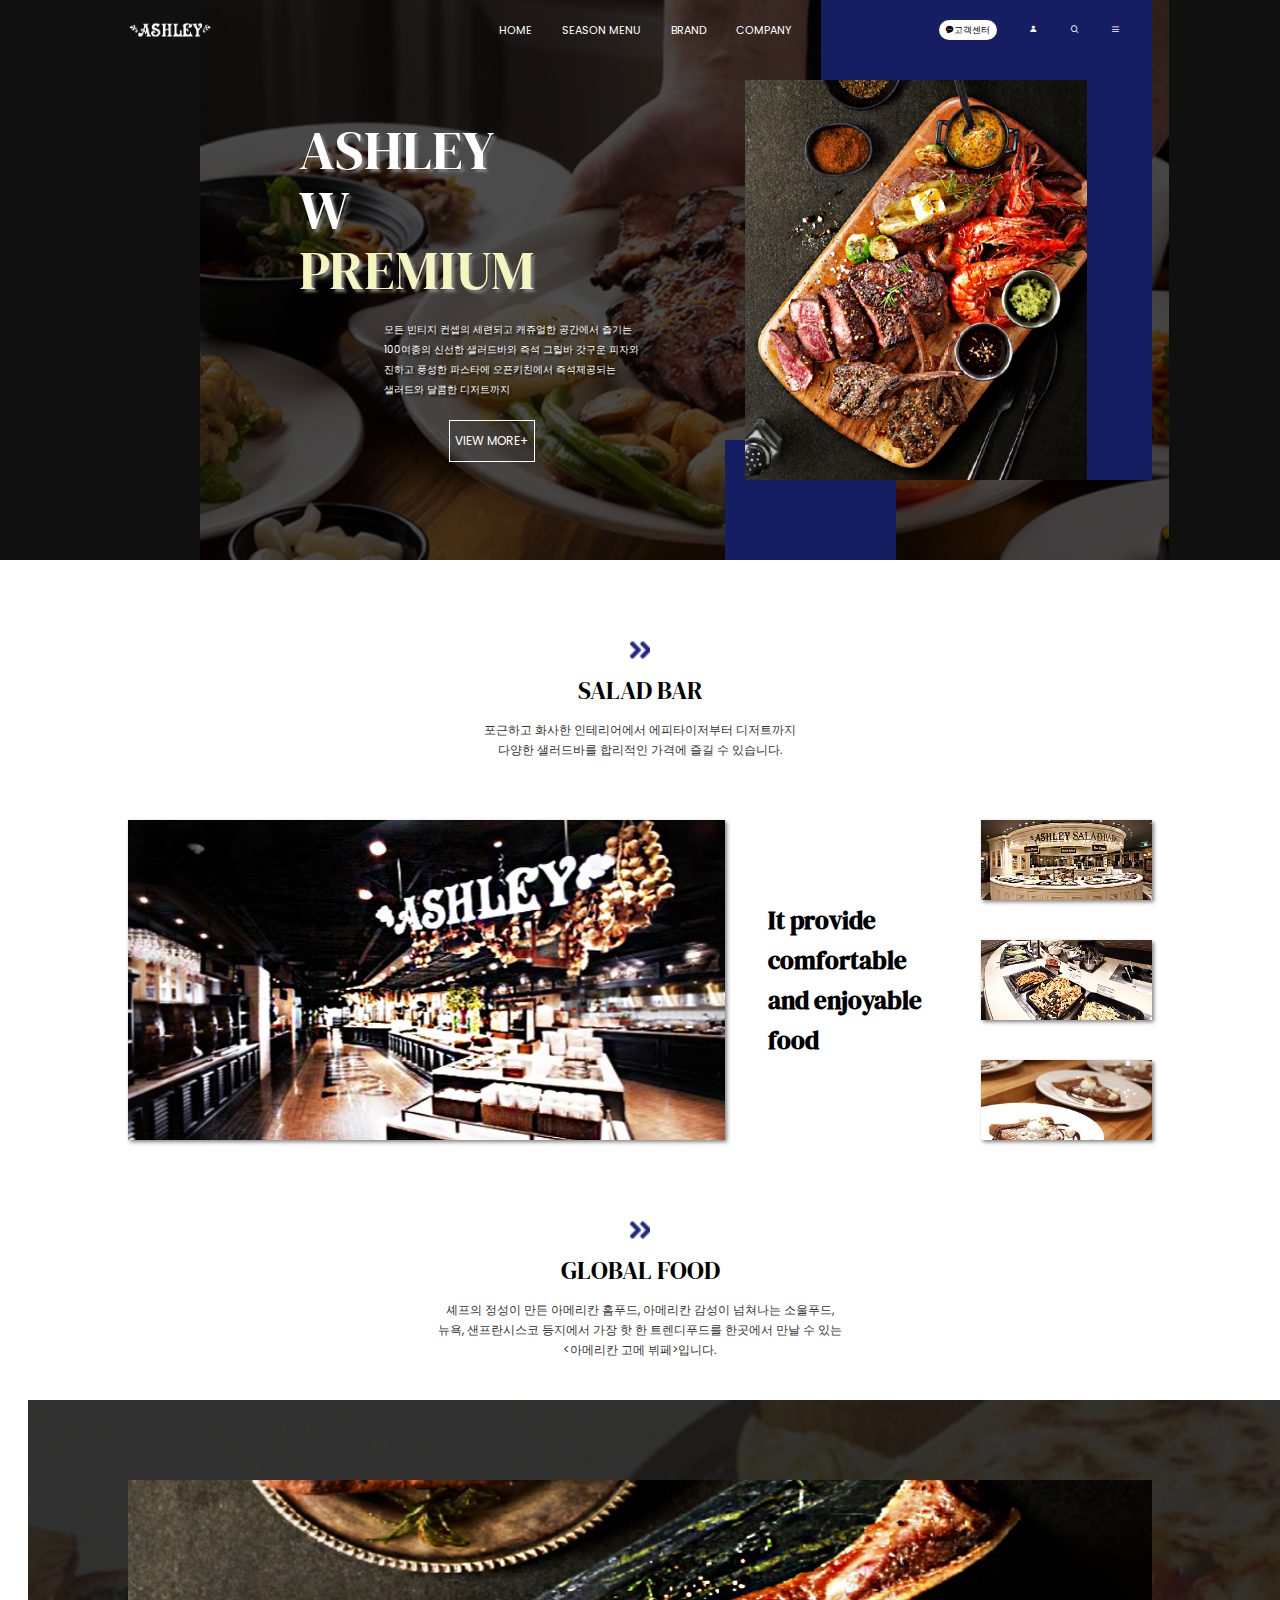
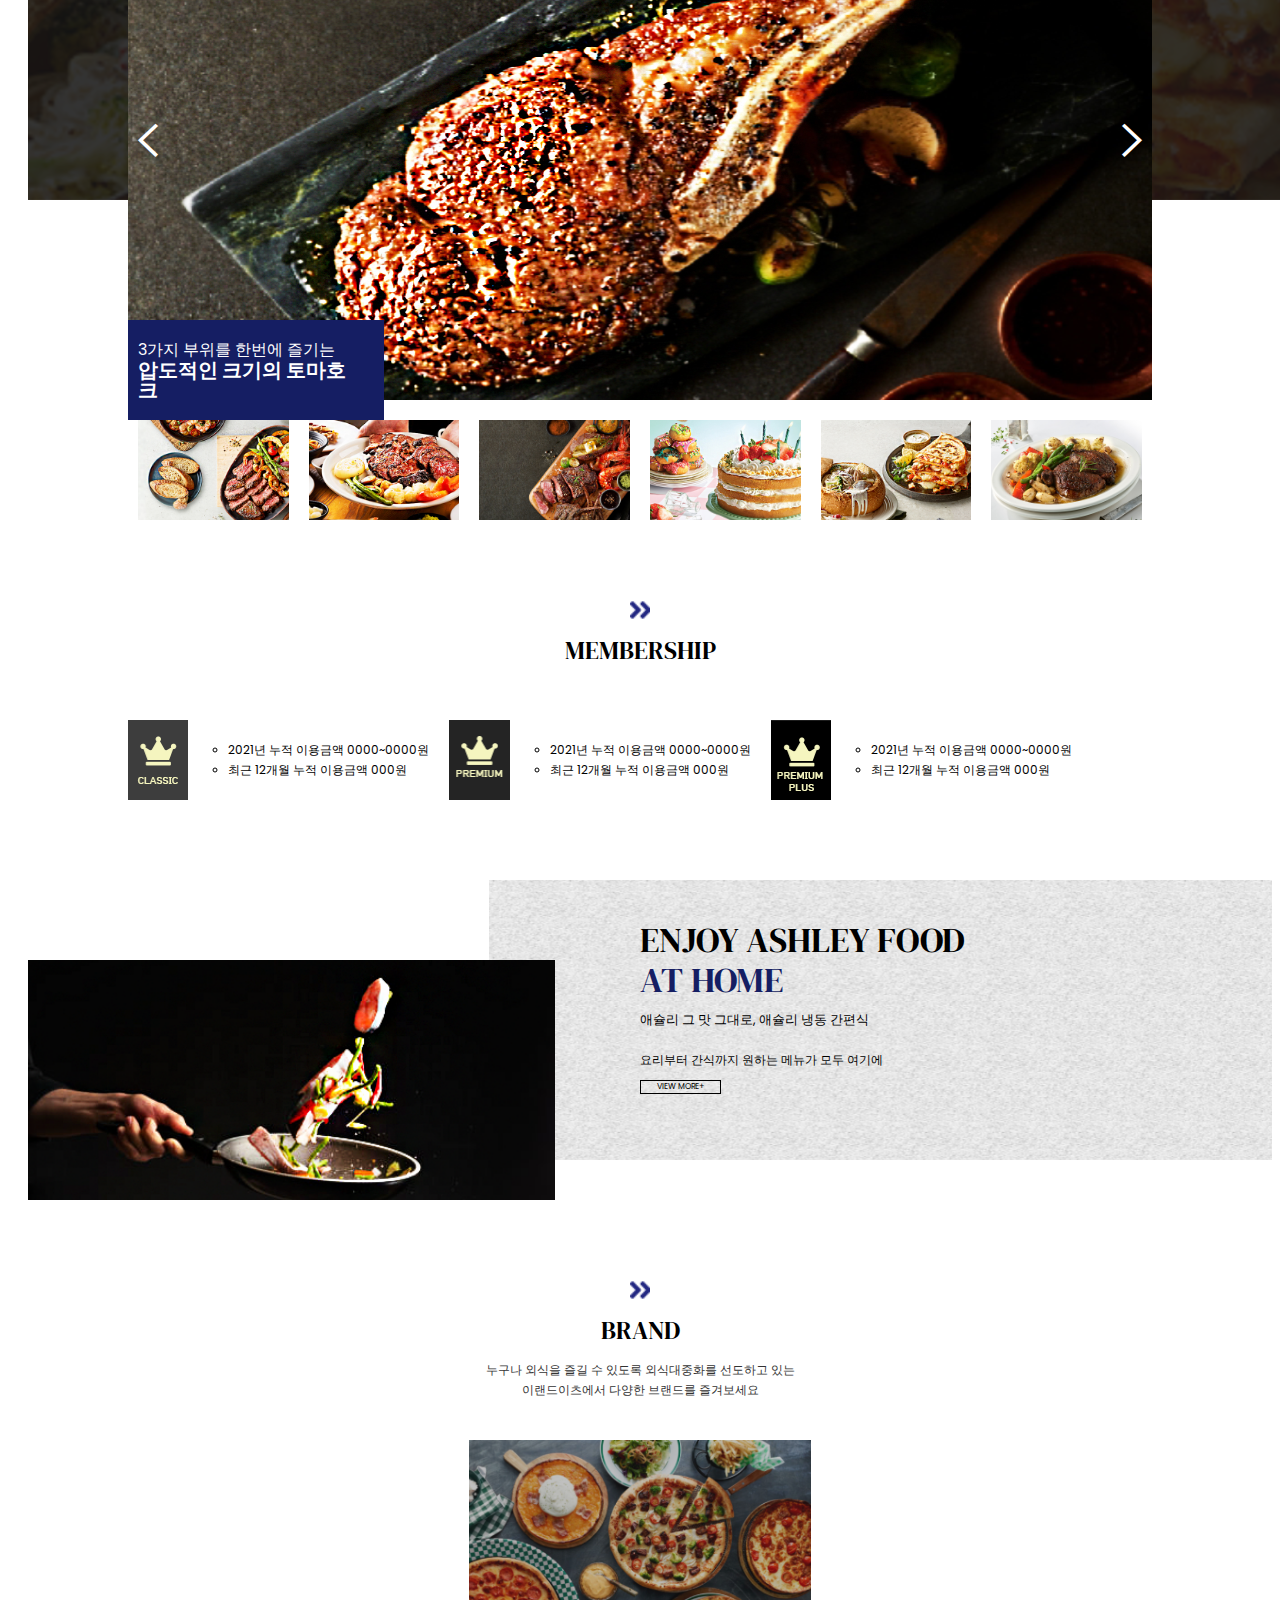
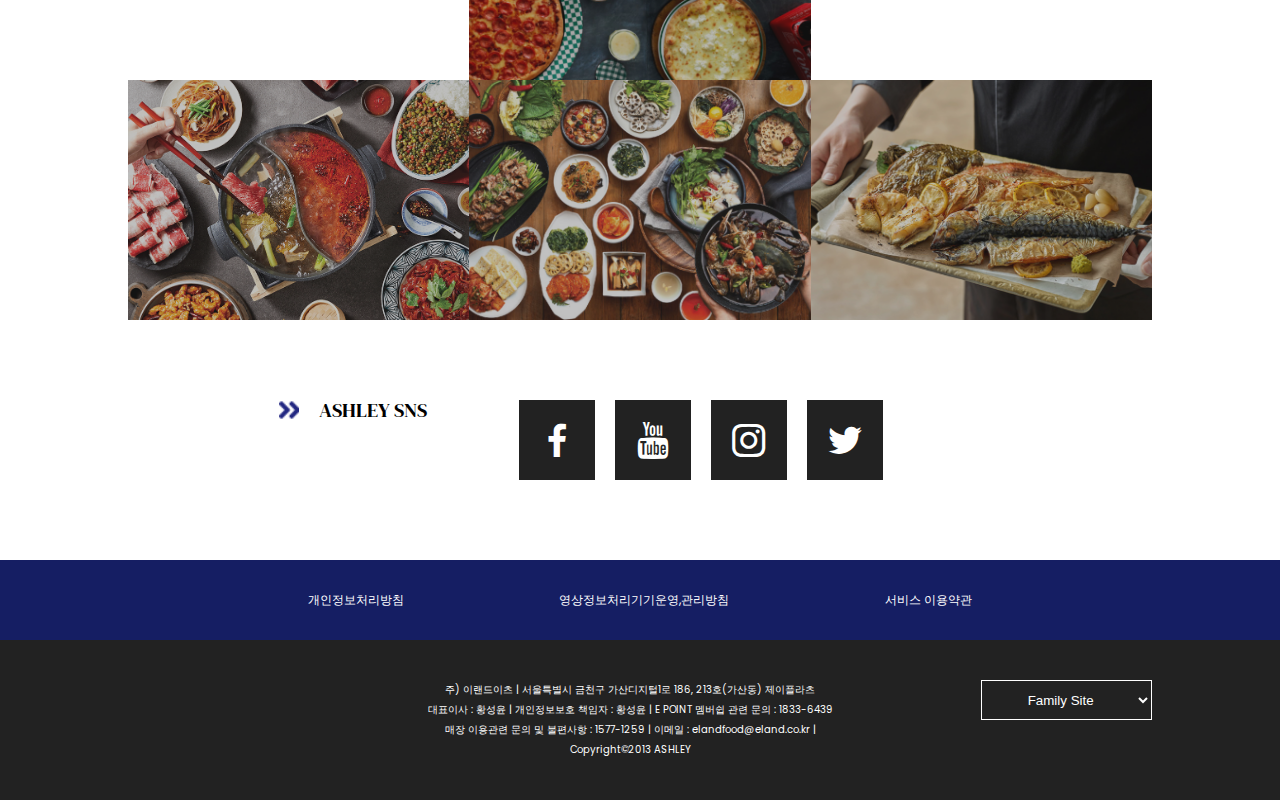
<file: index.html>
<!DOCTYPE html>
<html lang="ko">
<head>
    <meta charset="UTF-8">
    <meta http-equiv="X-UA-Compatible" content="IE=edge">
    <meta name="viewport" content="width=device-width, initial-scale=1.0">
    <title>main</title>
    <link rel="stylesheet" href="./css/reset.css">
    <link rel="stylesheet" href="./css/xeicon.min.css">
    <link rel="stylesheet" href="./css/index.css">
    <link rel="stylesheet" href="./css/index_tablet.css" media="(max-width:1024px) and (min-width:0px)">
    <link rel="stylesheet" href="./css/index_mobile.css" media="(max-width:420px) and (min-width:0px)">
    <script src="./js/jquery-3.6.0.min.js"></script>
    <script src="./js/index.js"></script>
</head>
<body>
    <div class="hdrWrap">
        <div class="header">
            <div class="hdrLeft">
                <a href="./index.html"><h1></h1></a>
            </div>
            <div class="hdrMid">
                <ul class="nav">
                    <li><a href="./index.html">HOME</a></li>
                    <li><a href="./sub1.html">SEASON MENU</a></li>
                    <li><a href="./sub2.html">BRAND</a></li>
                    <li><a href="./sub3.html">COMPANY</a></li>
                </ul>
            </div>
            <div class="hdrRight">
                <ul class="menu">
                    <li><i class="xi-message"></i>고객센터</li>
                    <li><i class="xi-user"></i></li>
                    <li><i class="xi-search"></i></li>
                    <li><i class="xi-bars"></i></li>
                </ul>
            </div>     
        </div>
    </div>

    <div class="mainWrap">
        <div class="main">
            <div class="mainLeft">
                <h2>ASHLEY<br>W<br><span>PREMIUM</span></h2>
                <p>
                    모든 빈티지 컨셉의 세련되고 캐쥬얼한 공간에서 즐기는<br>
                    100여종의 신선한 샐러드바와 즉석 그릴바 갓구운 피자와<br>
                    진하고 풍성한 파스타에 오픈키친에서 즉석제공되는<br>
                    샐러드와 달콤한 디저트까지
                </p>
                <div class="btn">
                    VIEW MORE+
                </div>
            </div>
            <div class="mainRight">
                <div class="bgSmall"></div>
                <div class="image"></div>
                <div class="bgLarge"></div>
            </div>
        </div>
    </div>

    <div class="cntWrap">
        <div class="content cnt01">
            <div class="header">
                <h2>SALAD BAR</h2>
                <p>
                    포근하고 화사한 인테리어에서 에피타이저부터 디저트까지<br>
                    다양한 샐러드바를 합리적인 가격에 즐길 수 있습니다.
                </p>
            </div>
            <div class="section">
                <div class="artLeft">
                    <div class="article">
                        <div class="image"></div>
                        <div class="texts">
                            <h2>It provide<br>
                            comfortable<br>
                            and enjoyable<br>
                            food</h2>
                        </div>
                    </div>
                </div>
                <div class="artRight">
                    <div class="article">
                        <div class="image i1"></div>
                    </div>
                    <div class="article">
                        <div class="image i2"></div>
                    </div>
                    <div class="article">
                        <div class="image i3"></div>
                    </div>
                </div>
                <ul class="paging">
                    <li class="show"></li>
                    <li></li>
                    <li></li>
                    <li></li>
                </ul>
            </div>
        </div>
    </div>
    
    <div class="cntWrap">
        <div class="content cnt02">
            <div class="header">
                <h2>GLOBAL FOOD</h2>
                <p>
                    셰프의 정성이 만든 아메리칸 홈푸드, 아메리칸 감성이 넘쳐나는 소울푸드,<br>
                    뉴욕, 샌프란시스코 등지에서 가장 핫 한 트렌디푸드를 한곳에서 만날 수 있는<br>
                    &lt;아메리칸 고메 뷔페&gt;입니다.
                </p>
                <div class="bgImg"></div>
            </div>
            <div class="section">
                
                <div class="artGroup">
                    <div class="artView">
                        <div class="image"></div>
                        <div class="texts">
                            <h5>3가지 부위를 한번에 즐기는</h5>
                            <h3>압도적인 크기의 토마호크</h3>
                        </div>
                        <div class="btn">
                            <div><i class="xi-angle-left"></i></div>
                            <div><i class="xi-angle-right"></i></div>
                        </div>
                    </div>
                    <div class="artThumb">
                        <div class="image i1"></div>
                        <div class="texts">
                        <h5>2번 사진의</h5>
                        <h3>설명을 입력해주세요.</h3>
                        </div>
                    </div>
                    <div class="artThumb">
                        <div class="image i2"></div>
                        <div class="texts">
                        <h5>3번 사진의</h5>
                        <h3>설명을 입력해주세요.</h3>
                        </div>
                    </div>
                    <div class="artThumb">
                        <div class="image i3"></div>
                        <div class="texts">
                        <h5>4번 사진의</h5>
                        <h3>설명을 입력해주세요.</h3>
                        </div>
                    </div>
                    <div class="artThumb">
                        <div class="image i4"></div>
                        <div class="texts">
                        <h5>5번 사진의</h5>
                        <h3>설명을 입력해주세요.</h3>
                        </div>
                    </div>
                    <div class="artThumb">
                        <div class="image i5"></div>
                        <div class="texts">
                        <h5>6번 사진의</h5>
                        <h3>설명을 입력해주세요.</h3>
                        </div>
                    </div>
                    <div class="artThumb">
                        <div class="image i6"></div>
                        <div class="texts">
                        <h5>7번 사진의</h5>
                        <h3>설명을 입력해주세요.</h3>
                        </div>
                    </div>
                </div>
            </div>
        </div>
    </div>

    <div class="cntWrap">
        <div class="content cnt03">
            <div class="header">
                <h2>MEMBERSHIP</h2>
            </div>
            <div class="section">
                <div class="article">
                    <div class="image i1"></div>
                    <div class="texts">
                        <ul class="texts">
                            <li>2021년 누적 이용금액 0000~0000원</li>
                            <li>최근 12개월 누적 이용금액 000원</li>
                        </ul>
                    </div>
                </div>
                <div class="article">
                    <div class="image i2"></div>
                    <div class="texts">
                        <ul class="texts">
                            <li>2021년 누적 이용금액 0000~0000원</li>
                            <li>최근 12개월 누적 이용금액 000원</li>
                        </ul>
                    </div>
                </div>
                <div class="article">
                    <div class="image i3"></div>
                    <div class="texts">
                        <ul class="texts">
                            <li>2021년 누적 이용금액 0000~0000원</li>
                            <li>최근 12개월 누적 이용금액 000원</li>
                        </ul>
                    </div>
                </div>
            </div>
        </div>
    </div>

    <div class="bnrWrap">
        <div class="banner bnr01">
            <div class="bnrLeft">
                <div class="ovrGrid">
                    <div class="image"></div>
                </div>
            </div>
            <div class="bnrRight">
                <div class="ovrGrid">
                    <div class="image"></div>
                </div>
                <div class="texts">
                    <h2>ENJOY ASHLEY FOOD</h2>
                    <h2>AT HOME</h2>
                    <h5>애슐리 그 맛 그대로, 애슐리 냉동 간편식</h5>
                    <p>요리부터 간식까지 원하는 메뉴가 모두 여기에</p>
                    <div class="btn">
                        VIEW MORE+
                    </div>
                </div>
            </div>
        </div>
    </div>

    <div class="cntWrap">
        <div class="content cnt04">
            <div class="header">
                <h2>BRAND</h2>
                <p>
                    누구나 외식을 즐길 수 있도록 외식대중화를 선도하고 있는<br>
                    이랜드이츠에서 다양한 브랜드를 즐겨보세요
                </p>
            </div>
            <div class="section">
                <div class="artTop">
                    <div class="article">
                        <div class="image"></div>
                        <div class="texts">
                            <h3>사진 1 설명</h3>
                        </div>
                    </div>
                </div>
                    <div class="article">
                        <div class="image i1"></div>
                        <div class="texts">
                            <h3>자연별곡에서 육해진미 일품요리를<br>한자리에서 즐기세요</h3>
                        </div>
                    </div>
                    <div class="article">
                        <div class="image i2"></div>
                        <div class="texts">
                            <h3>자연별곡에서 육해진미 일품요리를<br>한자리에서 즐기세요</h3>
                        </div>
                    </div>
                    <div class="article">
                        <div class="image i3"></div>
                        <div class="texts">
                            <h3>자연별곡에서 육해진미 일품요리를<br>한자리에서 즐기세요</h3>
                        </div>
                    </div>
                
            </div>
        </div>
    </div>

    <div class="bnrWrap">
        <div class="banner bnr02">
            <h2>ASHLEY<br> SNS</h2>
            <div class="btn">
                <i class="xi-facebook"></i>
                <i class="xi-youtube"></i>
                <i class="xi-instagram"></i>
                <i class="xi-twitter"></i>
            </div>
        </div>
    </div>

    <div class="ftrWrap">
        <div class="footer">
            <div class="ftrTop">
                <h4>개인정보처리방침</h4>
                <h4>영상정보처리기기운영,관리방침</h4>
                <h4>서비스 이용약관</h4>
            </div>
            <div class="ftrBtm">
                <select name="" id="">
                    <option value="familySite">Family Site</option>
                    <option value="hi">hi</option> 
                    <option value="bye">bye</option>
                </select>
                <p>
                주) 이랜드이츠 | 서울특별시 금천구 가산디지털1로 186, 213호(가산동) 제이플라츠<br>
                대표이사 : 황성윤 | 개인정보보호 책임자 : 황성윤 | E POINT 멤버쉽 관련 문의 : 1833-6439<br>
                매장 이용관련 문의 및 불편사항 : 1577-1259 | 이메일 : elandfood@eland.co.kr |<br>
                Copyright©2013 ASHLEY
                </p>
                
            </div>
        </div>
    </div>
</body>
</html>
</file>
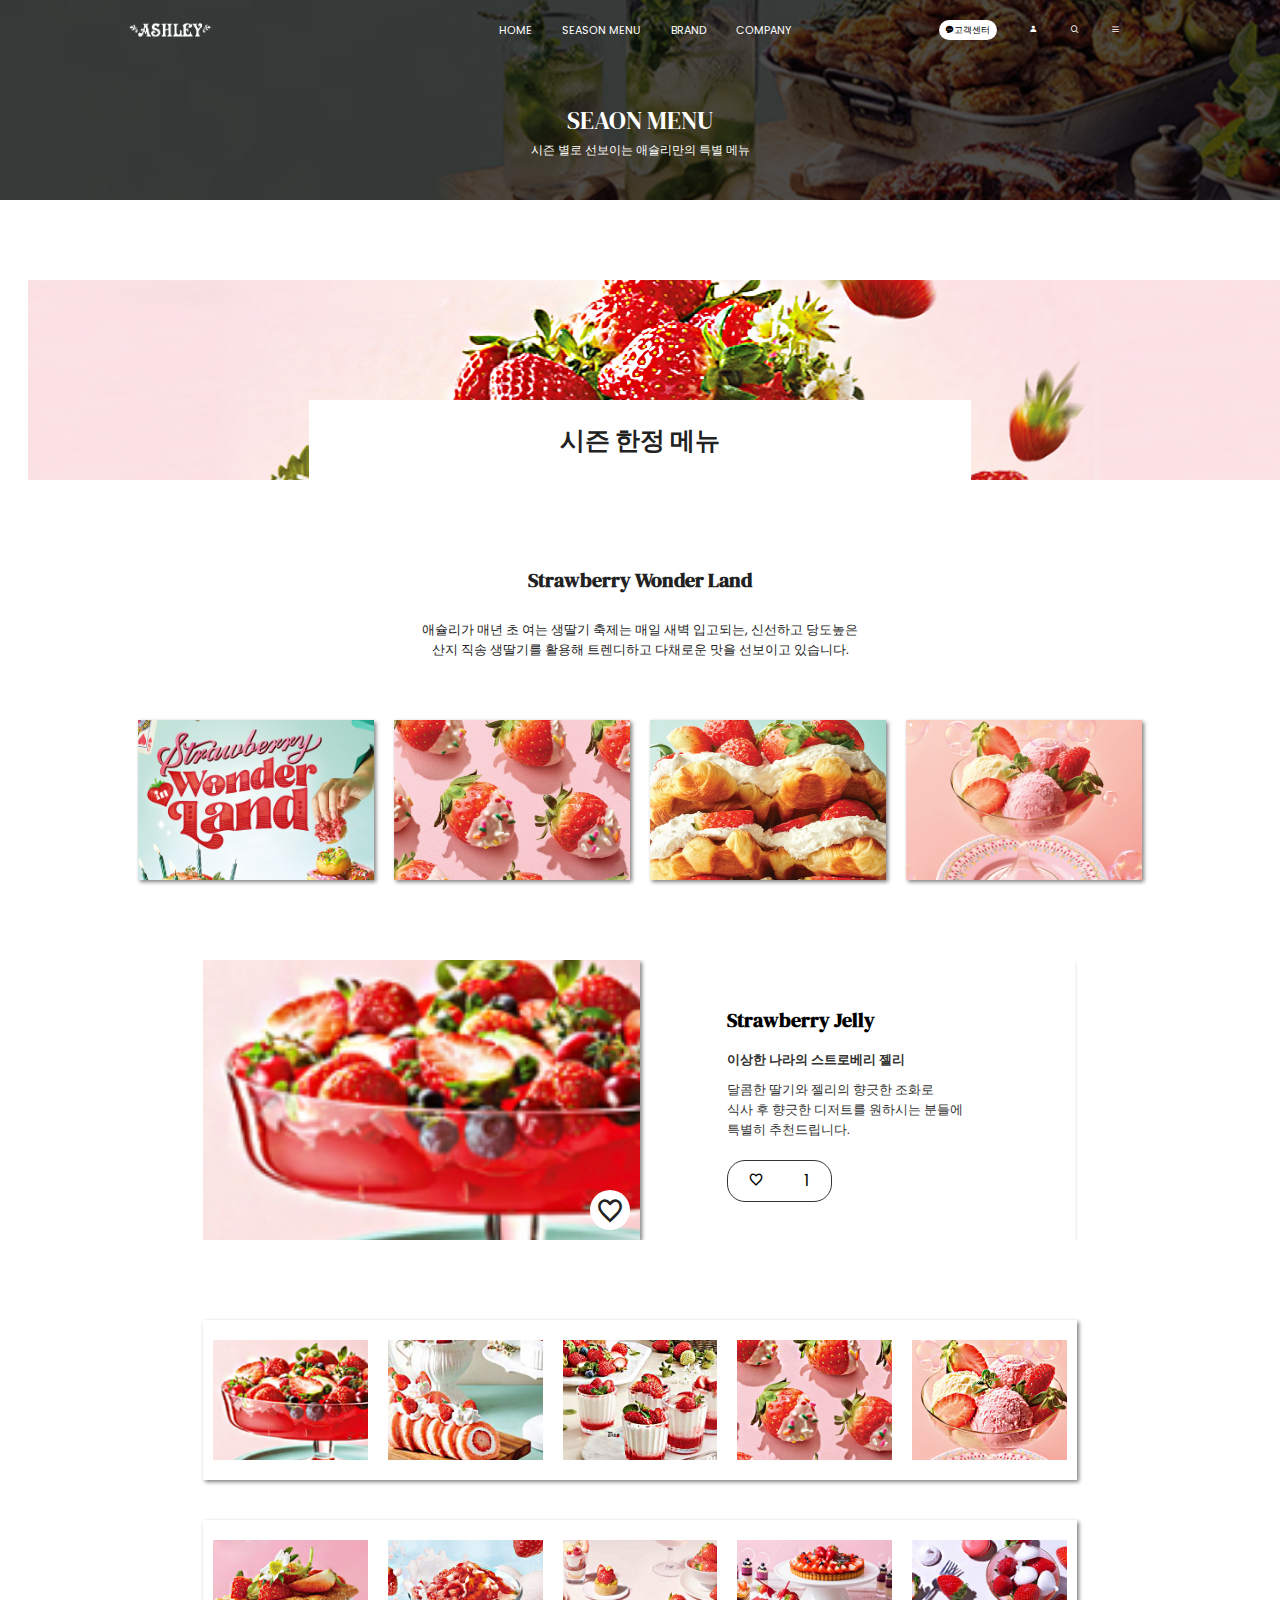
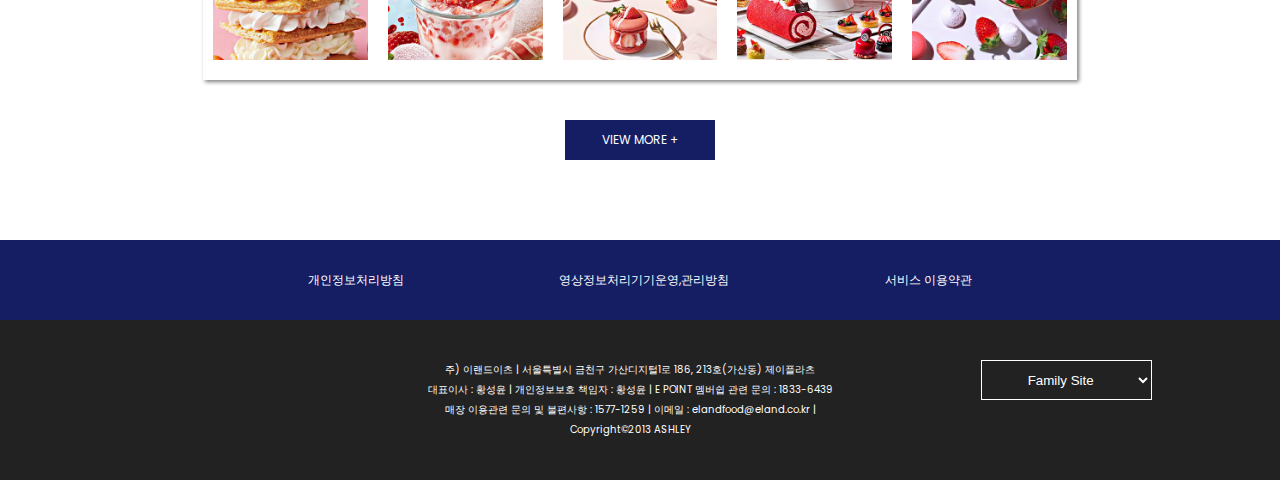
<file: sub1.html>
<!DOCTYPE html>
<html lang="ko">
<head>
    <meta charset="UTF-8">
    <meta http-equiv="X-UA-Compatible" content="IE=edge">
    <meta name="viewport" content="width=device-width, initial-scale=1.0">
    <title>Season Menu</title>
    <link rel="stylesheet" href="./css/reset.css">
    <link rel="stylesheet" href="./css/xeicon.min.css">
    <link rel="stylesheet" href="./css/sub1.css">
    <link rel="stylesheet" href="./css/sub1_tablet.css" media="(max-width:1024px) and (min-width:0px)">
    <link rel="stylesheet" href="./css/sub1_mobile.css" media="(max-width:420px) and (min-width:0px)">
    <script src="./js/jquery-3.6.0.min.js"></script>
    <script src="./js/sub1.js"></script>
</head>
<body>
    <div class="hdrWrap">
        <div class="header">
            <div class="hdrLeft">
                <a href="./index.html"><h1></h1></a>
            </div>
            <div class="hdrMid">
                <ul class="nav">
                    <li><a href="./index.html">HOME</a></li>
                    <li><a href="./sub1.html">SEASON MENU</a></li>
                    <li><a href="./sub2.html">BRAND</a></li>
                    <li><a href="./sub3.html">COMPANY</a></li>
                </ul>
            </div>
            <div class="hdrRight">
                <ul class="menu">
                    <li><i class="xi-message"></i>고객센터</li>
                    <li><i class="xi-user"></i></li>
                    <li><i class="xi-search"></i></li>
                    <li><i class="xi-bars"></i></li>
                </ul>
            </div>     
        </div>
    </div>

    <div class="mainWrap">
        <div class="main">
            <h2>SEAON MENU</h2>
            <h5>시즌 별로 선보이는 애슐리만의 특별 메뉴</h5>
        </div>
    </div>

    <div class="cntWrap">
        <div class="content cnt01">
            <div class="header">
                <div class="bgImg"></div>
                <div class="texts">
                    <h2>시즌 한정 메뉴</h2>
                    <h5>Strawberry<br> Wonder Land</h5>
                    <p>
                    애슐리가 매년 초 여는 생딸기 축제는 매일 새벽 입고되는, 신선하고 당도높은<br>
                    산지 직송 생딸기를 활용해 트렌디하고 다채로운 맛을 선보이고 있습니다.
                    </p>
                </div>
            </div>
            <div class="section">
                <div class="artTop">
                    <div class="article">
                        <div class="image i1"></div>
                    </div>
                    <div class="article">
                        <div class="image i2"></div>
                    </div>
                    <div class="article">
                        <div class="image i3"></div>
                    </div>
                    <div class="article">
                        <div class="image i4"></div>
                    </div>
                </div>
                <div class="artMid">
                    <div class="artGroup">
                        <div class="article">
                            <div class="image i1">
                                <div class="btn">
                                    <i class="xi-heart-o"></i>
                                </div>
                            </div>
                            <div class="texts">
                                <h3>Strawberry<br> Jelly</h3>
                                <h5>이상한 나라의 스트로베리 젤리</h5>
                                <p>달콤한 딸기와 젤리의 향긋한 조화로<br>
                                식사 후 향긋한 디저트를 원하시는 분들에<br>
                                특별히 추천드립니다.</p>
                                <div class="btn">
                                    <i class="xi-heart-o"></i><span>1</span>
                                </div>
                            </div>
                        </div>
                        <div class="article">
                            <div class="image i2">
                                <div class="btn">
                                    <i class="xi-heart-o"></i>
                                </div>
                            </div>
                            <div class="texts">
                                <h3>이미지 이름</h3>
                                <h5>이미지 설명</h5>
                                <p>자세한 설명</p>
                                <div class="btn">
                                    <i class="xi-heart-o"></i><span>2</span>
                                </div>
                            </div>
                        </div>
                        <div class="article">
                            <div class="image i3">
                                <div class="btn">
                                    <i class="xi-heart-o"></i>
                                </div>
                            </div>
                            <div class="texts">
                                <h3>이미지 이름</h3>
                                <h5>이미지 설명</h5>
                                <p>자세한 설명</p>
                                <div class="btn">
                                    <i class="xi-heart-o"></i><span>3</span>
                                </div>
                            </div>
                        </div>
                        <div class="article">
                            <div class="image i4">
                                <div class="btn">
                                    <i class="xi-heart-o"></i>
                                </div>
                            </div>
                            <div class="texts">
                                <h3>이미지 이름</h3>
                                <h5>이미지 설명</h5>
                                <p>자세한 설명</p>
                                <div class="btn">
                                    <i class="xi-heart-o"></i><span>4</span>
                                </div>
                            </div>
                        </div>
                        <div class="article">
                            <div class="image i5">
                                <div class="btn">
                                    <i class="xi-heart-o"></i>
                                </div>
                            </div>
                            <div class="texts">
                                <h3>이미지 이름</h3>
                                <h5>이미지 설명</h5>
                                <p>자세한 설명</p>
                                <div class="btn">
                                    <i class="xi-heart-o"></i><span>5</span>
                                </div>
                            </div>
                        </div>
                        <div class="article">
                            <div class="image i6">
                                <div class="btn">
                                    <i class="xi-heart-o"></i>
                                </div>
                            </div>
                            <div class="texts">
                                <h3>이미지 이름</h3>
                                <h5>이미지 설명</h5>
                                <p>자세한 설명</p>
                                <div class="btn">
                                    <i class="xi-heart-o"></i><span>6</span>
                                </div>
                            </div>
                        </div>
                        <div class="article">
                            <div class="image i7">
                                <div class="btn">
                                    <i class="xi-heart-o"></i>
                                </div>
                            </div>
                            <div class="texts">
                                <h3>이미지 이름</h3>
                                <h5>이미지 설명</h5>
                                <p>자세한 설명</p>
                                <div class="btn">
                                    <i class="xi-heart-o"></i><span>7</span>
                                </div>
                            </div>
                        </div>
                        <div class="article">
                            <div class="image i8">
                                <div class="btn">
                                    <i class="xi-heart-o"></i>
                                </div>
                            </div>
                            <div class="texts">
                                <h3>이미지 이름</h3>
                                <h5>이미지 설명</h5>
                                <p>자세한 설명</p>
                                <div class="btn">
                                    <i class="xi-heart-o"></i><span>8</span>
                                </div>
                            </div>
                        </div>
                        <div class="article">
                            <div class="image i9">
                                <div class="btn">
                                    <i class="xi-heart-o"></i>
                                </div>
                            </div>
                            <div class="texts">
                                <h3>이미지 이름</h3>
                                <h5>이미지 설명</h5>
                                <p>자세한 설명</p>
                                <div class="btn">
                                    <i class="xi-heart-o"></i><span>9</span>
                                </div>
                            </div>
                        </div>
                        <div class="article">
                            <div class="image i10">
                                <div class="btn">
                                    <i class="xi-heart-o"></i>
                                </div>
                            </div>
                            <div class="texts">
                                <h3>이미지 이름</h3>
                                <h5>이미지 설명</h5>
                                <p>자세한 설명</p>
                                <div class="btn">
                                    <i class="xi-heart-o"></i><span>10</span>
                                </div>
                            </div>
                        </div>



                    </div>
                    <div class="btns">
                        <i class="xi-angle-left"></i>
                        <i class="xi-angle-right"></i>
                    </div>

                </div>
                <div class="artBtm">
                    <div class="artGroup g1">
                        <div class="article">
                            <div class="image i1">
                                <div class="btn">
                                    <i class="xi-heart-o"></i>
                                </div>
                            </div>
                            <div class="texts">
                                <h3>Strawberry<br> Jelly</h3>
                                <h5>이상한 나라의 스트로베리 젤리</h5>
                                <p>달콤한 딸기와 젤리의 향긋한 조화로<br>
                                식사 후 향긋한 디저트를 원하시는 분들에<br>
                                특별히 추천드립니다.</p>
                                <div class="btn">
                                    <i class="xi-heart-o"></i><span>1</span>
                                </div>
                            </div>
                        </div>
                        <div class="article">
                            <div class="image i2">
                                <div class="btn">
                                    <i class="xi-heart-o"></i>
                                </div>
                            </div>
                            <div class="texts">
                                <h3>이미지 이름</h3>
                                <h5>이미지 설명</h5>
                                <p>자세한 설명</p>
                                <div class="btn">
                                    <i class="xi-heart-o"></i><span>2</span>
                                </div>
                            </div>
                        </div>
                        <div class="article">
                            <div class="image i3">
                                <div class="btn">
                                    <i class="xi-heart-o"></i>
                                </div>
                            </div>
                            <div class="texts">
                                <h3>이미지 이름</h3>
                                <h5>이미지 설명</h5>
                                <p>자세한 설명</p>
                                <div class="btn">
                                    <i class="xi-heart-o"></i><span>3</span>
                                </div>
                            </div>
                        </div>
                        <div class="article">
                            <div class="image i4">
                                <div class="btn">
                                    <i class="xi-heart-o"></i>
                                </div>
                            </div>
                            <div class="texts">
                                <h3>이미지 이름</h3>
                                <h5>이미지 설명</h5>
                                <p>자세한 설명</p>
                                <div class="btn">
                                    <i class="xi-heart-o"></i><span>4</span>
                                </div>
                            </div>
                        </div>
                        <div class="article">
                            <div class="image i5">
                                <div class="btn">
                                    <i class="xi-heart-o"></i>
                                </div>
                            </div>
                            <div class="texts">
                                <h3>이미지 이름</h3>
                                <h5>이미지 설명</h5>
                                <p>자세한 설명</p>
                                <div class="btn">
                                    <i class="xi-heart-o"></i><span>5</span>
                                </div>
                            </div>
                        </div>
                    </div>
                    <div class="artGroup g2">
                        <div class="article">
                            <div class="image i1">
                                <div class="btn">
                                    <i class="xi-heart-o"></i>
                                </div>
                            </div>
                            <div class="texts">
                                <h3>이미지 이름</h3>
                                <h5>이미지 설명</h5>
                                <p>자세한 설명</p>
                                <div class="btn">
                                    <i class="xi-heart-o"></i><span>6</span>
                                </div>
                            </div>
                        </div>
                        <div class="article">
                            <div class="image i2">
                                <div class="btn">
                                    <i class="xi-heart-o"></i>
                                </div>
                            </div>
                            <div class="texts">
                                <h3>이미지 이름</h3>
                                <h5>이미지 설명</h5>
                                <p>자세한 설명</p>
                                <div class="btn">
                                    <i class="xi-heart-o"></i><span>7</span>
                                </div>
                            </div>
                        </div>
                        <div class="article">
                            <div class="image i3">
                                <div class="btn">
                                    <i class="xi-heart-o"></i>
                                </div>
                            </div>
                            <div class="texts">
                                <h3>이미지 이름</h3>
                                <h5>이미지 설명</h5>
                                <p>자세한 설명</p>
                                <div class="btn">
                                    <i class="xi-heart-o"></i><span>8</span>
                                </div>
                            </div>
                        </div>
                        <div class="article">
                            <div class="image i4">
                                <div class="btn">
                                    <i class="xi-heart-o"></i>
                                </div>
                            </div>
                            <div class="texts">
                                <h3>이미지 이름</h3>
                                <h5>이미지 설명</h5>
                                <p>자세한 설명</p>
                                <div class="btn">
                                    <i class="xi-heart-o"></i><span>9</span>
                                </div>
                            </div>
                        </div>
                        <div class="article">
                            <div class="image i5">
                                <div class="btn">
                                    <i class="xi-heart-o"></i>
                                </div>
                            </div>
                            <div class="texts">
                                <h3>이미지 이름</h3>
                                <h5>이미지 설명</h5>
                                <p>자세한 설명</p>
                                <div class="btn">
                                    <i class="xi-heart-o"></i><span>10</span>
                                </div>
                            </div>
                        </div>
                    </div>
                </div>
                <div class="btn">VIEW MORE +</div>
            </div>
        </div>
    </div>
    <div class="ftrWrap">
        <div class="footer">
            <div class="ftrTop">
                <h4>개인정보처리방침</h4>
                <h4>영상정보처리기기운영,관리방침</h4>
                <h4>서비스 이용약관</h4>
            </div>
            <div class="ftrBtm">
                <select name="" id="">
                    <option value="familySite">Family Site</option>
                    <option value="hi">hi</option> 
                    <option value="bye">bye</option>
                </select>
                <p>
                주) 이랜드이츠 | 서울특별시 금천구 가산디지털1로 186, 213호(가산동) 제이플라츠<br>
                대표이사 : 황성윤 | 개인정보보호 책임자 : 황성윤 | E POINT 멤버쉽 관련 문의 : 1833-6439<br>
                매장 이용관련 문의 및 불편사항 : 1577-1259 | 이메일 : elandfood@eland.co.kr |<br>
                Copyright©2013 ASHLEY
                </p>
            </div>
        </div>
    </div>
</body>
</html>
</file>
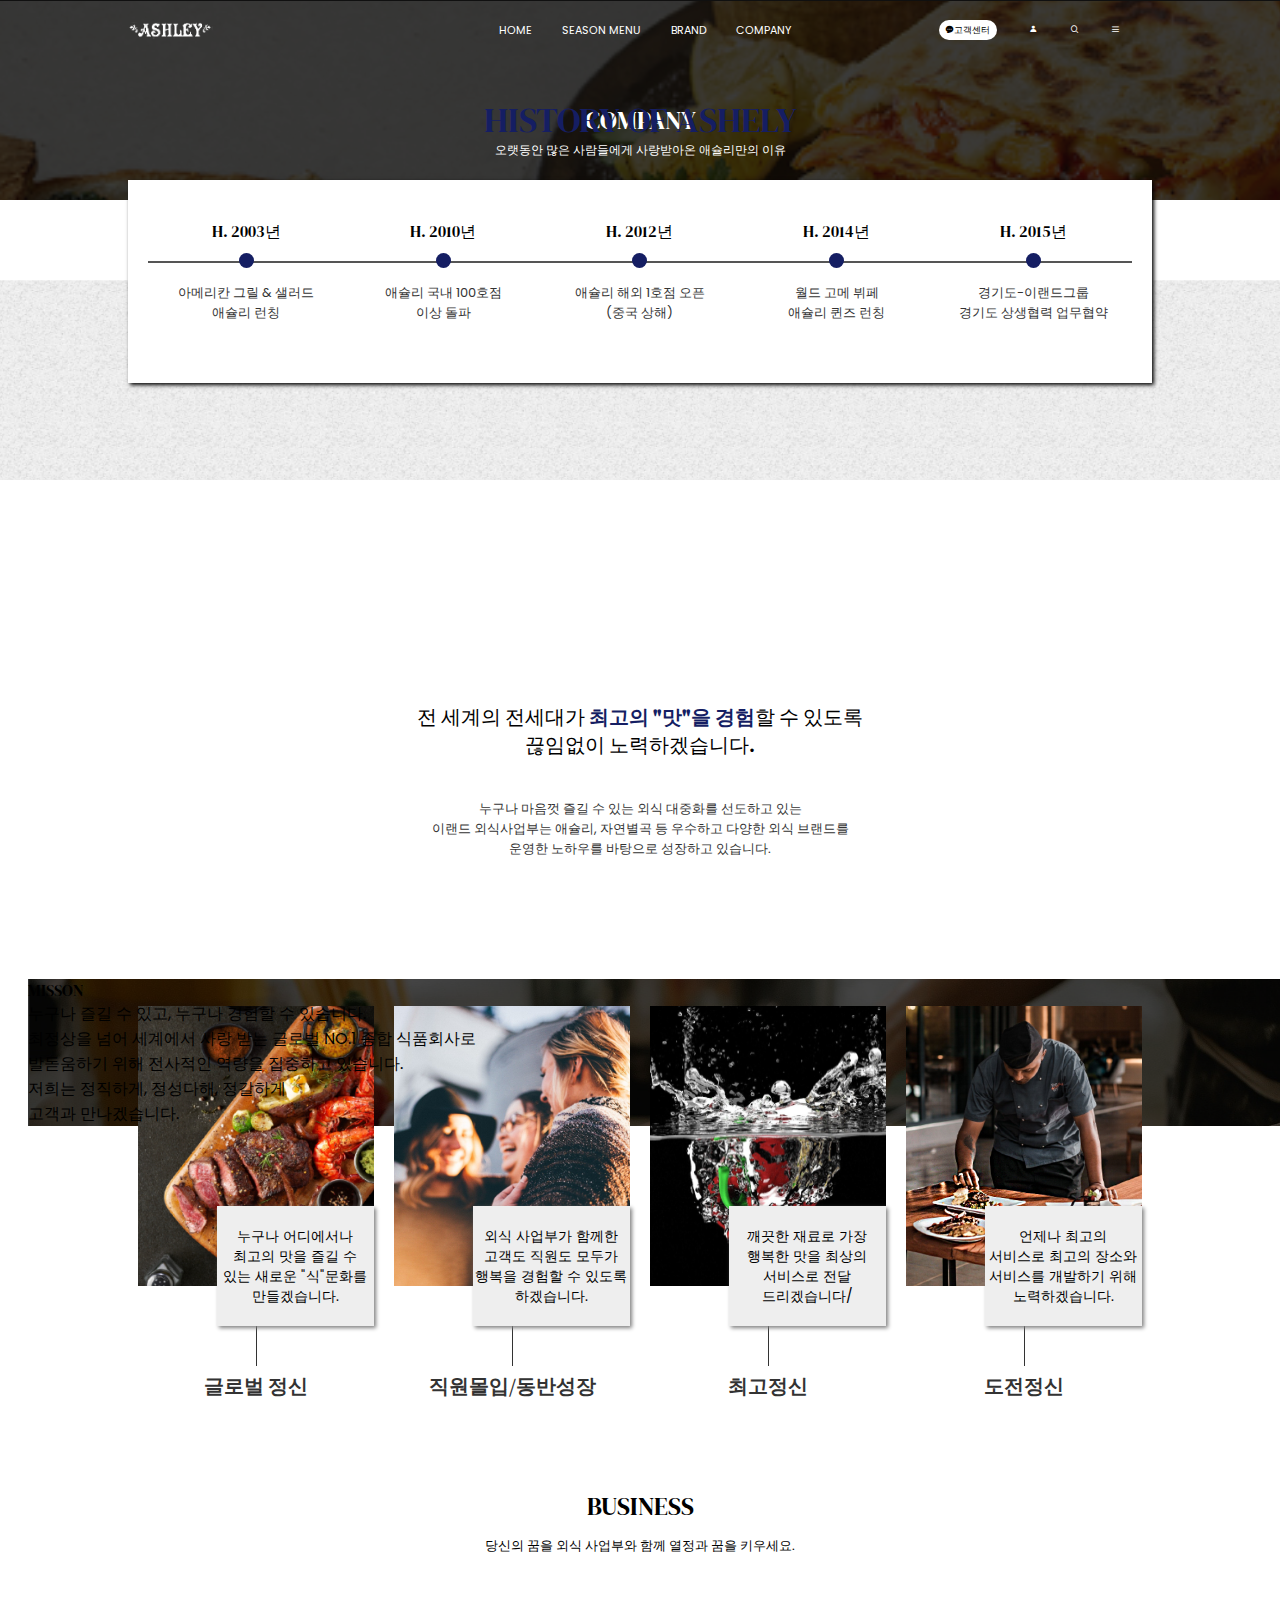
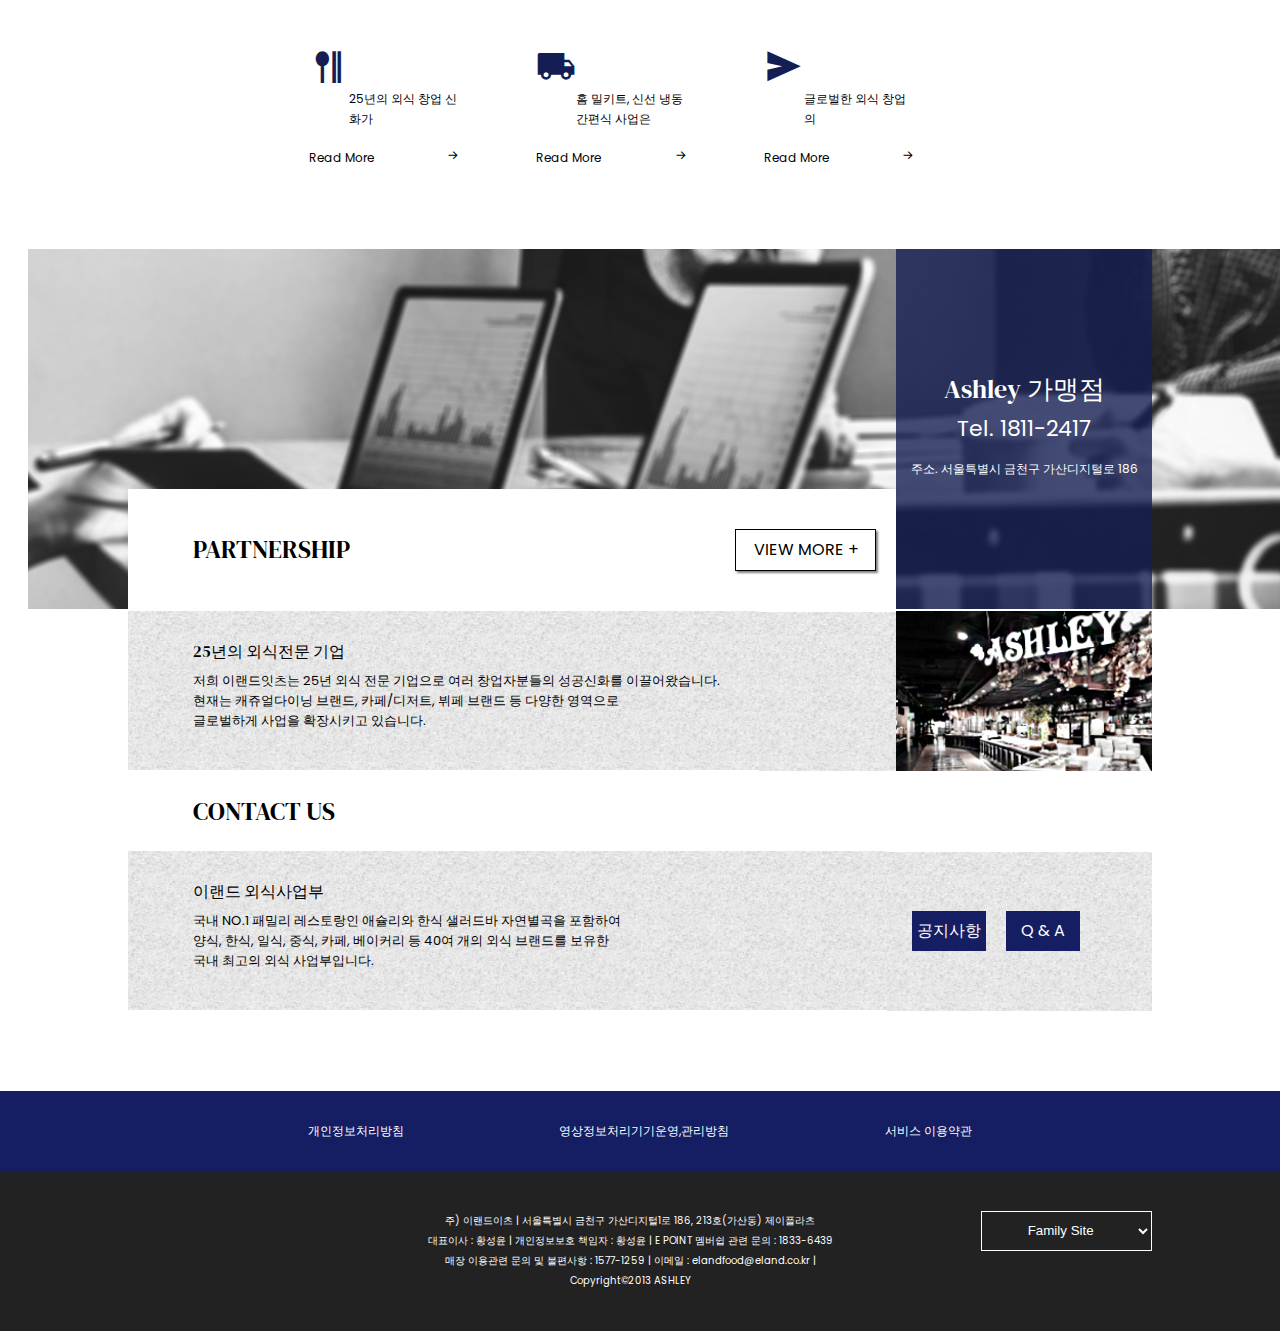
<file: sub3.html>
<!DOCTYPE html>
<html lang="ko">
<head>
    <meta charset="UTF-8">
    <meta http-equiv="X-UA-Compatible" content="IE=edge">
    <meta name="viewport" content="width=device-width, initial-scale=1.0">
    <title>Brand</title>
    <link rel="stylesheet" href="./css/reset.css">
    <link rel="stylesheet" href="./css/xeicon.min.css">
    <link rel="stylesheet" href="./css/sub3.css">
    <link rel="stylesheet" href="./css/sub3_tablet.css" media="(max-width:1024px) and (min-width:0px)">
    <link rel="stylesheet" href="./css/sub3_mobile.css" media="(max-width:420px) and (min-width:0px)">
    <script src="./js/jquery-3.6.0.min.js"></script>
    <script src="./js/sub3.js"></script>
</head>
<body>
    <div class="hdrWrap">
        <div class="header">
            <div class="hdrLeft">
                <a href="./index.html"><h1></h1></a>
            </div>
            <div class="hdrMid">
                <ul class="nav">
                    <li><a href="./index.html">HOME</a></li>
                    <li><a href="./sub1.html">SEASON MENU</a></li>
                    <li><a href="./sub2.html">BRAND</a></li>
                    <li><a href="./sub3.html">COMPANY</a></li>
                </ul>
            </div>
            <div class="hdrRight">
                <ul class="menu">
                    <li><i class="xi-message"></i>고객센터</li>
                    <li><i class="xi-user"></i></li>
                    <li><i class="xi-search"></i></li>
                    <li><i class="xi-bars"></i></li>
                </ul>
            </div>     
        </div>
    </div>

    <div class="mainWrap">
        <div class="main">
            <h2>COMPANY</h2>
            <h5>오랫동안 많은 사람들에게 사랑받아온 애슐리만의 이유</h5>
        </div>
    </div>

    <div class="bnrWrap">
        <div class="banner bnr01">
            <div class="bgImg i1"></div>
            <div class="bgSlide">
                <div class="bgImg i1"></div>
                <div class="bgImg i2"></div>
                <div class="bgImg i3"></div>
                <div class="bgImg i4"></div>
            </div>
            <div class="texts">
                <h2>HISTORY OF ASHELY</h2>
                <div class="years">
                    <div class="year">
                        <h3>H. 2003년</h3>
                        <h5>아메리칸 그릴 & 샐러드<br>애슐리 런칭</h5>
                    </div>
                    <div class="year">
                        <h3>H. 2010년</h3>
                        <h5>애슐리 국내 100호점<br>이상 돌파</h5>
                    </div>
                    <div class="year">
                        <h3>H. 2012년</h3>
                        <h5>애슐리 해외 1호점 오픈<br>(중국 상해)</h5>
                    </div>
                    <div class="year">
                        <h3>H. 2014년</h3>
                        <h5>월드 고메 뷔페<br>애슐리 퀸즈 런칭</h5>
                    </div>
                    <div class="year">
                        <h3>H. 2015년</h3>
                        <h5>경기도-이랜드그룹<br>경기도 상생협력 업무협약</h5>
                    </div>
                </div>
                
            </div>
        </div>
    </div>
    
    <div class="bnrWrap">
        <div class="banner bnr02">
            <div class="header">
                <h2>전 세계의 전세대가 <span>최고의 "맛"을 경험</span>할 수 있도록<br>끊임없이 노력하겠습니다.</h2>
            </div>
            <div class="section">
                <p>누구나 마음껏 즐길 수 있는 외식 대중화를 선도하고 있는<br>이랜드 외식사업부는 애슐리, 자연별곡 등 우수하고 다양한 외식 브랜드를<br>운영한 노하우를 바탕으로 성장하고 있습니다. </p>
                <div class="images">
                    <div class="image i1"></div>
                    <div class="image i2"></div>
                    <div class="image i3"></div>
                    <div class="image i4"></div>
                    <div class="image i5"></div>
                </div>
            </div>
        </div>
    </div>

    <div class="cntWrap">
        <div class="content cnt01">
            <div class="header">
                <h2>MISSON</h2>
                <p>누구나 즐길 수 있고, 누구나 경험할 수 있습니다.<br>최정상을 넘어 세계에서 사랑 받는 글로벌 NO.1 종합 식품회사로<br>발돋움하기 위해 전사적인 역량을 집중하고 있습니다.</p>
                <h5>저희는 정직하게, 정성다해, 정갈하게<br>고객과 만나겠습니다.</h5>
            </div>
            <div class="section">
                <div class="article">
                    <div class="image i1"></div>
                    <div class="texts">
                        <p>누구나 어디에서나<br>최고의 맛을 즐길 수<br>있는 새로운 "식"문화를<br>만들겠습니다.</p>
                        <h3>글로벌 정신</h3>
                    </div>
                </div>
                <div class="article">
                    <div class="image i2"></div>
                    <div class="texts">
                        <p>외식 사업부가 함께한<br>고객도 직원도 모두가<br>행복을 경험할 수 있도록<br>하겠습니다.</p>
                        <h3>직원몰입/동반성장</h3>
                    </div>
                </div>
                <div class="article">
                    <div class="image i3"></div>
                    <div class="texts">
                        <p>깨끗한 재료로 가장<br>행복한 맛을 최상의<br>서비스로 전달<br>드리겠습니다/</p>
                        <h3>최고정신</h3>
                    </div>
                </div>
                <div class="article">
                    <div class="image i4"></div>
                    <div class="texts">
                        <p>언제나 최고의<br>서비스로 최고의 장소와<br>서비스를 개발하기 위해<br>노력하겠습니다.</p>
                        <h3>도전정신</h3>
                    </div>
                </div>
            </div>
        </div>
    </div>

    <div class="bnrWrap">
        <div class="banner bnr03">
            <div class="header">
                <h2>BUSINESS</h2>
                <h5>당신의 꿈을 외식 사업부와 함께 열정과 꿈을 키우세요.</h5>
            </div>
            <div class="section">
                <div class="texts">
                    <div class="icon"><i class="xi-restaurant"></i></div>
                    <p>25년의 외식 창업 신화가<br>지금 바로 여기 있습니다.</p>
                    <div class="btn"><span>Read More</span><i class="xi-arrow-right"></i> </div>
                </div>
                <div class="texts">
                    <div class="icon"><i class="xi-truck"></i></div>
                    <p>홈 밀키트, 신선 냉동 간편식 사업은<br>꾸준히 성장하고 있습니다.</p>
                    <div class="btn"><span>Read More</span><i class="xi-arrow-right"></i> </div>
                </div>
                <div class="texts">
                    <div class="icon"><i class="xi-send"></i></div>
                    <p>글로벌한 외식 창업의<br>꿈을 이뤄드리겠습니다.</p>
                    <div class="btn"><span>Read More</span><i class="xi-arrow-right"></i> </div>
                </div>
            </div>
        </div>
    </div>

    <div class="bnrWrap">
        <div class="banner bnr04">
            <div class="bgImg"></div>
            <div class="partner">
                <h2>PARTNERSHIP</h2>
                <div class="btn">VIEW MORE +</div>
            </div>
            <div class="phone">
                <h3>Ashley 가맹점</h3>
                <h5>Tel. 1811-2417</h5>
                <p>주소. 서울특별시 금천구 가산디지털로 186</p>
            </div>
            <div class="texts">
                <div class="top">
                    <div class="txt">
                        <h3>25년의 외식전문 기업</h3>
                        <p>저희 이랜드잇츠는 25년 외식 전문 기업으로 여러 창업자분들의 성공신화를 이끌어왔습니다.<br>현재는 캐쥬얼다이닝 브랜드, 카페/디저트, 뷔페 브랜드 등 다양한 영역으로<br>글로벌하게 사업을 확장시키고 있습니다.</p>
                    </div>
                    <div class="image"></div>
                </div>
                <div class="btm">
                    <h2>CONTACT US</h2>
                    <div class="txts">
                        <div class="txt">
                            <h3>이랜드 외식사업부</h3>
                            <p>국내 NO.1 패밀리 레스토랑인 애슐리와 한식 샐러드바 자연별곡을 포함하여<br>양식, 한식, 일식, 중식, 카페, 베이커리 등 40여 개의 외식 브랜드를 보유한<bR>국내 최고의 외식 사업부입니다.</p>
                        </div>
                        <div class="btns">
                            <div class="btn">공지사항</div>
                            <div class="btn">Q & A</div>
                        </div>
                    </div>
                </div>
            </div>
        </div>
    </div>
    <div class="ftrWrap">
        <div class="footer">
            <div class="ftrTop">
                <h4>개인정보처리방침</h4>
                <h4>영상정보처리기기운영,관리방침</h4>
                <h4>서비스 이용약관</h4>
            </div>
            <div class="ftrBtm">
                <select name="" id="">
                    <option value="familySite">Family Site</option>
                    <option value="hi">hi</option> 
                    <option value="bye">bye</option>
                </select>
                <p>
                주) 이랜드이츠 | 서울특별시 금천구 가산디지털1로 186, 213호(가산동) 제이플라츠<br>
                대표이사 : 황성윤 | 개인정보보호 책임자 : 황성윤 | E POINT 멤버쉽 관련 문의 : 1833-6439<br>
                매장 이용관련 문의 및 불편사항 : 1577-1259 | 이메일 : elandfood@eland.co.kr |<br>
                Copyright©2013 ASHLEY
                </p>
            </div>
        </div>
    </div>
</body>
</html>
</file>
<file: css/index.css>
@import url('https://fonts.googleapis.com/css2?family=DM+Serif+Display&family=Poppins:wght@200&display=swap');
body{
    overflow-x: hidden;
    font-family: 'Poppins', sans-serif;
}
h2, h3{
    font-family: 'DM Serif Display', serif;
}

.btn{
    cursor: pointer;
}
div.hdrWrap{
    color: #fff;
    position: relative;
    z-index: 5;
}
div.hdrWrap>div.header{
    width: 80%;
    max-width: 1080px;
    margin: 0 auto;
    
}
div.hdrWrap>div.header::after{
    content: '';
    display: block;
    clear: both;
}
div.hdrWrap>div.header>div.hdrLeft{
    width: calc(100% / 12);
    float: left;
}
div.hdrWrap>div.header>div.hdrLeft h1{
    width: 100%;
    height: 60px;
    background-position: center;
    background-repeat: no-repeat;
    background-size: contain;
    background-image: url('../images/logo.png');
}
div.hdrWrap>div.header>div.hdrMid{
    width: calc(100% / 12 * 4.5);
    float: left;
    margin-left: calc(100% / 12 * 3);
}

div.hdrWrap>div.header>div.hdrMid>ul.nav::after{
    content: '';
    display: block;
    clear: both;
}
div.hdrWrap>div.header>div.hdrMid>ul.nav>li{
    float: left;
    font-size: 11px;
    margin-left: 30px;
    line-height: 60px;
    cursor: pointer;
}
div.hdrWrap>div.header>div.hdrRight{
    width: calc(100% / 12 * 2.5);
    float: right;
}
div.hdrWrap>div.header>div.hdrRight>ul.menu::after{
    content: '';
    display: block;
    clear: both;
}
div.hdrWrap>div.header>div.hdrRight>ul.menu{
    display: flex;
    justify-content: space-between;
    flex-direction: row;
}
div.hdrWrap>div.header>div.hdrRight>ul.menu>li{
    /* float: left; */
    font-size: 9px;
    line-height: 60px;
    /* margin-left: 30px; */
    cursor: pointer;
}
div.hdrWrap>div.header>div.hdrRight>ul.menu>li:nth-child(1){
    background-color: #fff;
    width: calc(100% / 2.2 * 0.6);
    border-radius: 10px;
    height: 20px;
    line-height: 20px;
    color: #000;
    margin-top: 20px;
    text-align: center;
}

div.mainWrap{
    margin-top: -60px;
    height: 560px;
    background-position: center;
    background-repeat: no-repeat;
    background-size: cover;
    background-image: url('../images/main-01_bg.png');
}
div.mainWrap>div.main{
    width: 80%;
    max-width: 1080px;
    margin: 0 auto;
}
div.mainWrap>div.main::after{
    content: '';
    display: block;
    clear: both;
}

div.mainWrap>div.main>div.mainLeft{
    width: calc(100% / 12 * 7);
    float: left;
    margin-top: 60px;
}
div.mainWrap>div.main>div.mainLeft>h2{
    font-size: 55px;
    line-height: 60px;
    color: #fff;
    text-shadow: 3px 3px 3px gray;
    margin-left: calc(100% / 7 * 2);
    font-family: 'DM Serif Display', serif;
}
div.mainWrap>div.main>div.mainLeft>h2>span{
    color: #f5f5bf;
}
div.mainWrap>div.main>div.mainLeft>p{
    width: calc(100% / 7 * 3);
    font-size: 10px;
    line-height: 20px;
    color: #fff;
    margin-left: calc(100% / 7 * 3);
    margin-top: 20px;
    text-shadow: 2px 2px 2px black;
}
div.mainWrap>div.main>div.mainLeft>div.btn{
    width: calc(100% / 7);
    margin-top: 20px;
    color: #fff;
    font-size: 12px;
    line-height: 40px;
    border: 1px solid #fff;
    text-align: center;
    margin-left: calc(100% / 7 * 4 - 20px);
}
div.mainWrap>div.main>div.mainRight{
    height: 560px;
    width: calc(100% / 12 * 5);
    float: left;
    position: relative;
    margin-top: -60px;
}
div.mainWrap>div.main>div.mainRight>div.bgSmall{
    width: calc(100% / 5 * 2);
    height: 120px;
    background-color: #151e63;
    position: absolute;
    bottom: 0;
    left: 0;
    z-index: 1;
}
div.mainWrap>div.main>div.mainRight>div.image{
    background-position: center;
    background-repeat: no-repeat;
    background-size: cover;
    background-image: url('../images/main-02.jpg');
    width: calc(100% / 5 * 4);
    height: 400px;
    position: absolute;
    top: 80px;
    left: 20px;
    z-index: 3;
}
div.mainWrap>div.main>div.mainRight>div.bgLarge{
    width: calc(100% / 5 * 4 - 10px);
    height: 480px;
    background-color: #151e63;
    position: absolute;
    top: 0;
    right: 0;
    z-index: 2;
}

div.cntWrap{
    margin-top: 80px;
}
div.cntWrap>div.content{
    width: 80%;
    max-width: 1080px;
    margin: 0 auto;
}
div.cntWrap>div.content>div.header{
    text-align: center;
    margin: 0 auto;
}
div.cntWrap>div.content>div.header>h2::before{
    content: '';
    display: block;
    width: 20px;
    height: 20px;
    background-position: center;
    background-repeat: no-repeat;
    background-size: cover;
    background-image: url('../images/right.png');
    margin: 0 auto;
}
div.cntWrap>div.content>div.header>h2{
    font-size: 25px;
    line-height: 60px;
    font-family: 'DM Serif Display', serif;
}
div.cntWrap>div.content>div.header>p{
    font-size: 12px;
    color: #333;
    line-height: 20px;
}

div.cntWrap>div.content.cnt01>div.section{
    margin-top: 60px;
}
div.cntWrap>div.content.cnt01>div.section::after{
    content: '';
    display: block;
    clear: both;
}
div.cntWrap>div.content.cnt01>div.section div.image{
    box-shadow: 2px 2px 4px gray;
}
div.cntWrap>div.content.cnt01>div.section>div.artLeft{
    width: calc(100% / 12 * 10);
    float: left;
}
div.cntWrap>div.content.cnt01>div.section>div.artLeft>div.article::after{
    content: '';
    display: block;
    clear: both;
}
div.cntWrap>div.content.cnt01>div.section>div.artLeft>div.article>div.image{
    width: calc(100% / 10 * 7);
    height: 320px;
    background-position: center;
    background-repeat: no-repeat;
    background-size: cover;
    background-image: url('../images/cnt01_01.jpg');
    float: left;
    
}
div.cntWrap>div.content.cnt01>div.section>div.artLeft>div.article>div.texts{
    width: calc(100% / 10 * 3);
    float: left;
}
div.cntWrap>div.content.cnt01>div.section>div.artLeft>div.article>div.texts>h2{
    width: 100%;
    font-size: 25px;
    line-height: 40px;
    font-weight: 700;
    padding: 80px calc(100% / 3 * 0.5);
}
div.cntWrap>div.content.cnt01>div.section>div.artRight{
    width: calc(100% / 12 * 2);
    float: left;
}
div.cntWrap>div.content.cnt01>div.section>div.artRight>div.article:nth-child(1)~div.article{
    margin-top: 40px;
}
div.cntWrap>div.content.cnt01>div.section>div.artRight>div.article>div.image{
    height: 80px;
    background-position: center;
    background-repeat: no-repeat;
    background-size: cover;
    cursor: pointer;
}
div.cntWrap>div.content.cnt01>div.section>div.artRight>div.article>div.image.i1{
    background-image: url('../images/cnt01_02.jpg');
}
div.cntWrap>div.content.cnt01>div.section>div.artRight>div.article>div.image.i2{
    background-image: url('../images/cnt01_03.jpg');
}
div.cntWrap>div.content.cnt01>div.section>div.artRight>div.article>div.image.i3{
    background-image: url('../images/cnt01_04.jpg');
}
div.cntWrap>div.content.cnt01>div.section>ul.paging{
    display: none;
}

div.cntWrap>div.content.cnt02>div.header>div.bgImg{
    width: 100vw;
    height: 400px;
    margin-top: 40px;
    background-position: center;
    background-repeat: no-repeat;
    background-size: cover;
    background-image: url('../images/cnt02_bg.png');
    margin-left: calc((100vw - 1080px) / -2);
}
div.cntWrap>div.content.cnt02>div.section{
    margin-top: -320px;
}
div.cntWrap>div.content.cnt02>div.section>div.artGroup::after{
    content: '';
    display: block;
    clear: both;
}
div.cntWrap>div.content.cnt02>div.section>div.artGroup>div.artView{
    position: relative;
    height: 520px;
    
}
div.cntWrap>div.content.cnt02>div.section>div.artGroup>div.artView>div.image{
    height: 520px;
    background-position: center;
    background-repeat: no-repeat;
    background-size: cover;
    background-image: url('../images/cnt02_01.png');
    transition: all 0.5s;
}
div.cntWrap>div.content.cnt02>div.section>div.artGroup>div.artView>div.texts{
    width: calc(100% / 12 * 3);
    background-color: #151e63;
    padding: 20px 20px 20px 10px;
    color: #fff;
    margin-top: -80px;
}
div.cntWrap>div.content.cnt02>div.section>div.artGroup>div.artView>div.texts>h5{
    font-size: 16px;
    line-height: 20px;
}
div.cntWrap>div.content.cnt02>div.section>div.artGroup>div.artView>div.texts>h3{
    font-size: 20px;
    font-weight: 700;
    line-height: 20px;
}
div.cntWrap>div.content.cnt02>div.section>div.artGroup>div.artView>div.btn{
    width: 100%;
    height: 40px;
    position: absolute;
    top: 0;
    bottom: 0;
    margin: auto;
}
div.cntWrap>div.content.cnt02>div.section>div.artGroup>div.artView>div.btn>div{
    width: 40px;
    color: #fff;
    font-size: 40px;
    line-height: 40px;
}
div.cntWrap>div.content.cnt02>div.section>div.artGroup>div.artView>div.btn>div:nth-child(1){
    float: left;
}
div.cntWrap>div.content.cnt02>div.section>div.artGroup>div.artView>div.btn>div:nth-child(2){
    float: right;
}
div.cntWrap>div.content.cnt02>div.section>div.artGroup>div.artThumb{
    width: calc(100% / 6 - 20px);
    float: left;
    margin: 0 10px;
    margin-top: 20px;
    height: 100px;
    overflow: hidden;
}
div.cntWrap>div.content.cnt02>div.section>div.artGroup>div.artThumb>div.image{
    height: 100px;
    background-position: center;
    background-repeat: no-repeat;
    background-size: cover;
    cursor: pointer;

}
div.cntWrap>div.content.cnt02>div.section>div.artGroup>div.artThumb>div.image.i1{
    background-image: url('../images/cnt02_02.jpg');
}
div.cntWrap>div.content.cnt02>div.section>div.artGroup>div.artThumb>div.image.i2{
    background-image: url('../images/cnt02_03.jpg');
}
div.cntWrap>div.content.cnt02>div.section>div.artGroup>div.artThumb>div.image.i3{
    background-image: url('../images/cnt02_04.jpg');
}
div.cntWrap>div.content.cnt02>div.section>div.artGroup>div.artThumb>div.image.i4{
    background-image: url('../images/cnt02_05.jpg');
}
div.cntWrap>div.content.cnt02>div.section>div.artGroup>div.artThumb>div.image.i5{
    background-image: url('../images/cnt02_06.jpg');
}

div.cntWrap>div.content.cnt02>div.section>div.artGroup>div.artThumb>div.image.i6{
    background-image: url('../images/cnt02_07.jpg');
}

div.cntWrap>div.content.cnt03>div.section{
    margin-top: 40px;
}
div.cntWrap>div.content.cnt03>div.section::after{
    content: '';
    display: block;
    clear: both;
}
div.cntWrap>div.content.cnt03>div.section>div.article{
    width: calc(100% / 3 - 20px);
    float: left;
}
div.cntWrap>div.content.cnt03>div.section>div.article>div.image{
    width: calc(100% / 4 - 20px);
    height: 80px;
    float: left;
    background-position: center;
    background-repeat: no-repeat;
    background-size: cover;
}
div.cntWrap>div.content.cnt03>div.section>div.article>div.image.i1{
    background-image: url('../images/cnt03_01.png');
}
div.cntWrap>div.content.cnt03>div.section>div.article>div.image.i2{
    background-image: url('../images/cnt03_02.png');
}
div.cntWrap>div.content.cnt03>div.section>div.article>div.image.i3{
    background-image: url('../images/cnt03_03.png');
}
div.cntWrap>div.content.cnt03>div.section>div.article>div.texts{
    width: calc(100% / 4 * 3);
    float: left;
    margin-left: 20px;
}
div.cntWrap>div.content.cnt03>div.section>div.article>div.texts>ul.texts{
    font-size: 12px;
    line-height: 20px;
    list-style-type: circle;
    margin-left: 20px;
    padding-top: 20px;

}

div.bnrWrap:nth-child(6){
    margin-top: 80px;
    height: 320px;
}
div.bnrWrap>div.banner.bnr01{
    width: 80%;
    max-width: 1080px;
    margin: 0 auto;
    position: relative;
}
div.bnrWrap>div.banner.bnr01>div.bnrLeft{
    width: calc(100% / 12 * 5);
    position: absolute;
    height: 320px;
    top: 80px;
}
div.bnrWrap>div.banner.bnr01>div.bnrLeft>div.ovrGrid{
    width: calc((100vw - 1080px) / 2 + 100%);
    position: absolute;
    left: calc((100vw - 1080px) / -2);
    z-index: 3;
}
div.bnrWrap>div.banner.bnr01>div.bnrLeft>div.ovrGrid>div.image{
    background-position: center;
    background-repeat: no-repeat;
    background-size: cover;
    background-image: url('../images/bnr01-2.png');
    height: 240px;
}
div.bnrWrap>div.banner.bnr01>div.bnrRight{
    width: calc(100% / 12 * 8);
    position: absolute;
    left: calc(100% / 12 * 4 + 20px);
    height: 320px;
}
div.bnrWrap>div.banner.bnr01>div.bnrRight>div.ovrGrid{
    width: calc((100vw - 1080px) / 2 + 100%);
    position: absolute;
    left: 0;
}
div.bnrWrap>div.banner.bnr01>div.bnrRight>div.ovrGrid>div.image{
    height: 280px;
    background-position: center;
    background-repeat: no-repeat;
    background-size: cover;
    background-image: url('../images/bnr02.png');
}
div.bnrWrap>div.banner.bnr01>div.bnrRight>div.texts{
    position: absolute;
    height: 200px;
    z-index: 5;
    top: 40px;
    left: calc(100% / 8 * 2 - 20px);

}
div.bnrWrap>div.banner.bnr01>div.bnrRight>div.texts>h2{
    font-size: 35px;
    line-height: 40px;
    font-family: 'DM Serif Display', serif;
}
div.bnrWrap>div.banner.bnr01>div.bnrRight>div.texts>h2:nth-child(2){
    color: #151e63;
}
div.bnrWrap>div.banner.bnr01>div.bnrRight>div.texts>h5{
    font-size: 13px;
    line-height: 40px;
}
div.bnrWrap>div.banner.bnr01>div.bnrRight>div.texts>p{
    line-height: 40px;
    font-size: 12px;
}
div.bnrWrap>div.banner.bnr01>div.bnrRight>div.texts>div.btn{
    border: 1px solid black;
    width: calc(100% / 8 * 2);
    text-align: center;
    font-size: 8px;
}
div.cntWrap>div.content.cnt04>div.section{
    margin-top: 40px;
}
div.cntWrap>div.content.cnt04>div.section::after{
    content: '';
    display: block;
    clear: both;
}
div.cntWrap>div.content.cnt04>div.section div.article{
    width: calc(100% / 3);
    height: 240px;
    overflow: hidden;
    position: relative;
}
div.cntWrap>div.content.cnt04>div.section div.article::before{
    width: 100%;
    height: 240px;
    content: '';
    display: block;
    background-color: #333;
    opacity: 0.3;
    position: absolute;
    top: 0;
}
div.cntWrap>div.content.cnt04>div.section div.article:hover::before{
    display: none;
}
div.cntWrap>div.content.cnt04>div.section div.article:hover>div.texts{
    margin-top: -140px;
}
div.cntWrap>div.content.cnt04>div.section div.article>div.texts{
    color: #fff;
    text-align: center;
}
div.cntWrap>div.content.cnt04>div.section>div.artTop>div.article{
    margin: 0 auto;

}
div.cntWrap>div.content.cnt04>div.section>div.artTop>div.article>div.image{
    background-position: center;
    background-repeat: no-repeat;
    background-size: cover;
    background-image: url('../images/brand_1.PNG');
    height: 240px;
}
div.cntWrap>div.content.cnt04>div.section>div.article{
    float: left;
}
div.cntWrap>div.content.cnt04>div.section>div.article>div.image{
    background-position: center;
    background-repeat: no-repeat;
    background-size: cover;
    height: 240px;
}
div.cntWrap>div.content.cnt04>div.section>div.article>div.image.i1{
    background-image: url('../images/brand_2.PNG');
}
div.cntWrap>div.content.cnt04>div.section>div.article>div.image.i2{
    background-image: url('../images/brand_3.PNG');
}
div.cntWrap>div.content.cnt04>div.section>div.article>div.image.i3{
    background-image: url('../images/brand_4.PNG');
}

div.bnrWrap:nth-child(8){
    margin-top: 80px;
}
div.bnrWrap>div.banner.bnr02{
    width: 80%;
    max-width: 1080px;
    margin: 0 auto;
}
div.bnrWrap>div.banner.bnr02::after{
    content: '';
    display: block;
    clear: both;
}
div.bnrWrap>div.banner.bnr02>h2::before{
    content: '';
    display: block;
    width: 20px;
    margin-right: 20px;
    height: 20px;
    background-position: center;
    background-repeat: no-repeat;
    background-size: cover;
    background-image: url('../images/right.png');
    float: left;
}
div.bnrWrap>div.banner.bnr02>h2{
    width: calc(100% / 12 * 2 + 20px);
    float: left;
    margin-left: calc(100% / 12 * 2 - 20px);
    font-size: 20px;
    line-height: 20px;
    font-family: 'DM Serif Display', serif;
}
div.bnrWrap>div.banner.bnr02>h2>br{
    display: none;
}
div.bnrWrap>div.banner.bnr02>div.btn{
    width: calc(100% / 12 * 4.5);
    float: left;
    margin-left: 40px;
}
div.bnrWrap>div.banner.bnr02>div.btn>i{
    width: calc(100% / 4 - 20px);
    margin: 0 10px;
    line-height: 80px;
    font-size: 40px;
    color: #fff;
    background-color: #222;
    float: left;
    text-align: center;
}

div.ftrWrap{
    background-color: #222;
    margin-top: 80px;
}
div.ftrWrap::before{
    height: 80px;
    background-color: #151e63;
    content: '';
    display: block;

}
div.ftrWrap>div.footer{
    width: 80%;
    max-width: 1080px;
    margin: 0 auto;
    text-align: center;
}
div.ftrWrap>div.footer>div.ftrTop{
    width: 80%;
    margin: 0 auto;
    margin-top: -80px;
    display: flex;
    justify-content: space-between;
    flex-direction: row;
    text-align: center;
}
div.ftrWrap>div.footer>div.ftrTop::after{
    content: '';
    display: block;
    clear: both;
}
div.ftrWrap>div.footer>div.ftrTop>h4{
    color: #fff;
    font-size: 12px;
    line-height: 80px;
    margin: 0 auto;
}

div.ftrWrap>div.footer>div.ftrBtm{
    padding: 40px 0px;
}
div.ftrWrap>div.footer>div.ftrBtm::after{
    content: '';
    display: block;
    clear: both;
}
div.ftrWrap>div.footer>div.ftrBtm>p{
    font-size: 10px;
    color: #fff;
    line-height: 20px;
    width: calc(100% / 12 * 6 - 20px);
    float: left;
    margin-left: calc(100% / 12 * 3);
}
div.ftrWrap>div.footer>div.ftrBtm>select{
    width: calc(100% / 12 * 2);
    height: 40px;
    color: #fff;
    float: right;
    background-color: #222;
    border: 1px solid white;
    text-align: center;
}
</file>
<file: css/index_tablet.css>
body, html{
    overflow-x: hidden;
}
div.hdrWrap{
    background-color: #222;
}
div.hdrWrap>div.header{
    width: 90%;
    max-width: 700px;
    position: relative;
}
div.hdrWrap>div.header>div.hdrLeft{
    float: none;
    width: 100%;
}
div.hdrWrap>div.header>div.hdrLeft h1{
    width: calc(100% / 8 * 1.5);
    margin: 0 auto;
    height: 40px;
}
div.hdrWrap>div.header>div.hdrMid{
    float: none;
    width: 80%;
    /* margin-left: calc(100% / 8 * 2 - 20px); */
    margin-left: 0px;
    margin: 0 auto;
}
div.hdrWrap>div.header>div.hdrMid>ul.nav{
    display: flex;
    justify-content: space-between;
    flex-direction: row;
}
div.hdrWrap>div.header>div.hdrMid>ul.nav>li{
    font-size: 15px;
    line-height: 80px;
    float: none;
    margin-left: 0px;
    margin: 0 auto;
}
div.hdrWrap>div.header>div.hdrRight{
    width: 20px;
    height: 20px;
    position: absolute;
    right: 0;
    top: 0px;
}

div.hdrWrap>div.header>div.hdrRight>ul.menu>li{
    display: none;
    margin-left: 0;
    font-size: 20px;
    line-height: 40px;
}
div.hdrWrap>div.header>div.hdrRight>ul.menu>li:nth-child(4){
    display: block;
}

div.mainWrap{
    background-image: url('../images/main_tab.png');
    height: 1000px;
}
div.mainWrap>div.main{
    width: 90%;
    max-width: 700px;
}
div.mainWrap>div.main>div.mainLeft{
    width: 100%;
    margin-top: 120px;
}
div.mainWrap>div.main>div.mainLeft>h2{
    margin-left: 0px;
    font-size: 70px;
    line-height: 80px;
}
div.mainWrap>div.main>div.mainLeft>p{
    width: calc(100% / 8 * 3 - 20px);
    margin-left: 0px;
    height: 120px;
    line-height: 40px;
    overflow: hidden;
    font-size: 15px;
}
div.mainWrap>div.main>div.mainLeft>p>br{
    display: none;
}
div.mainWrap>div.main>div.mainLeft>div.btn{
    display: none;
}
div.mainWrap>div.main>div.mainRight{
    display: none;
}
div.cntWrap>div.content{
    width: 90%;
    max-width: 700px;
}

div.cntWrap>div.content.cnt01>div.section{
    margin-top: 40px;
    position: relative;
    height: 520px;
}
div.cntWrap>div.content.cnt01>div.section>div.artLeft{
    width: 100%;
}
div.cntWrap>div.content.cnt01>div.section>div.artLeft>div.article{
    width: 100%;
}
div.cntWrap>div.content.cnt01>div.section>div.artLeft>div.article>div.image{
    width: 50%;
    height: 440px;
}
div.cntWrap>div.content.cnt01>div.section>div.artLeft>div.article>div.texts{
    width: 50%;
}
div.cntWrap>div.content.cnt01>div.section>div.artLeft>div.article>div.texts>h2{
    padding-top: 120px;
    padding-left: calc(100% / 4 - 20px);
}
div.cntWrap>div.content.cnt01>div.section>div.artRight{
    display: none;
}
div.cntWrap>div.content.cnt01>div.section>ul.paging{
    display: block;
    width: 18%;
    height: 40px;
    position: absolute;
    margin: auto;
    bottom: 0px;
    left: 0;
    right: 0;
}
div.cntWrap>div.content.cnt01>div.section>ul.paging::after{
    content: '';
    display: block;
    clear: both;
}
div.cntWrap>div.content.cnt01>div.section>ul.paging>li{
    width: 15px;
    height: 15px;
    border-radius: 10px;
    background-color: #333;
    float: left;
    margin-left: 15px;
    margin-top: 2.5px;
    cursor: pointer;
}
div.cntWrap>div.content.cnt01>div.section>ul.paging>li.show{
    width: 20px;
    height: 20px;
    background-color: #151e63;
    margin-top: 0px;
}
div.cntWrap>div.content>div.header>p{
    margin-top: 40px;
}
div.cntWrap>div.content.cnt02>div.header>div.bgImg{
    height: 320px;
    margin-left: calc((100vw - 700px) / -2);
}
div.cntWrap>div.content.cnt02>div.section{
    margin-top: -240px;
}
div.cntWrap>div.content.cnt02>div.section>div.artGroup{
    height: 520px;
    overflow: hidden;
}
div.cntWrap>div.content.cnt02>div.section>div.artGroup>div.artView{
    height: 360px;
}
div.cntWrap>div.content.cnt02>div.section>div.artGroup>div.artView>div.image{
    height: 360px;
}
div.cntWrap>div.content.cnt02>div.section>div.artGroup>div.artView>div.texts{
    width: calc(100% / 8 * 2);
    margin-top: -80px;
}
div.cntWrap>div.content.cnt02>div.section>div.artGroup>div.artView>div.texts>h5{
    font-size: 11px;
}
div.cntWrap>div.content.cnt02>div.section>div.artGroup>div.artView>div.texts>h3{
    font-size: 11px;
}
div.cntWrap>div.content.cnt02>div.section>div.artGroup>div.artThumb{
    width: calc(100% / 4 - 20px);
    margin-top: 40px;
    height: 120px;
}
div.cntWrap>div.content.cnt02>div.section>div.artGroup>div.artThumb>div.image{
    height: 120px;
}

div.cntWrap>div.content.cnt03>div.section>div.article{
    width: calc(100% / 8 * 6);
    margin: 0 auto;
    float: none;
}
div.cntWrap>div.content.cnt03>div.section>div.article>div.image{
    width: 100%;
}
div.cntWrap>div.content.cnt03>div.section>div.article:nth-child(1)~div.article>div.image{
    margin-top: 40px;
}
div.cntWrap>div.content.cnt03>div.section>div.article>div.image.i1{
    background-image: url('../images/tab-membership_01.png');
}
div.cntWrap>div.content.cnt03>div.section>div.article>div.image.i2{
    background-image: url('../images/tab-membership_02.png');
}
div.cntWrap>div.content.cnt03>div.section>div.article>div.image.i3{
    background-image: url('../images/tab-membership_03.png');
}
div.cntWrap>div.content.cnt03>div.section>div.article>div.texts{
    width: 50%;
    margin-left: calc(100% / 6 * 2);
    margin-top: -80px;
}
div.cntWrap>div.content.cnt03>div.section>div.article>div.texts>ul.texts{
    font-size: 12px;
    color: #fff;
}

div.bnrWrap:nth-last-child(4){
    height: 480px;
}
div.bnrWrap>div.banner.bnr01{
    width: 90%;
    max-width: 700px;
   
}
div.bnrWrap>div.banner.bnr01>div.bnrLeft{
    width: 100%;
    top: 240px;
    height: 240px;
}
div.bnrWrap>div.banner.bnr01>div.bnrLeft>div.ovrGrid{
    width: 100%;
    left: 0;
}
div.bnrWrap>div.banner.bnr01>div.bnrLeft>div.ovrGrid>div.image{
    background-image: url('../images/tab-at\ home_01.png');
}
div.bnrWrap>div.banner.bnr01>div.bnrRight{
    width: 100%;
    left: 0;
    height: 240px;
}
div.bnrWrap>div.banner.bnr01>div.bnrRight>div.ovrGrid{
    width: 100%;
}
div.bnrWrap>div.banner.bnr01>div.bnrRight>div.ovrGrid>div.image{
    height: 240px;
}
div.bnrWrap>div.banner.bnr01>div.bnrRight>div.texts{
    position: relative;
}
div.bnrWrap>div.banner.bnr01>div.bnrRight>div.texts>h2{
    font-size: 25px;
    font-weight: 700;
}
div.bnrWrap>div.banner.bnr01>div.bnrRight>div.texts>h5{
    font-weight: 700;
    line-height: 20px;
    margin-top: 20px;
}
div.bnrWrap>div.banner.bnr01>div.bnrRight>div.texts>p{
    line-height: 20px;
}
div.bnrWrap>div.banner.bnr01>div.bnrRight>div.texts>div.btn{
    width: calc(100% / 8);
    line-height: 30px;
    position: absolute;
    top: 45px;
    left: calc(100% / 8 * 1.5 + 10px);
}

div.cntWrap>div.content.cnt04>div.section div.article{
    width: 50%;
}
div.cntWrap>div.content.cnt04>div.section>div.artTop{
    width: 50%;
    float: left;
}
div.cntWrap>div.content.cnt04>div.section>div.artTop>div.article{
    width: 100%;
    margin: 0;
}

div.bnrWrap>div.banner.bnr02{
    width: 90%;
    max-width: 700px;
}
div.bnrWrap>div.banner.bnr02>h2::before{
    float: none;
    margin: 0 auto;
}
div.bnrWrap>div.banner.bnr02>h2{
    width: calc(100% / 8 * 2);
    font-size: 25px;
    text-align: center;
    line-height: 30px;
    margin-left: 0;
}
div.bnrWrap>div.banner.bnr02>h2>br{
    display: block;
}

div.bnrWrap>div.banner.bnr02>div.btn{
    width: calc(100% / 8 * 4.7);
}
div.ftrWrap>div.footer{
    width: 90%;
    max-width: 700px;
}
div.ftrWrap>div.footer>div.ftrTop>h4{
    text-align: center;
    height: 40px;
    line-height: 40px;
    margin-top: 20px;
}

div.ftrWrap>div.footer>div.ftrBtm>p{
    width: calc(100% / 8 * 6);
    float: none;
    margin: 0 auto;
    margin-top: 20px;
}
div.ftrWrap>div.footer>div.ftrBtm>select{
    width: calc(100% / 8 * 2 - 20px);
    margin: 0 auto;
    float: none;
    margin-top: 20px;
}
</file>
<file: css/index_mobile.css>
div.hdrWrap{
    padding-top: 20px;
}
div.hdrWrap>div.header{
    max-width: 380px;
}
div.hdrWrap>div.header>div.hdrLeft h1{
    width: calc(100% / 4);
    height: 20px;
}
div.hdrWrap>div.header>div.hdrMid>ul.nav>li{
    line-height: 40px;
    /* margin-left: 20px; */
}
div.hdrWrap>div.header>div.hdrRight{
    display: none;
}
div.mainWrap{
    height: 400px;
    background-image: url('../images/main_mo.png');
}
div.mainWrap>div.main{
    max-width: 380px;
}
div.mainWrap>div.main>div.mainLeft{
    margin-top: 50px;
}
div.mainWrap>div.main>div.mainLeft>h2{
    font-size: 35px;
    line-height: 40px;
}
div.mainWrap>div.main>div.mainLeft>p{
    display: none;
}
div.cntWrap{
    margin-top: 40px;
}
div.cntWrap>div.content>div.header>p{
    margin-top: 0px;
    font-size: 10px;
}
div.cntWrap>div.content{
    max-width: 380px;
}
div.cntWrap>div.content.cnt01>div.section{
    height: 280px;
}
div.cntWrap>div.content.cnt01>div.section>div.artLeft>div.article>div.image{
    height: 240px;
}
div.cntWrap>div.content.cnt01>div.section>div.artLeft>div.article>div.texts>h2{
    font-size: 18px;
    line-height: 20px;
    padding-top: 60px;
    padding-left: calc(100% / 2 * 0.3);
}
div.cntWrap>div.content.cnt01>div.section>ul.paging{
    left: calc(100% / 4 * 0.65);
    bottom: 0;
    right: inherit;
}
div.cntWrap>div.content.cnt01>div.section>ul.paging>li{
    width: 10px;
    height: 10px;
    border-radius: 50%;
    margin-left: 5px;
    margin-top: 15px;
}
div.cntWrap>div.content.cnt01>div.section>ul.paging>li.show{
    width: 15px;
    height: 15px;
    margin-top: 12.5px;
}
div.cntWrap>div.content.cnt02>div.header>div.bgImg{
    height: 200px;
    margin-left: calc((100vw - 380px) / -2);
}
div.cntWrap>div.content.cnt02>div.section{
    margin-top: -120px;
}
div.cntWrap>div.content.cnt02>div.section>div.artGroup{
    height: 320px;
}
div.cntWrap>div.content.cnt02>div.section>div.artGroup>div.artView>div.image{
    height: 200px;
}
div.cntWrap>div.content.cnt02>div.section>div.artGroup>div.artView{
    height: 200px;
   
}
div.cntWrap>div.content.cnt02>div.section>div.artGroup>div.artView>div.texts{
    width: calc(50% - 20px);
    padding: 0px;
    padding-left: 15px;
    margin-top: -40px;
}
div.cntWrap>div.content.cnt02>div.section>div.artGroup>div.artThumb{
    height: 80px;
}
div.cntWrap>div.content.cnt02>div.section>div.artGroup>div.artThumb>div.image{
    height: 80px;
}
div.cntWrap>div.content.cnt03>div.section>div.article{
    width: calc(100% / 4 * 3);
}
div.cntWrap>div.content.cnt03>div.section>div.article>div.image{
    height: 40px;
}
div.cntWrap>div.content.cnt03>div.section>div.article>div.texts{
    width: 70%;
    margin-top: -40px;
    margin-left: calc(100% / 4);
}
div.cntWrap>div.content.cnt03>div.section>div.article>div.texts>ul.texts{
    font-size: 10px;
    line-height: 20px;
    height: 40px;
    padding: 0;
}
div.bnrWrap:nth-last-child(4){
    margin-top: 40px;
    height: 240px;
}
div.bnrWrap>div.banner.bnr01{
    max-width: 380px;
}
div.bnrWrap>div.banner.bnr01>div.bnrRight{
    height: 120px;
}
div.bnrWrap>div.banner.bnr01>div.bnrRight>div.ovrGrid>div.image{
    height: 120px;
}
div.bnrWrap>div.banner.bnr01>div.bnrRight>div.texts{
    width: 100%;
    left: 0;
    top: 15px;
    height: 120px;
}
div.bnrWrap>div.banner.bnr01>div.bnrRight>div.texts>h2{
    font-size: 24px;
    line-height: 25px;
}
div.bnrWrap>div.banner.bnr01>div.bnrRight>div.texts>h2:nth-child(1){
    width: calc(100% / 4 * 3);
    margin-left: 18px;
}
div.bnrWrap>div.banner.bnr01>div.bnrRight>div.texts>h2:nth-child(2){
    width: calc(100% / 4 * 2);
    margin-left: 18px;
}
div.bnrWrap>div.banner.bnr01>div.bnrRight>div.texts>div.btn{
    width: calc(100% / 4 * 0.8);
    line-height: 15px;
    left: calc(100% / 4 * 1.7);
    top: 30px;
}
div.bnrWrap>div.banner.bnr01>div.bnrRight>div.texts>h5{
    padding-left: 18px;
    margin-top: 0px;
}
div.bnrWrap>div.banner.bnr01>div.bnrRight>div.texts>p{
    padding-left: 18px;
}
div.bnrWrap>div.banner.bnr01>div.bnrLeft{
    height: 120px;
    top: 120px;
}
div.bnrWrap>div.banner.bnr01>div.bnrLeft>div.ovrGrid>div.image{
    height: 120px;
    background-image: url('../images/bnr01.png');
}
div.cntWrap>div.content.cnt04>div.section>div.artTop>div.article{
    height: 120px;
}
div.cntWrap>div.content.cnt04>div.section>div.artTop>div.article>div.image{
    height: 120px;
}
div.cntWrap>div.content.cnt04>div.section>div.article{
    height: 120px;
}
div.cntWrap>div.content.cnt04>div.section>div.article>div.image{
    height: 120px;
}
div.cntWrap>div.content.cnt04>div.section div.article:hover>div.texts{
    margin-top: -120px;
    padding-top: 30px;
    font-size: 15px;
}
div.bnrWrap:nth-last-child(2){
    margin-top: 40px;
}
div.bnrWrap>div.banner.bnr02{
    max-width: 380px;
}
div.bnrWrap>div.banner.bnr02>h2{
    width: 100%;
    float: none;
}
div.bnrWrap>div.banner.bnr02>h2>br{
    display: none;
}
div.bnrWrap>div.banner.bnr02>div.btn{
    width: 100%;
    float: none;
    margin: 0 auto;
    margin-top: 40px;
}
div.ftrWrap{
    margin-top: 40px;
}
div.ftrWrap>div.footer{
    max-width: 380px;
}
div.ftrWrap::before{
    height: 40px;
}
div.ftrWrap>div.footer>div.ftrTop{
    margin-top: -40px;
    width: 100%;
}
div.ftrWrap>div.footer>div.ftrTop>h4{
    line-height: 10px;
    height: 10px;
    margin-top: 15px;
    font-size: 8px;
}

div.ftrWrap>div.footer>div.ftrBtm{
    padding: 20px 0 40px;
}
div.ftrWrap>div.footer>div.ftrBtm>select{
    width: calc(100% / 4);
    height: 20px;
    font-size: 10px;
}
div.ftrWrap>div.footer>div.ftrBtm>p{
    font-size: 8px;
    line-height: 20px;
    width: 100%;
    padding: 0 10px;
    height: 80px;
    overflow: hidden;
}
div.ftrWrap>div.footer>div.ftrBtm>p>br{
    display: none;
}
</file>
<file: css/sub1.css>
@import url('https://fonts.googleapis.com/css2?family=DM+Serif+Display&family=Poppins:wght@200&display=swap');
body{
    overflow-x: hidden;
    font-family: 'Poppins', sans-serif;
}
h2, h3{
    font-family: 'DM Serif Display', serif;
}
.btn{
    cursor: pointer;
}
.xi-heart{
    color: red;
}
div.hdrWrap{
    color: #fff;
    position: relative;
    z-index: 5;
}
div.hdrWrap>div.header{
    width: 80%;
    max-width: 1080px;
    margin: 0 auto;
    
}
div.hdrWrap>div.header::after{
    content: '';
    display: block;
    clear: both;
}
div.hdrWrap>div.header>div.hdrLeft{
    width: calc(100% / 12);
    float: left;
}
div.hdrWrap>div.header>div.hdrLeft h1{
    width: 100%;
    height: 60px;
    background-position: center;
    background-repeat: no-repeat;
    background-size: contain;
    background-image: url('../images/logo.png');
}
div.hdrWrap>div.header>div.hdrMid{
    width: calc(100% / 12 * 4.5);
    float: left;
    margin-left: calc(100% / 12 * 3);
}

div.hdrWrap>div.header>div.hdrMid>ul.nav::after{
    content: '';
    display: block;
    clear: both;
}
div.hdrWrap>div.header>div.hdrMid>ul.nav>li{
    float: left;
    font-size: 11px;
    margin-left: 30px;
    line-height: 60px;
    cursor: pointer;
}
div.hdrWrap>div.header>div.hdrRight{
    width: calc(100% / 12 * 2.5);
    float: right;
    
}
div.hdrWrap>div.header>div.hdrRight>ul.menu::after{
    content: '';
    display: block;
    clear: both;
}
div.hdrWrap>div.header>div.hdrRight>ul.menu{
    display: flex;
    justify-content: space-between;
    flex-direction: row;
}
div.hdrWrap>div.header>div.hdrRight>ul.menu>li{
    /* float: left; */
    font-size: 9px;
    line-height: 60px;
    /* margin-left: 30px; */
    cursor: pointer;
}
div.hdrWrap>div.header>div.hdrRight>ul.menu>li:nth-child(1){
    background-color: #fff;
    width: calc(100% / 2.2 * 0.6);
    border-radius: 10px;
    height: 20px;
    line-height: 20px;
    color: #000;
    margin-top: 20px;
    text-align: center;
}

div.mainWrap{
    background-position: center;
    background-repeat: no-repeat;
    background-size: cover;
    background-image: url('../images/sub_1/sub-main-1.png');
    height: 200px;
    margin-top: -60px;
}
div.mainWrap>div.main{
    width: 80%;
    max-width: 1080px;
    margin: 0 auto;
    text-align: center;
    color: #fff;
}
div.mainWrap>div.main>h2{
    font-size: 25px;
    line-height: 40px;
    padding-top: 100px;
    font-family: 'DM Serif Display', serif;
}
div.mainWrap>div.main>h5{
    font-size: 12px;
    line-height: 20px;
}

div.cntWrap{
    margin-top: 80px;
}
div.cntWrap>div.content{
    width: 80%;
    max-width: 1080px;
    margin: 0 auto;
}
div.cntWrap>div.content>div.header>div.bgImg{
    height: 200px;
    width: 100vw;
    margin-left: calc((100vw - 1080px) / -2);
    background-position: center;
    background-repeat: no-repeat;
    background-size: cover;
    background-image: url('../images/sub_1/sub-main-2.png');
}
div.cntWrap>div.content>div.header>div.texts{
    text-align: center;
    color: #222;
    padding-bottom: 60px;
    background-color: #fff;
    width: calc(100% / 12 * 8 - 20px);
    margin: 0 auto;
    margin-top: -80px;
}
div.cntWrap>div.content>div.header>div.texts>h2{
    line-height: 80px;
    font-size: 25px;
    font-weight: 700;
}
div.cntWrap>div.content>div.header>div.texts>h5>br{
    display: none;
}
div.cntWrap>div.content>div.header>div.texts>h5{
    font-size: 20px;
    font-weight: 700;
    line-height: 40px;
    margin-top: 80px;
    font-family: 'DM Serif Display', serif;
}
div.cntWrap>div.content>div.header>div.texts>p{
    font-size: 13px;
    height: 40px;
    line-height: 20px;
    overflow: hidden;
    margin-top: 20px;
}
div.cntWrap>div.content>div.section>div.artTop::after{
    content: '';
    display: block;
    clear: both;
}
div.cntWrap>div.content>div.section>div.artTop>div.article{
    width: calc(100% / 4 - 20px);
    margin: 0 10px;
    float: left;
}
div.cntWrap>div.content>div.section>div.artTop>div.article>div.image{
    box-shadow: 2px 2px 4px gray;
    height: 160px;
    background-position: center;
    background-repeat: no-repeat;
    background-size: cover;
}
div.cntWrap>div.content>div.section>div.artTop>div.article>div.image.i1{
    background-image: url('../images/sub_1/sub-cnt01-01.png');
}
div.cntWrap>div.content>div.section>div.artTop>div.article>div.image.i2{
    background-image: url('../images/sub_1/sub-cnt01-02.jpg');
}
div.cntWrap>div.content>div.section>div.artTop>div.article>div.image.i3{
    background-image: url('../images/sub_1/sub-cnt01-03.jpg');
}
div.cntWrap>div.content>div.section>div.artTop>div.article>div.image.i4{
    background-image: url('../images/sub_1/sub-cnt01-04.png');
}
div.cntWrap>div.content>div.section>div.artMid{
    width: calc(100% / 12 * 10 + 20px);
    margin: 0 auto;
    margin-top: 80px;
    overflow: hidden;
}
div.cntWrap>div.content>div.section>div.artMid>div.btns{
    display: none;
}
div.cntWrap>div.content>div.section>div.artMid>div.artGroup{
    width: 1000%;
}
div.cntWrap>div.content>div.section>div.artMid>div.artGroup::after{
    content: '';
    display: block;
    clear: both;
}
div.cntWrap>div.content>div.section>div.artMid>div.artGroup>div.article{
    width: calc(100% / 10);
    float: left;
}
div.cntWrap>div.content>div.section>div.artMid>div.artGroup>div.article>div.image{
    width: 50%;
    float: left;
    height: 280px;
    background-position: center;
    background-repeat: no-repeat;
    background-size: cover;
    position: relative;
    box-shadow: 2px 2px 4px gray;
}
div.cntWrap>div.content>div.section>div.artMid>div.artGroup>div.article>div.image.i1{
    background-image: url('../images/sub_1/sub-cnt02-thum01.png');
}
div.cntWrap>div.content>div.section>div.artMid>div.artGroup>div.article>div.image.i2{
    background-image: url('../images/sub_1/sub-cnt02-thum02.png');
}
div.cntWrap>div.content>div.section>div.artMid>div.artGroup>div.article>div.image.i3{
    background-image: url('../images/sub_1/sub-cnt02-thum03.png');
}
div.cntWrap>div.content>div.section>div.artMid>div.artGroup>div.article>div.image.i4{
    background-image: url('../images/sub_1/sub-cnt02-thum04.png');
}
div.cntWrap>div.content>div.section>div.artMid>div.artGroup>div.article>div.image.i5{
    background-image: url('../images/sub_1/sub-cnt02-thum05.png');
}
div.cntWrap>div.content>div.section>div.artMid>div.artGroup>div.article>div.image.i6{
    background-image: url('../images/sub_1/sub-cnt02-thum06.png');
}
div.cntWrap>div.content>div.section>div.artMid>div.artGroup>div.article>div.image.i7{
    background-image: url('../images/sub_1/sub-cnt02-thum07.png');
}
div.cntWrap>div.content>div.section>div.artMid>div.artGroup>div.article>div.image.i8{
    background-image: url('../images/sub_1/sub-cnt02-thum08.png');
}
div.cntWrap>div.content>div.section>div.artMid>div.artGroup>div.article>div.image.i9{
    background-image: url('../images/sub_1/sub-cnt02-thum09.png');
}
div.cntWrap>div.content>div.section>div.artMid>div.artGroup>div.article>div.image.i10{
    background-image: url('../images/sub_1/sub-cnt02-thum10.png');
}

div.cntWrap>div.content>div.section>div.artMid>div.artGroup>div.article>div.image>div.btn{
    position: absolute;
    bottom: 10px;
    right: 10px;
    height: 40px;
    width: 40px;
    border-radius: 50%;
    background-color: #fff;
    text-align: center;
    font-size: 30px;
    color: #222;
}
div.cntWrap>div.content>div.section>div.artMid>div.artGroup>div.article>div.image>div.btn>i{
    line-height: 40px;
}
div.cntWrap>div.content>div.section>div.artMid>div.artGroup>div.article>div.texts{
    width: 50%;
    float: left;
    padding-top: 40px;
    padding-left: calc(100% / 10);
}
div.cntWrap>div.content>div.section>div.artMid>div.artGroup>div.article>div.texts>h3{
    font-size: 20px;
    font-weight: 700;
    line-height: 40px;
}
div.cntWrap>div.content>div.section>div.artMid>div.artGroup>div.article>div.texts>h3>br{
    display: none;
}
div.cntWrap>div.content>div.section>div.artMid>div.artGroup>div.article>div.texts>h5{
    line-height: 40px;
    font-size: 13px;
    color: #333;
    font-weight: 700;
}
div.cntWrap>div.content>div.section>div.artMid>div.artGroup>div.article>div.texts>p{
    color: #333;
    font-size: 13px;
    line-height: 20px;
    height: 60px;
    overflow: hidden;
}
div.cntWrap>div.content>div.section>div.artMid>div.artGroup>div.article>div.texts>div.btn{
    width: calc(100% / 5 * 1.5);
    line-height: 40px;
    border: 1px solid #333;
    border-radius: 18px;
    margin-top: 20px;
}
div.cntWrap>div.content>div.section>div.artMid>div.artGroup>div.article>div.texts>div.btn>i{
    margin-left: 20px;
}
div.cntWrap>div.content>div.section>div.artMid>div.artGroup>div.article>div.texts>div.btn>span{
    margin-left: 40px;
}
div.cntWrap>div.content>div.section>div.artBtm>div.artGroup{
    margin: 0 auto;
    margin-top: 80px;
    width: calc(100% / 12 * 10 + 20px);
    height: 160px;
    background-color: #fff;
    box-shadow: 2px 2px 4px gray;
}
div.cntWrap>div.content>div.section>div.artBtm>div.artGroup:nth-child(2){
    margin-top: 40px;
}
div.cntWrap>div.content>div.section>div.artBtm>div.artGroup>div.article{
    width: calc(100% / 5 - 20px);
    margin: 0 10px;
    margin-top: 20px;
    float: left;
}
div.cntWrap>div.content>div.section>div.artBtm>div.artGroup>div.article>div.image{
    height: 120px;
    background-position: center;
    background-repeat: no-repeat;
    background-size: cover;
    cursor: pointer;
}
div.cntWrap>div.content>div.section>div.artBtm>div.artGroup>div.article>div.image>div.btn{
    display: none;
}
div.cntWrap>div.content>div.section>div.artBtm>div.artGroup>div.article>div.texts{
    display: none;
}
div.cntWrap>div.content>div.section>div.artBtm>div.artGroup>div.article>div.texts>h3>br{
    display: none;
}
div.cntWrap>div.content>div.section>div.artBtm>div.artGroup:nth-child(1)>div.article>div.image.i1{
    background-image: url('../images/sub_1/sub-cnt02-thum01.png');
}
div.cntWrap>div.content>div.section>div.artBtm>div.artGroup:nth-child(1)>div.article>div.image.i2{
    background-image: url('../images/sub_1/sub-cnt02-thum02.png');
}
div.cntWrap>div.content>div.section>div.artBtm>div.artGroup:nth-child(1)>div.article>div.image.i3{
    background-image: url('../images/sub_1/sub-cnt02-thum03.png');
}
div.cntWrap>div.content>div.section>div.artBtm>div.artGroup:nth-child(1)>div.article>div.image.i4{
    background-image: url('../images/sub_1/sub-cnt02-thum04.png');
}
div.cntWrap>div.content>div.section>div.artBtm>div.artGroup:nth-child(1)>div.article>div.image.i5{
    background-image: url('../images/sub_1/sub-cnt02-thum05.png');
}
div.cntWrap>div.content>div.section>div.artBtm>div.artGroup:nth-child(2)>div.article>div.image.i1{
    background-image: url('../images/sub_1/sub-cnt02-thum06.png');
}
div.cntWrap>div.content>div.section>div.artBtm>div.artGroup:nth-child(2)>div.article>div.image.i2{
    background-image: url('../images/sub_1/sub-cnt02-thum07.png');
}
div.cntWrap>div.content>div.section>div.artBtm>div.artGroup:nth-child(2)>div.article>div.image.i3{
    background-image: url('../images/sub_1/sub-cnt02-thum08.png');
}
div.cntWrap>div.content>div.section>div.artBtm>div.artGroup:nth-child(2)>div.article>div.image.i4{
    background-image: url('../images/sub_1/sub-cnt02-thum09.png');
}
div.cntWrap>div.content>div.section>div.artBtm>div.artGroup:nth-child(2)>div.article>div.image.i5{
    background-image: url('../images/sub_1/sub-cnt02-thum10.png');
}
div.cntWrap>div.content>div.section>div.artBtm>div.artGroup:nth-child(3)>div.article>div.image.i1{
    background-image: url('../images/sub_1/sub-cnt02-thum01.png');
}
div.cntWrap>div.content>div.section>div.artBtm>div.artGroup:nth-child(3)>div.article>div.image.i2{
    background-image: url('../images/sub_1/sub-cnt02-thum02.png');
}
div.cntWrap>div.content>div.section>div.artBtm>div.artGroup:nth-child(3)>div.article>div.image.i3{
    background-image: url('../images/sub_1/sub-cnt02-thum03.png');
}
div.cntWrap>div.content>div.section>div.artBtm>div.artGroup:nth-child(3)>div.article>div.image.i4{
    background-image: url('../images/sub_1/sub-cnt02-thum04.png');
}
div.cntWrap>div.content>div.section>div.artBtm>div.artGroup:nth-child(3)>div.article>div.image.i5{
    background-image: url('../images/sub_1/sub-cnt02-thum05.png');
}
div.cntWrap>div.content>div.section>div.artBtm>div.artGroup:nth-child(4)>div.article>div.image.i1{
    background-image: url('../images/sub_1/sub-cnt02-thum06.png');
}
div.cntWrap>div.content>div.section>div.artBtm>div.artGroup:nth-child(4)>div.article>div.image.i2{
    background-image: url('../images/sub_1/sub-cnt02-thum07.png');
}
div.cntWrap>div.content>div.section>div.artBtm>div.artGroup:nth-child(4)>div.article>div.image.i3{
    background-image: url('../images/sub_1/sub-cnt02-thum08.png');
}
div.cntWrap>div.content>div.section>div.artBtm>div.artGroup:nth-child(4)>div.article>div.image.i4{
    background-image: url('../images/sub_1/sub-cnt02-thum09.png');
}
div.cntWrap>div.content>div.section>div.artBtm>div.artGroup:nth-child(4)>div.article>div.image.i5{
    background-image: url('../images/sub_1/sub-cnt02-thum10.png');
}
div.cntWrap>div.content>div.section>div.artBtm>div.artGroup:nth-child(2)~div.artGroup{
    margin-top: 40px;
}
div.cntWrap>div.content>div.section>div.btn{
    width: calc(100% / 12 * 2 - 20px);
    margin: 0 auto;
    margin-top: 40px;
    line-height: 40px;
    background-color: #151e63;
    color: #fff;
    text-align: center;
    font-size: 12px;
}
div.ftrWrap{
    background-color: #222;
    margin-top: 80px;
}
div.ftrWrap::before{
    height: 80px;
    background-color: #151e63;
    content: '';
    display: block;

}
div.ftrWrap>div.footer{
    width: 80%;
    max-width: 1080px;
    margin: 0 auto;
    text-align: center;
}
div.ftrWrap>div.footer>div.ftrTop{
    width: 80%;
    margin: 0 auto;
    margin-top: -80px;
    display: flex;
    justify-content: space-between;
    flex-direction: row;
    text-align: center;
}
div.ftrWrap>div.footer>div.ftrTop::after{
    content: '';
    display: block;
    clear: both;
}
div.ftrWrap>div.footer>div.ftrTop>h4{
    color: #fff;
    font-size: 12px;
    line-height: 80px;
    margin: 0 auto;
}

div.ftrWrap>div.footer>div.ftrBtm{
    padding: 40px 0px;
}
div.ftrWrap>div.footer>div.ftrBtm::after{
    content: '';
    display: block;
    clear: both;
}
div.ftrWrap>div.footer>div.ftrBtm>p{
    font-size: 10px;
    color: #fff;
    line-height: 20px;
    width: calc(100% / 12 * 6 - 20px);
    float: left;
    margin-left: calc(100% / 12 * 3);
}
div.ftrWrap>div.footer>div.ftrBtm>select{
    width: calc(100% / 12 * 2);
    height: 40px;
    color: #fff;
    float: right;
    background-color: #222;
    border: 1px solid white;
    text-align: center;
}
</file>
<file: css/sub1_tablet.css>
body, html{
    overflow-x: hidden;
}
div.hdrWrap{
    background-color: #222;
}
div.hdrWrap>div.header{
    width: 90%;
    max-width: 700px;
    position: relative;
}
div.hdrWrap>div.header>div.hdrLeft{
    float: none;
    width: 100%;
}
div.hdrWrap>div.header>div.hdrLeft h1{
    width: calc(100% / 8 * 1.5);
    margin: 0 auto;
    height: 40px;
}
div.hdrWrap>div.header>div.hdrMid{
    float: none;
    width: 80%;
    /* margin-left: calc(100% / 8 * 2 - 20px); */
    margin-left: 0px;
    margin: 0 auto;
}
div.hdrWrap>div.header>div.hdrMid>ul.nav{
    display: flex;
    justify-content: space-between;
    flex-direction: row;
}
div.hdrWrap>div.header>div.hdrMid>ul.nav>li{
    font-size: 15px;
    line-height: 80px;
    float: none;
    margin-left: 0px;
    margin: 0 auto;
}
div.hdrWrap>div.header>div.hdrRight{
    width: 20px;
    height: 20px;
    position: absolute;
    right: 0;
    top: 0px;
}

div.hdrWrap>div.header>div.hdrRight>ul.menu>li{
    display: none;
    margin-left: 0;
    font-size: 20px;
    line-height: 40px;
}
div.hdrWrap>div.header>div.hdrRight>ul.menu>li:nth-child(4){
    display: block;
}

div.mainWrap{
    height: 120px;
    margin-top: 0px;
}
div.mainWrap>div.main{
    width: 90%;
    max-width: 700px;
}
div.mainWrap>div.main>h2{
    padding-top: 20px;
}
div.cntWrap{
    margin-top: 0px;
}
div.cntWrap>div.content{
    width: 90%;
    max-width: 700px;
}
div.cntWrap>div.content>div.header>div.texts>h5>br{
    display: block;
}
div.cntWrap>div.content>div.header>div.bgImg{
    height: 120px;
    margin-left: calc((100vw - 700px) / -2);
}

div.cntWrap>div.content>div.header>div.texts{
    width: 50%;
}
div.cntWrap>div.content>div.header>div.texts>p{
    width: 150%;
    margin-left: -25%;
}

div.cntWrap>div.content>div.section>div.artTop{
    width: 120vw;
    margin-left: calc((120vw - 700px) / -2);
}
div.cntWrap>div.content>div.section>div.artMid{
    width: calc(100% / 8 * 6);
    position: relative;
    height: 522x;
}
div.cntWrap>div.content>div.section>div.artMid>div.btns{
    display: block;
    position: absolute;
    width: 100%;
    height: 40px;
    top: 140px;
    font-size: 30px;
}
div.cntWrap>div.content>div.section>div.artMid>div.btns>i{
    line-height: 40px;
}
div.cntWrap>div.content>div.section>div.artMid>div.btns>i:nth-child(1){
    float: left;
    margin-left: 10px;
}
div.cntWrap>div.content>div.section>div.artMid>div.btns>i:nth-child(2){
    float: right;
    margin-right: 10px;
}
div.cntWrap>div.content>div.section>div.artMid>div.artGroup>div.article>div.image{
    width: 100%;
    float: none;
    height: 320px;
}
div.cntWrap>div.content>div.section>div.artMid>div.artGroup>div.article>div.texts{
    width: 100%;
    float: none;
    padding-left: 0;
}
div.cntWrap>div.content>div.section>div.artMid>div.artGroup>div.article>div.texts::after{
    content: '';
    display: block;
    clear: both;
}
div.cntWrap>div.content>div.section>div.artMid>div.artGroup>div.article>div.texts>h3{
    float: left;
    width: calc(100% / 6 * 2);
    height: 160px;
    text-align: center;
}
div.cntWrap>div.content>div.section>div.artMid>div.artGroup>div.article>div.texts>h3>br{
    display: block;
}
div.cntWrap>div.content>div.section>div.artMid>div.artGroup>div.article>div.texts>h5{
    width: calc(100% / 6 * 4 - 20px);
    margin-left: 20px;
    float: left;
}
div.cntWrap>div.content>div.section>div.artMid>div.artGroup>div.article>div.texts>p{
    width: calc(100% / 6 * 4 - 20px);
    margin-left: 20px;
    float: left;
}
div.cntWrap>div.content>div.section>div.artMid>div.artGroup>div.article>div.texts>div.btn{
    width: calc(100% / 6);
    margin-left: 20px;
    float: left;
}
div.cntWrap>div.content>div.section>div.artMid>div.artGroup>div.article>div.texts>div.btn>i{
    margin-left: 10px;
}
div.cntWrap>div.content>div.section>div.artMid>div.artGroup>div.article>div.texts>div.btn>span{
    margin-left: 20px;
}
div.cntWrap>div.content>div.section>div.artBtm>div.artGroup>div.article>div.texts>h3>br{
    display: block;
}
div.cntWrap>div.content>div.section>div.artBtm>div.artGroup{
    margin-top: 39px;
}

div.cntWrap>div.content>div.section>div.artBtm>div.artGroup{
    width: calc(100% / 8 * 6 + 20px);
    overflow: hidden;
}
div.cntWrap>div.content>div.section>div.artBtm>div.artGroup>div.article{
    width: calc(100%  / 3 - 20px);
    overflow: hidden;
}
div.ftrWrap>div.footer{
    width: 90%;
    max-width: 700px;
}
div.ftrWrap>div.footer>div.ftrTop>h4{
    text-align: center;
    height: 40px;
    line-height: 40px;
    margin-top: 20px;
}

div.ftrWrap>div.footer>div.ftrBtm>p{
    width: calc(100% / 8 * 6);
    float: none;
    margin: 0 auto;
    margin-top: 20px;
}
div.ftrWrap>div.footer>div.ftrBtm>select{
    width: calc(100% / 8 * 2 - 20px);
    margin: 0 auto;
    float: none;
    margin-top: 20px;
}
</file>
<file: css/sub1_mobile.css>
div.hdrWrap{
    padding-top: 20px;
}
div.hdrWrap>div.header{
    max-width: 380px;
}
div.hdrWrap>div.header>div.hdrLeft h1{
    width: calc(100% / 4);
    height: 20px;
}
div.hdrWrap>div.header>div.hdrMid>ul.nav>li{
    line-height: 40px;
    /* margin-left: 20px; */
}
div.hdrWrap>div.header>div.hdrRight{
    display: none;
}
div.mainWrap{
    height: 80px;
}
div.mainWrap>div.main{
    max-width: 380px;
}
div.mainWrap>div.main>h2{
    padding-top: 10px;
}

div.cntWrap>div.content>div.header>div.bgImg{
    margin-left: calc((100vw - 380px) / -2);
}
div.cntWrap>div.content>div.header>div.texts{
    margin-top: -40px;
    width: calc(50% + 20px);
    padding-bottom: 40px;
}
div.cntWrap>div.content>div.header>div.texts>h2{
    font-size: 12px;
    color: #333;
    line-height: 40px;
}
div.cntWrap>div.content>div.header>div.texts>h5{
    font-size: 28px;
    margin-top: 40px;
}
div.cntWrap>div.content>div.header>div.texts>p{
    width: 120%;
    margin-left: -10%;
    margin-top: 0px;
}
div.cntWrap>div.content>div.section>div.artTop{
    margin-left: calc((120vw - 380px) / -2);
}
div.cntWrap>div.content>div.section>div.artTop>div.article>div.image{
    height: 80px;
}
div.cntWrap>div.content>div.section>div.artMid{
    width: 100%;
    margin-top: 40px;
    height: 442px;
}
div.cntWrap>div.content>div.section>div.artMid>div.artGroup>div.article>div.image{
    height: 240px;
}
div.cntWrap>div.content>div.section>div.artMid>div.artGroup>div.article>div.texts>h3{
    width: calc(50% - 20px);
}
div.cntWrap>div.content>div.section>div.artMid>div.artGroup>div.article>div.texts>h5{
    width: calc(50%);
}
div.cntWrap>div.content>div.section>div.artMid>div.artGroup>div.article>div.texts>p{
    width: calc(50%);
}
div.cntWrap>div.content>div.section>div.artMid>div.btns{
    top: 100px;
}
div.cntWrap>div.content>div.section>div.artMid>div.artGroup>div.article>div.texts>div.btn{
    width: calc(25% - 20px);
}
div.cntWrap>div.content>div.section>div.artBtm{
    display: none;
}
div.cntWrap>div.content>div.section>div.btn{
    display: none;
}
div.ftrWrap{
    margin-top: 40px;
}
div.ftrWrap>div.footer{
    max-width: 380px;
}
div.ftrWrap::before{
    height: 40px;
}
div.ftrWrap>div.footer>div.ftrTop{
    margin-top: -40px;
    width: 100%;
}
div.ftrWrap>div.footer>div.ftrTop>h4{
    line-height: 10px;
    height: 10px;
    margin-top: 15px;
    font-size: 8px;
}

div.ftrWrap>div.footer>div.ftrBtm{
    padding: 20px 0 40px;
}
div.ftrWrap>div.footer>div.ftrBtm>select{
    width: calc(100% / 4);
    height: 20px;
    font-size: 10px;
}
div.ftrWrap>div.footer>div.ftrBtm>p{
    font-size: 8px;
    line-height: 20px;
    width: 100%;
    padding: 0 10px;
    height: 80px;
    overflow: hidden;
}
div.ftrWrap>div.footer>div.ftrBtm>p>br{
    display: none;
}
</file>
<file: css/sub3.css>
@import url('https://fonts.googleapis.com/css2?family=DM+Serif+Display&family=Poppins:wght@200&display=swap');
body{
    overflow-x: hidden;
    font-family: 'Poppins', sans-serif;
}
h2, h3{
    font-family: 'DM Serif Display', serif;
}
.btn, i, li{
    cursor: pointer;
}
.xi-heart{
    color: red;
}
div.hdrWrap{
    color: #fff;
    position: relative;
    z-index: 5;
}
div.hdrWrap>div.header{
    width: 80%;
    max-width: 1080px;
    margin: 0 auto;
    
}
div.hdrWrap>div.header::after{
    content: '';
    display: block;
    clear: both;
}
div.hdrWrap>div.header>div.hdrLeft{
    width: calc(100% / 12);
    float: left;
}
div.hdrWrap>div.header>div.hdrLeft h1{
    width: 100%;
    height: 60px;
    background-position: center;
    background-repeat: no-repeat;
    background-size: contain;
    background-image: url('../images/logo.png');
}
div.hdrWrap>div.header>div.hdrMid{
    width: calc(100% / 12 * 4.5);
    float: left;
    margin-left: calc(100% / 12 * 3);
}

div.hdrWrap>div.header>div.hdrMid>ul.nav::after{
    content: '';
    display: block;
    clear: both;
}
div.hdrWrap>div.header>div.hdrMid>ul.nav>li{
    float: left;
    font-size: 11px;
    margin-left: 30px;
    line-height: 60px;
    cursor: pointer;
}
div.hdrWrap>div.header>div.hdrRight{
    width: calc(100% / 12 * 2.5);
    float: right;
}
div.hdrWrap>div.header>div.hdrRight>ul.menu::after{
    content: '';
    display: block;
    clear: both;
}
div.hdrWrap>div.header>div.hdrRight>ul.menu{
    display: flex;
    justify-content: space-between;
    flex-direction: row;
}
div.hdrWrap>div.header>div.hdrRight>ul.menu>li{
    /* float: left; */
    font-size: 9px;
    line-height: 60px;
    /* margin-left: 30px; */
    cursor: pointer;
}
div.hdrWrap>div.header>div.hdrRight>ul.menu>li:nth-child(1){
    background-color: #fff;
    width: calc(100% / 2.2 * 0.6);
    border-radius: 10px;
    height: 20px;
    line-height: 20px;
    color: #000;
    margin-top: 20px;
    text-align: center;
}

div.mainWrap{
    background-position: center;
    background-repeat: no-repeat;
    background-size: cover;
    background-image: url('../images/sub_3/sub3-main-01.png');
    height: 200px;
    margin-top: -60px;
}
div.mainWrap>div.main{
    width: 80%;
    max-width: 1080px;
    margin: 0 auto;
    text-align: center;
    color: #fff;
}
div.mainWrap>div.main>h2{
    font-size: 25px;
    line-height: 40px;
    padding-top: 100px;
    font-family: 'DM Serif Display', serif;
}
div.mainWrap>div.main>h5{
    font-size: 12px;
    line-height: 20px;
}

div.cntWrap>div.content{
    width: 80%;
    max-width: 1080px;
    margin: 0 auto;
}
div.bnrWrap:nth-child(3)~div>div.banner{
    width: 80%;
    max-width: 1080px;
    margin: 0 auto;
}
div.bnrWrap{
    margin-top: 80px;
}
div.bnrWrap:nth-child(3)~div.bnrWrap>div.banner{
    width: 80%;
    max-width: 1080px;
    margin: 0 auto;
}
div.bnrWrap>div.banner.bnr01 div.bgImg{
    background-position: center;
    background-repeat: no-repeat;
    background-size: cover;
}
div.bnrWrap>div.banner.bnr01>div.bgImg.i1{
    background-image: url('../images/sub_3/sub3-cnt01-01.png');
    height: 200px;
}
div.bnrWrap>div.banner.bnr01>div.bgView{
    width: 100%;
    overflow: hidden;
}
div.bnrWrap>div.banner.bnr01>div.bgView>div.bgGroup{
    width: 400%;
    height: 360px;
}
div.bnrWrap>div.banner.bnr01>div.bgView>div.bgGroup>div.bgImg{
    width: calc(100% / 4);
    height: 360px;
    float: left;
    opacity: 0.8;
}
div.bnrWrap>div.banner.bnr01>div.bgView>div.bgGroup>div.bgImg.i1{
    background-image: url('../images/sub_3/sub3-cnt01-slide1.png'); 
}
div.bnrWrap>div.banner.bnr01>div.bgView>div.bgGroup>div.bgImg.i2{
    background-image: url('../images/sub_3/sub3-cnt01-slide2.png');
}
div.bnrWrap>div.banner.bnr01>div.bgView>div.bgGroup>div.bgImg.i3{
    background-image: url('../images/sub_3/sub3-cnt01-slide3.png');
}
div.bnrWrap>div.banner.bnr01>div.bgView>div.bgGroup>div.bgImg.i4{
    background-image: url('../images/sub_3/sub3-cnt01-slide4.png');
}
div.bnrWrap>div.banner.bnr01>div.texts{
    width: 80%;
    max-width: 1080px;
    margin: 0 auto;
    position: relative;
    margin-top: -560px;
}
div.bnrWrap>div.banner.bnr01>div.texts>h2{
    color: #151e63;
    text-align: center;
    font-size: 35px;
    line-height: 40px;
    line-height: 120px;
}
div.bnrWrap>div.banner.bnr01>div.texts>div.years{
    background-color: #fff;
    box-shadow: 2px 2px 4px;
    padding: 0 20px;
}
div.bnrWrap>div.banner.bnr01>div.texts>div.years::after{
    content: '';
    display: block;
    clear: both;
}
div.bnrWrap>div.banner.bnr01>div.texts>div.years>div.year{
    width: calc(100% / 5);
    float: left;
    text-align: center;
    padding-top: 40px;
    padding-bottom: 60px;
}
div.bnrWrap>div.banner.bnr01>div.texts>div.years>div.year>h3::after{
    width: 15px;
    height: 15px;
    border-radius: 50%;
    content: '';
    display: block;
    background-color: #151e63;
    margin: 0 auto;
    margin-top: 10px;
    position: relative;
}
div.bnrWrap>div.banner.bnr01>div.texts>div.years>div.year>h5::before{
    width: 100%;
    height: 2px;
    background-color: #555;
    content: '';
    display: block;
    margin-bottom: 20px;
    margin-top: -7.5px;
}
div.bnrWrap>div.banner.bnr01>div.texts>div.years>div.year>h5{
    font-size: 13px;
    color: #333;
}

div.bnrWrap:nth-child(4){
    margin-top: 320px;
}
div.bnrWrap>div.banner.bnr02{
    text-align: center;
}
div.bnrWrap>div.banner.bnr02>div.header>h2{
    font-size: 20px;
}
div.bnrWrap>div.banner.bnr02>div.header>h2>span{
    color: #151e63;
    font-weight: 700;
}
div.bnrWrap>div.banner.bnr02>div.section>p{
    margin: 0 auto;
    font-size: 13px;
    line-height: 20px;
    color: #333;
    margin-top: 40px;
}
div.bnrWrap>div.banner.bnr02>div.section>div.images{
    width: calc(100% / 12 * 10);
    margin: 0 auto;
    overflow: hidden;
    margin-top: 40px;
}
div.bnrWrap>div.banner.bnr02>div.section>div.images>div.imgGroup{
    width: 140%;
}
div.bnrWrap>div.banner.bnr02>div.section>div.images>div.imgGroup::after{
    content: '';
    display: block;
    clear: both;
}
div.bnrWrap>div.banner.bnr02>div.section>div.images>div.imgGroup>div.image{
    width: calc(100% / 7 - 20px);
    margin: 0 10px;
    height: 120px;
    float: left;
    background-position: center;
    background-size: cover;
    background-repeat: no-repeat;
}
div.bnrWrap>div.banner.bnr02>div.section>div.images>div.imgGroup>div.image.i1{
    background-image: url('../images/cnt02_01.png');
}
div.bnrWrap>div.banner.bnr02>div.section>div.images>div.imgGroup>div.image.i2{
    background-image: url('../images/cnt02_02.jpg');
}
div.bnrWrap>div.banner.bnr02>div.section>div.images>div.imgGroup>div.image.i3{
    background-image: url('../images/cnt02_03.jpg');
}
div.bnrWrap>div.banner.bnr02>div.section>div.images>div.imgGroup>div.image.i4{
    background-image: url('../images/cnt02_04.jpg');
}
div.bnrWrap>div.banner.bnr02>div.section>div.images>div.imgGroup>div.image.i5{
    background-image: url('../images/cnt02_05.jpg');
}
div.bnrWrap>div.banner.bnr02>div.section>div.images>div.imgGroup>div.image.i6{
    background-image: url('../images/cnt02_06.jpg');
}
div.bnrWrap>div.banner.bnr02>div.section>div.images>div.imgGroup>div.image.i7{
    background-image: url('../images/cnt02_07.jpg');
}

div.cntWrap{
    margin-top: 80px;
}
div.cntWrap>div.content.cnt01>div.header{
    background-position: center;
    background-repeat: no-repeat;
    background-size: cover;
    background-image: url('../images/sub_3/sub3-cnt03-01.png');
    width: 100vw;
    margin-left: calc((100vw - 1080px) / -2);
}
div.cntWrap>div.content.cnt01>div.header>div.txts{
    width: 80%;
    max-width: 1080px;
    margin: 0 auto;
    text-align: center;
    color: #fff;
    padding-top: 80px;
    padding-bottom: 160px;
}
div.cntWrap>div.content.cnt01>div.header>div.txts>h2{
    font-size: 35px;
}
div.cntWrap>div.content.cnt01>div.header>div.txts>p{
    font-size: 13px;
    line-height: 20px;
    margin-top: 80px;
}
div.cntWrap>div.content.cnt01>div.header>div.txts>h5{
    line-height: 40px;
    font-size: 35px;
    margin-top: 100px;
}
div.cntWrap>div.content.cnt01>div.section::after{
    content: '';
    display: block;
    clear: both;
}
div.cntWrap>div.content.cnt01>div.section>div.article{
    width: calc(100% / 4 - 20px);
    margin: 0 10px;
    float: left;
    margin-top: -120px;
}
div.cntWrap>div.content.cnt01>div.section>div.article>div.image{
    height: 280px;
    background-position: center;
    background-repeat: no-repeat;
    background-size: cover;
}
div.cntWrap>div.content.cnt01>div.section>div.article>div.image.i1{
    background-image: url('../images/sub_3/sub3-cnt03-02.png');
}
div.cntWrap>div.content.cnt01>div.section>div.article>div.image.i2{
    background-image: url('../images/sub_3/sub3-cnt03-03.png');
}
div.cntWrap>div.content.cnt01>div.section>div.article>div.image.i3{
    background-image: url('../images/sub_3/sub3-cnt03-04.png');
}
div.cntWrap>div.content.cnt01>div.section>div.article>div.image.i4{
    background-image: url('../images/sub_3/sub3-cnt03-05.png');
}

div.cntWrap>div.content.cnt01>div.section>div.article>div.texts{
    position: relative;
    height: 120px;
}
div.cntWrap>div.content.cnt01>div.section>div.article>div.texts>p{
    width: calc(100% / 3 * 2);
    background-color: #eee;
    box-shadow: 2px 2px 4px gray;
    font-size: 14px;
    text-align: center;
    padding-top: 20px;
    line-height: 20px;
    padding-bottom: 20px;
    position: absolute;
    right: 0;
    top: -80px;
}
div.cntWrap>div.content.cnt01>div.section>div.article>div.texts>h3::before{
    height: 80px;
    width: 1px;
    background-color: #333;
    display: block;
    content: '';
    margin: 0 auto;
}
div.cntWrap>div.content.cnt01>div.section>div.article>div.texts>h3{
    text-align: center;
    line-height: 40px;
    font-size: 20px;
    font-weight: 700;
    color: #333;
}

div.bnrWrap>div.banner.bnr03>div.header{
    text-align: center;
}
div.bnrWrap>div.banner.bnr03>div.header>h2{
    font-size: 25px;
    line-height: 40px;
}
div.bnrWrap>div.banner.bnr03>div.header>h5{
    font-size: 13px;
    line-height: 40px;
}
div.bnrWrap>div.banner.bnr03>div.section{
    width: calc(100% / 12 * 8);
    margin: 0 auto;
    margin-top: 80px;
}
div.bnrWrap>div.banner.bnr03>div.section::after{
    content: '';
    display: block;
    clear: both;
}
div.bnrWrap>div.banner.bnr03>div.section>div.texts{
    width: calc(100% / 3 - 20px);
    padding-right: calc(100% / 12);
    float: left;
    margin: 0 10px;
}
div.bnrWrap>div.banner.bnr03>div.section>div.texts>div.icon{
    line-height: 40px;
    font-size: 40px;
    color: #151e53;
}
div.bnrWrap>div.banner.bnr03>div.section>div.texts>p{
    font-size: 12px;
    padding-left: 40px;
    height: 40px;
    line-height: 20px;
    overflow: hidden;
}
div.bnrWrap>div.banner.bnr03>div.section>div.texts>div.btn{
    font-size: 12px;
    margin-top: 20px;
    width: 100%;
    height: 20px;
}
div.bnrWrap>div.banner.bnr03>div.section>div.texts>div.btn>span{
    float: left;
}
div.bnrWrap>div.banner.bnr03>div.section>div.texts>div.btn>i{
    float: right;
}

div.bnrWrap>div.banner.bnr04::after{
    display: block;
    content: '';
    clear: both;
}
div.bnrWrap>div.banner.bnr04>div.bgImg{
    width: 100vw;
    height: 360px;
    margin-left: calc((100vw - 1080px) / -2);
    background-position: center;
    background-repeat: no-repeat;
    background-size: cover;
    background-image: url('../images/sub_3/sub3-bnr-01.png');
}
div.bnrWrap>div.banner.bnr04>div.partner{
    width: calc(100% / 12 * 9);
    padding: 40px 0 40px calc(100% / 12 - 20px);
    background-color: #fff;
    margin-top: -120px;
    float: left;
}
div.bnrWrap>div.banner.bnr04>div.partner::after{
    content: '';
    display: block;
    clear: both;
}
div.bnrWrap>div.banner.bnr04>div.partner>h2{
    font-size: 25px;
    line-height: 40px;
    float: left;
}
div.bnrWrap>div.banner.bnr04>div.partner>div.btn{
    width: calc(100% / 9 * 1.8);
    float: right;
    line-height: 40px;
    border: 1px solid black;
    box-shadow: 2px 2px 2px gray;
    margin-right: 20px;
    text-align: center;
}
div.bnrWrap>div.banner.bnr04>div.phone::before{
    width: 100%;
    height: 360px;
    background-color: #151e53;
    display: block;
    content: '';
    opacity: 0.8;
    position: absolute;
    top: 0;
}
div.bnrWrap>div.banner.bnr04>div.phone{
    width: calc(100% / 12 * 3);
    height: 360px;
    position: relative;
    float: left;
    margin-top: -360px;
    color: #fff;
    text-align: center;
}
div.bnrWrap>div.banner.bnr04>div.phone>h3{
    margin-top: 120px;
    position: relative;
    line-height: 40px;
    font-size: 26px;
}
div.bnrWrap>div.banner.bnr04>div.phone>h5{
    font-size: 22px;
    line-height: 40px;
    position: relative;
}
div.bnrWrap>div.banner.bnr04>div.phone>p{
    position: relative;
    line-height: 40px;
    font-size: 12px;
}
div.bnrWrap>div.banner.bnr04>div.texts::after{
    content: '';
    display: block;
    clear: both;
}
div.bnrWrap>div.banner.bnr04>div.texts>div.top>div.txt{
    width: calc(100% / 12 * 9);
    background-position: center;
    background-size: cover;
    background-repeat: no-repeat;
    background-image: url('../images/sub_3/sub3-bnr-02.png');
    height: 160px;
    float: left;
    padding-top: 20px;
    padding-left: calc(100% / 12 - 20px);
}
div.bnrWrap>div.banner.bnr04>div.texts>div.top>div.txt>h3{
    font-size: 16px;
    line-height: 40px;
}
div.bnrWrap>div.banner.bnr04>div.texts>div.top>div.txt>p{
    font-size: 13px;
    line-height: 20px;
}

div.bnrWrap>div.banner.bnr04>div.texts>div.top>div.image{
    width: calc(100% / 12 * 3);
    background-position: center;
    background-size: cover;
    background-repeat: no-repeat;
    background-image: url('../images/sub_3/sub3-bnr-03.png');
    height: 160px;
    float: left;
}
div.bnrWrap>div.banner.bnr04>div.texts>div.btm>h2{
    margin-left: calc(100% / 12 - 20px);
    font-size: 25px;
    line-height: 80px;
}
div.bnrWrap>div.banner.bnr04>div.texts>div.btm>div.txts{
    background-position: center;
    background-size: cover;
    background-repeat: no-repeat;
    background-image: url('../images/sub_3/sub3-bnr-02.png');
    height: 160px;
    padding-top: 20px;
    padding-left: calc(100% / 12 - 20px);
}
div.bnrWrap>div.banner.bnr04>div.texts>div.btm>div.txts>div.txt{
    width: 50%;
    float: left;
}
div.bnrWrap>div.banner.bnr04>div.texts>div.btm>div.txts>div.txt>h3{
    font-size: 16px;
    line-height: 40px;
}
div.bnrWrap>div.banner.bnr04>div.texts>div.btm>div.txts>div.txt>p{
    font-size: 13px;
    line-height: 20px;
}
div.bnrWrap>div.banner.bnr04>div.texts>div.btm>div.txts>div.btns{
    width: 50%;
    float: left;
}
div.bnrWrap>div.banner.bnr04>div.texts>div.btm>div.txts>div.btns>div.btn{
    width: calc(100% / 6.5);
    line-height: 40px;
    color: #fff;
    background-color: #151e63;
    float: left;
    text-align: center;
    margin-top: 40px;
    margin-left: 20px;
}
div.bnrWrap>div.banner.bnr04>div.texts>div.btm>div.txts>div.btns>div.btn:nth-child(1){
    margin-left: 50%;
}
div.ftrWrap{
    background-color: #222;
    margin-top: 80px;
}
div.ftrWrap::before{
    height: 80px;
    background-color: #151e63;
    content: '';
    display: block;

}
div.ftrWrap>div.footer{
    width: 80%;
    max-width: 1080px;
    margin: 0 auto;
    text-align: center;
}
div.ftrWrap>div.footer>div.ftrTop{
    width: 80%;
    margin: 0 auto;
    margin-top: -80px;
    display: flex;
    justify-content: space-between;
    flex-direction: row;
    text-align: center;
}
div.ftrWrap>div.footer>div.ftrTop::after{
    content: '';
    display: block;
    clear: both;
}
div.ftrWrap>div.footer>div.ftrTop>h4{
    color: #fff;
    font-size: 12px;
    line-height: 80px;
    margin: 0 auto;
}

div.ftrWrap>div.footer>div.ftrBtm{
    padding: 40px 0px;
}
div.ftrWrap>div.footer>div.ftrBtm::after{
    content: '';
    display: block;
    clear: both;
}
div.ftrWrap>div.footer>div.ftrBtm>p{
    font-size: 10px;
    color: #fff;
    line-height: 20px;
    width: calc(100% / 12 * 6 - 20px);
    float: left;
    margin-left: calc(100% / 12 * 3);
}
div.ftrWrap>div.footer>div.ftrBtm>select{
    width: calc(100% / 12 * 2);
    height: 40px;
    color: #fff;
    float: right;
    background-color: #222;
    border: 1px solid white;
    text-align: center;
}
</file>
<file: css/sub3_tablet.css>
body, html{
    overflow-x: hidden;
}
div.hdrWrap{
    background-color: #222;
}
div.hdrWrap>div.header{
    width: 90%;
    max-width: 700px;
    position: relative;
}
div.hdrWrap>div.header>div.hdrLeft{
    float: none;
    width: 100%;
}
div.hdrWrap>div.header>div.hdrLeft h1{
    width: calc(100% / 8 * 1.5);
    margin: 0 auto;
    height: 40px;
}
div.hdrWrap>div.header>div.hdrMid{
    float: none;
    width: 80%;
    /* margin-left: calc(100% / 8 * 2 - 20px); */
    margin-left: 0px;
    margin: 0 auto;
}
div.hdrWrap>div.header>div.hdrMid>ul.nav{
    display: flex;
    justify-content: space-between;
    flex-direction: row;
}
div.hdrWrap>div.header>div.hdrMid>ul.nav>li{
    font-size: 15px;
    line-height: 80px;
    float: none;
    margin-left: 0px;
    margin: 0 auto;
}
div.hdrWrap>div.header>div.hdrRight{
    width: 20px;
    height: 20px;
    position: absolute;
    right: 0;
    top: 0px;
}

div.hdrWrap>div.header>div.hdrRight>ul.menu>li{
    display: none;
    margin-left: 0;
    font-size: 20px;
    line-height: 40px;
}
div.hdrWrap>div.header>div.hdrRight>ul.menu>li:nth-child(4){
    display: block;
}

div.mainWrap{
    height: 120px;
    margin-top: 0px;
}
div.mainWrap>div.main{
    width: 90%;
    max-width: 700px;
}
div.mainWrap>div.main>h2{
    padding-top: 20px;
}

div.bnrWrap:nth-child(3){
    margin-top: 0px;
}
div.bnrWrap>div.banner.bnr01>div.texts{
    width: 90%;
    max-width: 700px;
    margin-top: -460px;
}
div.bnrWrap>div.banner.bnr01>div.texts>h2{
    line-height: 40px;
    width: calc(100% / 8 * 3);
    margin: 0 auto;
    margin-top: 80px;
    background-color: #fff;
    
}
div.bnrWrap>div.banner.bnr01>div.texts>h2>span{
    display: none;
}
div.bnrWrap>div.banner.bnr01>div.texts>div.years{
    box-shadow: none;
}


div.bnrWrap>div.banner.bnr01>div.bgView>div.bgGroup{
    height: 240px;
}
div.bnrWrap>div.banner.bnr01>div.bgView>div.bgGroup>div.bgImg{
    height: 240px;
}
div.bnrWrap:nth-child(3)~div.bnrWrap>div.banner{
    width: 90%;
    max-width: 700px;
}
div.bnrWrap:nth-child(4){
    margin-top: 160px;
}
div.bnrWrap>div.banner.bnr02>div.section>div.images{
    width: calc(100% / 8 * 6 + 40px)
}
div.bnrWrap>div.banner.bnr02>div.section>div.images>div.imgGroup{
    width: 233.33%;
}

div.cntWrap>div.content.cnt01>div.header{
    margin-left: calc((100vw - 700px) / -2);
}

div.cntWrap>div.content.cnt01{
    width: 90%;
    max-width: 700px;
}
div.cntWrap>div.content.cnt01>div.header>div.txts{
    padding-top: 40px;
    padding-bottom: 60px;
}
div.cntWrap>div.content.cnt01>div.header>div.txts>h2{
    font-size: 35px;
}
div.cntWrap>div.content.cnt01>div.header>div.txts>h5{
    margin-top: 80px;
}
div.cntWrap>div.content.cnt01>div.section{
    width: calc(100% / 8 * 6 + 40px);
    margin: 0 auto;
    margin-top: 40px;
}
div.cntWrap>div.content.cnt01>div.section>div.article{
    width: calc(50% - 20px);
    margin: 0 10px;
    margin-top: 0px;
}
div.cntWrap>div.content.cnt01>div.section>div.article:nth-child(2)~div.article{
    margin-top: 20px;
}
div.bnrWrap>div.banner.bnr03>div.header>h2{
    font-size: 35px;
    color: #333;
}
div.bnrWrap>div.banner.bnr03>div.section{
    width: 100%;
    margin-top: 0px;
}
div.bnrWrap>div.banner.bnr03>div.section>div.texts{
    width: calc(100% / 8 * 6);
    height: 80px;
    float: none;
    margin: 0 auto;
    background-position: center;
    background-repeat: no-repeat;
    background-size: cover;
    background-image: url('../images/sub_3/sub3-bnr-02.png');
    padding-right: calc(100% / 8 * 1.5);
    margin-top: 40px;
    padding-left: calc(100% / 8 - 20px);
    padding-top: 20px;
}
div.bnrWrap>div.banner.bnr03>div.section>div.texts>div.icon{
    float: left;
}
div.bnrWrap>div.banner.bnr03>div.section>div.texts>p{
    width: calc(75%);
    padding-left: 0px;
    float: left;
    margin: 0 auto;
    height: 20px;
    margin-left: 40px;
}
div.bnrWrap>div.banner.bnr03>div.section>div.texts>div.btn{
    width: 100%;
    float: left;
    text-align: right;
    margin-top: -20px;
}
div.bnrWrap>div.banner.bnr03>div.section>div.texts>div.btn>span{
    float: none;
}
div.bnrWrap>div.banner.bnr03>div.section>div.texts>div.btn>i{
    float: none;

}
div.bnrWrap>div.banner.bnr04>div.bgImg{
    margin-left: calc((100vw - 700px) / -2);
}
div.bnrWrap>div.banner.bnr04>div.partner{
    width: 100%;
    padding-left: calc(100% / 8);
}
div.bnrWrap>div.banner.bnr04>div.phone::before{
    height: 240px;
}
div.bnrWrap>div.banner.bnr04>div.phone{
    height: 240px;
    width: calc(100% / 8 * 2 + 20px);
    float: right;
}
div.bnrWrap>div.banner.bnr04>div.phone>h3{
    margin-top: 60px;
}
div.bnrWrap>div.banner.bnr04>div.phone>p{
    width: calc(80%);
    margin: 0 auto;
}
div.bnrWrap>div.banner.bnr04>div.partner>div.btn{
    width: calc(100% / 8 * 2);
}
div.bnrWrap>div.banner.bnr04>div.texts>div.top>div.txt{
    width: 100%;
    float: none;
    padding-left: calc(100% / 8);
}
div.bnrWrap>div.banner.bnr04>div.texts>div.top>div.image{
    display: none;
}
div.bnrWrap>div.banner.bnr04>div.texts>div.btm>h2{
    margin-left: calc(100% / 8);
}
div.bnrWrap>div.banner.bnr04>div.texts>div.btm>div.txts{
    padding-left: calc(100% / 8);
    padding-right: calc(100% / 8 * 0.4);
}
div.bnrWrap>div.banner.bnr04>div.texts>div.btm>div.txts>div.txt{
    width: 80%;
}
div.bnrWrap>div.banner.bnr04>div.texts>div.btm>div.txts>div.btns{
    width: 20%;
}
div.bnrWrap>div.banner.bnr04>div.texts>div.btm>div.txts>div.btns>div.btn{
    width: 80%;
    float: none;
    margin-left: 0px;
    margin-top: 10px;
}
div.bnrWrap>div.banner.bnr04>div.texts>div.btm>div.txts>div.btns>div.btn:nth-child(1){
    margin-left: 0px;
}
div.ftrWrap>div.footer{
    width: 90%;
    max-width: 700px;
}
div.ftrWrap>div.footer>div.ftrTop>h4{
    text-align: center;
    height: 40px;
    line-height: 40px;
    margin-top: 20px;
}

div.ftrWrap>div.footer>div.ftrBtm>p{
    width: calc(100% / 8 * 6);
    float: none;
    margin: 0 auto;
    margin-top: 20px;
}
div.ftrWrap>div.footer>div.ftrBtm>select{
    width: calc(100% / 8 * 2 - 20px);
    margin: 0 auto;
    float: none;
    margin-top: 20px;
}
</file>
<file: css/sub3_mobile.css>
div.hdrWrap{
    padding-top: 20px;
}
div.hdrWrap>div.header{
    max-width: 380px;
}
div.hdrWrap>div.header>div.hdrLeft h1{
    width: calc(100% / 4);
    height: 20px;
}
div.hdrWrap>div.header>div.hdrMid>ul.nav>li{
    line-height: 40px;
    /* margin-left: 20px; */
}
div.hdrWrap>div.header>div.hdrRight{
    display: none;
}
div.mainWrap{
    height: 80px;
}
div.mainWrap>div.main{
    max-width: 380px;
}
div.mainWrap>div.main>h2{
    padding-top: 10px;
}

div.bnrWrap>div.banner.bnr01>div.bgImg.i1{
    height: 160px;
}
div.bnrWrap>div.banner.bnr01>div.bgView>div.bgGroup{
    height: 160px;
}
div.bnrWrap>div.banner.bnr01>div.bgView>div.bgGroup>div.bgImg{
    height: 160px;
}
div.bnrWrap>div.banner.bnr01>div.texts{
    max-width: 380px;
    margin-top: -360px;
}
div.bnrWrap>div.banner.bnr01>div.texts>h2{
    width: calc(50% + 20px);
    font-size: 28px;
}
div.bnrWrap>div.banner.bnr01>div.texts>div.years>div.year{
    width: calc(100% / 3);
    padding-top: 10px;
    padding-bottom: 10px;
}
div.bnrWrap>div.banner.bnr01>div.texts>div.years>div.year>h5{
    font-size: 12px;
    line-height: 20px;
}
div.bnrWrap>div.banner.bnr01>div.texts>div.years>div.year span{
    display: none;
}
div.bnrWrap>div.banner.bnr01>div.texts>div.years>div.year>h3{
    font-size: 15px;
    line-height: 20px;
}
div.bnrWrap>div.banner.bnr01>div.texts>div.years>div.year>h3::after{
    width: 10px;
    height: 10px;
    margin-top: 5px;
}
div.bnrWrap>div.banner.bnr01>div.texts>div.years>div.year>h5::before{
    margin-bottom: 10px;
}
div.bnrWrap>div.banner.bnr01>div.texts>div.years>div.year:nth-child(5)>h5::before{
    width: 150%;
}
div.bnrWrap>div.banner.bnr02>div.header>h2{
    font-size: 15px;
}
div.bnrWrap>div.banner.bnr02>div.section>p{
    font-size: 12px;
    width: 60%;
    height: 60px;
    overflow: hidden;
    margin-top: 20px;
}

div.bnrWrap>div.banner.bnr02>div.section>div.images{
    width: 100vw;
    margin-left: calc((100vw - 380px) / -2);
}
div.bnrWrap>div.banner.bnr02>div.section>div.images>div.imgGroup{
    width: 200%;
}
div.bnrWrap:nth-child(3)~div.bnrWrap>div.banner{
    max-width: 380px;
}
div.cntWrap{
    margin-top: 40px;
}
div.cntWrap>div.content{
    max-width: 380px;
}
div.cntWrap>div.content.cnt01>div.header{
    margin-left: calc((100vw - 380px) / -2);
}
div.cntWrap>div.content.cnt01>div.header>div.txts>h2{
    font-size: 28px;
    line-height: 40px;
}
div.cntWrap>div.content.cnt01>div.header>div.txts>p{
    margin-top: 40px;
    font-size: 12px;
}
div.cntWrap>div.content.cnt01>div.header>div.txts>h5{
    font-size: 20px;
    margin-top: 40px;
}
div.cntWrap>div.content.cnt01>div.section{
    display: none;
}
div.bnrWrap:nth-child(4){
    margin-top: 120px;
}
div.bnrWrap{
    margin-top: 40px;
}
div.bnrWrap>div.banner.bnr03>div.header>h2{
    font-size: 28px;
}
div.bnrWrap>div.banner.bnr03>div.header>h5{
    display: none;
}
div.bnrWrap>div.banner.bnr03>div.section>div.texts{
    width: calc(100% / 4 * 3.5);
    padding-right: 0px;
    padding-top: 0px;
    height: 40px;
    padding-right: 20px;
}
div.bnrWrap>div.banner.bnr03>div.section>div.texts>p{
    margin-left: 20px;
    line-height: 20px;
}
div.bnrWrap>div.banner.bnr03>div.section>div.texts>div.btn{
    line-height: 20px;
}

div.bnrWrap>div.banner.bnr04>div.bgImg{
    margin-left: calc((100vw - 380px) / -2);
    height: 240px;
}
div.bnrWrap>div.banner.bnr04>div.phone::before{
    height: 160px;
}
div.bnrWrap>div.banner.bnr04>div.phone{
    width: calc(50% - 10px);
    height: 160px;
    padding-top: 40px;
    margin-top: -240px;
}
div.bnrWrap>div.banner.bnr04>div.phone>h3{
    margin-top: 0px;
    font-size: 20px;
    line-height: 20px;
}
div.bnrWrap>div.banner.bnr04>div.phone>h5{
    font-size: 18px;
    line-height: 20px;
}
div.bnrWrap>div.banner.bnr04>div.phone>p{
    font-size: 12px;
    line-height: 20px;
}
div.bnrWrap>div.banner.bnr04>div.partner{
    padding: 20px 0 20px calc(100% / 4 * 0.3);
    margin-top: -80px;
}
div.bnrWrap>div.banner.bnr04>div.partner>h2{
    font-size: 20px;
}
div.bnrWrap>div.banner.bnr04>div.partner>div.btn{
    width: calc(100% / 4);
    line-height: 20px;
    font-size: 12px;
    margin-top: 10px;
}
div.bnrWrap>div.banner.bnr04>div.texts>div.top>div.txt{
    padding-left: calc(100% / 4 * 0.3);
    padding-right: calc(100% / 4 * 0.3);
    height: 80px;
}
div.bnrWrap>div.banner.bnr04>div.texts>div.top>div.txt>h3{
    font-size: 15px;
    line-height: 20px;
}
div.bnrWrap>div.banner.bnr04>div.texts>div.top>div.txt>p{
    font-size: 12px;
    line-height: 20px;
    height: 20px;
    overflow: hidden;
}
div.bnrWrap>div.banner.bnr04>div.texts>div.btm>h2{
    margin-left: calc(100% / 4 * 0.3);
    font-size: 20px;
}
div.bnrWrap>div.banner.bnr04>div.texts>div.btm>div.txts{
    padding-left: calc(100% / 4 * 0.3);
    padding-right: 10px;
    height: 80px;
}
div.bnrWrap>div.banner.bnr04>div.texts>div.btm>div.txts>div.txt>h3{
    font-size: 15px;
    line-height: 20px;
}
div.bnrWrap>div.banner.bnr04>div.texts>div.btm>div.txts>div.txt>p{
    font-size: 12px;
    line-height: 20px;
    height: 20px;
    overflow: hidden;
}
div.bnrWrap>div.banner.bnr04>div.texts>div.btm>div.txts>div.btns>div.btn{
    font-size: 12px;
    line-height: 20px;
    margin-left: 5px;
}
div.bnrWrap>div.banner.bnr04>div.texts>div.btm>div.txts>div.btns>div.btn:nth-child(1){
    margin-top: 0px;
    margin-left: 5px;
}
div.bnrWrap>div.banner.bnr04>div.texts>div.btm>div.txts>div.btns>div.btn:nth-child(2){
    margin-top: 5px;
}
div.ftrWrap{
    margin-top: 40px;
}
div.ftrWrap>div.footer{
    max-width: 380px;
}
div.ftrWrap::before{
    height: 40px;
}
div.ftrWrap>div.footer>div.ftrTop{
    margin-top: -40px;
    width: 100%;
}
div.ftrWrap>div.footer>div.ftrTop>h4{
    line-height: 10px;
    height: 10px;
    margin-top: 15px;
    font-size: 8px;
}

div.ftrWrap>div.footer>div.ftrBtm{
    padding: 20px 0 40px;
}
div.ftrWrap>div.footer>div.ftrBtm>select{
    width: calc(100% / 4);
    height: 20px;
    font-size: 10px;
}
div.ftrWrap>div.footer>div.ftrBtm>p{
    font-size: 8px;
    line-height: 20px;
    width: 100%;
    padding: 0 10px;
    height: 80px;
    overflow: hidden;
}
div.ftrWrap>div.footer>div.ftrBtm>p>br{
    display: none;
}
</file>
<file: css/xeicon.min.css>
/*!
*  XEIcon 2.3.3 by @NAVER - http://xpressengine.github.io/XEIcon/ - @XEIcon
*  License - http://xpressengine.github.io/XEIcon/license.html (Font: SIL OFL 1.1, CSS: MIT License)
*/@font-face{font-family:xeicon;src:url(fonts/xeicon.eot?3ka2yj);src:url(fonts/xeicon.eot?3ka2yj#iefix) format("embedded-opentype"),url(fonts/xeicon.woff2?3ka2yj) format("woff2"),url(fonts/xeicon.ttf?3ka2yj) format("truetype"),url(fonts/xeicon.woff?3ka2yj) format("woff"),url(fonts/xeicon.svg?3ka2yj#xeicon) format("svg");font-weight:400;font-style:normal}[class*=" xi-"],[class^=xi-]{font-family:xeicon!important;display:inline-block;speak:none;font-style:normal;font-weight:400;font-variant:normal;text-transform:none;line-height:1;-webkit-font-smoothing:antialiased;-moz-osx-font-smoothing:grayscale}.xi-home:before{content:"\e900"}.xi-home-o:before{content:"\e902"}.xi-bars:before{content:"\e91c"}.xi-hamburger-back:before{content:"\eb46"}.xi-hamburger-out:before{content:"\eb45"}.xi-apps:before{content:"\e903"}.xi-ellipsis-h:before{content:"\e94a"}.xi-ellipsis-v:before{content:"\e949"}.xi-drag-vertical:before{content:"\e996"}.xi-drag-handle:before{content:"\e960"}.xi-arrow-top:before{content:"\e912"}.xi-arrow-bottom:before{content:"\e904"}.xi-arrow-left:before{content:"\e906"}.xi-arrow-right:before{content:"\e907"}.xi-arrow-up:before{content:"\e915"}.xi-arrow-down:before{content:"\e905"}.xi-long-arrow-left:before{content:"\e908"}.xi-long-arrow-right:before{content:"\e90b"}.xi-long-arrow-up:before{content:"\e909"}.xi-long-arrow-down:before{content:"\e90a"}.xi-angle-left:before{content:"\e93b"}.xi-angle-left-min:before{content:"\e93c"}.xi-angle-left-thin:before{content:"\e93d"}.xi-angle-right:before{content:"\e93e"}.xi-angle-right-min:before{content:"\e93f"}.xi-angle-right-thin:before{content:"\e940"}.xi-angle-up:before{content:"\e944"}.xi-angle-up-min:before{content:"\e945"}.xi-angle-up-thin:before{content:"\e946"}.xi-angle-down:before{content:"\e941"}.xi-angle-down-min:before{content:"\e942"}.xi-angle-down-thin:before{content:"\e943"}.xi-caret-up:before{content:"\e92f"}.xi-caret-up-min:before{content:"\e930"}.xi-caret-down:before{content:"\e935"}.xi-caret-down-min:before{content:"\e936"}.xi-caret-up-circle:before{content:"\e931"}.xi-caret-up-circle-o:before{content:"\e932"}.xi-caret-down-circle:before{content:"\e937"}.xi-caret-down-circle-o:before{content:"\e938"}.xi-caret-up-square:before{content:"\e933"}.xi-caret-up-square-o:before{content:"\e934"}.xi-caret-down-square:before{content:"\e939"}.xi-caret-down-square-o:before{content:"\e93a"}.xi-arrows-h:before{content:"\e90e"}.xi-arrows-v:before{content:"\e90f"}.xi-expand:before{content:"\e910"}.xi-compress:before{content:"\e911"}.xi-arrows:before{content:"\e90c"}.xi-arrows-alt:before{content:"\e90d"}.xi-compare-arrows:before{content:"\e947"}.xi-scroll:before{content:"\e94b"}.xi-dashboard:before{content:"\e948"}.xi-dashboard-o:before{content:"\e95e"}.xi-refresh:before{content:"\e973"}.xi-catched:before{content:"\e923"}.xi-renew:before{content:"\e977"}.xi-sync:before{content:"\e982"}.xi-eye:before{content:"\e951"}.xi-eye-o:before{content:"\e950"}.xi-eye-off:before{content:"\e953"}.xi-eye-slash:before{content:"\e953"}.xi-eye-off-o:before{content:"\e952"}.xi-eye-slash2:before{content:"\e952"}.xi-lock:before{content:"\e964"}.xi-lock-o:before{content:"\e966"}.xi-unlock:before{content:"\e965"}.xi-unlock-o:before{content:"\e967"}.xi-trash:before{content:"\e96e"}.xi-trash-o:before{content:"\e96f"}.xi-flag:before{content:"\e961"}.xi-flag-o:before{content:"\e962"}.xi-expand-square:before{content:"\e954"}.xi-compress-square:before{content:"\e955"}.xi-log-in:before{content:"\e963"}.xi-log-out:before{content:"\e972"}.xi-search:before{content:"\e97a"}.xi-magnifier:before{content:"\e97a"}.xi-zoom-in:before{content:"\e97b"}.xi-magnifier-expand:before{content:"\e97b"}.xi-zoom-out:before{content:"\e97c"}.xi-magnifier-reduce:before{content:"\e97c"}.xi-subdirectory:before{content:"\e97e"}.xi-subdirectory-arrow:before{content:"\e981"}.xi-external-link:before{content:"\e980"}.xi-cog:before{content:"\e986"}.xi-view-array:before{content:"\e983"}.xi-view-carousel:before{content:"\e984"}.xi-view-column:before{content:"\e985"}.xi-view-day:before{content:"\e98d"}.xi-view-list:before{content:"\e993"}.xi-view-module:before{content:"\e997"}.xi-view-stream:before{content:"\e99a"}.xi-wrench:before{content:"\e99b"}.xi-filter:before{content:"\e9d9"}.xi-funnel:before{content:"\e9d9"}.xi-plus:before{content:"\e913"}.xi-plus-min:before{content:"\e914"}.xi-plus-thin:before{content:"\e9c5"}.xi-minus:before{content:"\e91a"}.xi-minus-min:before{content:"\e91b"}.xi-minus-thin:before{content:"\e9c1"}.xi-close:before{content:"\e921"}.xi-close-min:before{content:"\e922"}.xi-close-thin:before{content:"\e9af"}.xi-check:before{content:"\e928"}.xi-check-min:before{content:"\e929"}.xi-check-thin:before{content:"\e92a"}.xi-plus-circle:before{content:"\e916"}.xi-plus-circle-o:before{content:"\e917"}.xi-minus-circle:before{content:"\e91d"}.xi-minus-circle-o:before{content:"\e91e"}.xi-close-circle:before{content:"\e924"}.xi-close-circle-o:before{content:"\e925"}.xi-check-circle:before{content:"\e92b"}.xi-check-circle-o:before{content:"\e92c"}.xi-plus-square:before{content:"\e918"}.xi-plus-square-o:before{content:"\e919"}.xi-minus-square:before{content:"\e91f"}.xi-minus-square-o:before{content:"\e920"}.xi-close-square:before{content:"\e926"}.xi-close-square-o:before{content:"\e927"}.xi-check-square:before{content:"\e92d"}.xi-check-box:before{content:"\e92d"}.xi-checkbox-blank:before{content:"\ea0e"}.xi-check-square-o:before{content:"\e92e"}.xi-checkbox-checked:before{content:"\e92e"}.xi-radiobox-blank:before{content:"\e9c6"}.xi-radiobox-checked:before{content:"\e9c7"}.xi-cut:before{content:"\e9b0"}.xi-label:before{content:"\e9b1"}.xi-label-o:before{content:"\e9b2"}.xi-library-add:before{content:"\e9b3"}.xi-library-bookmark:before{content:"\e9b4"}.xi-tagged-book:before{content:"\e9b4"}.xi-save:before{content:"\e9b9"}.xi-lightbulb:before{content:"\e9be"}.xi-idea:before{content:"\e9be"}.xi-lightbulb-o:before{content:"\e9bf"}.xi-link:before{content:"\e9c0"}.xi-package:before{content:"\e9c2"}.xi-archive:before{content:"\e9c2"}.xi-pen:before{content:"\e9c3"}.xi-pen-o:before{content:"\e9c4"}.xi-undo:before{content:"\e9d2"}.xi-redo:before{content:"\e9c8"}.xi-switch-off:before{content:"\e9c9"}.xi-switch-on:before{content:"\e9ca"}.xi-toggle-off:before{content:"\e9cb"}.xi-toggle-on:before{content:"\e9cd"}.xi-bookmark:before{content:"\ea1c"}.xi-bookmark-o:before{content:"\ea1d"}.xi-tag:before{content:"\ea36"}.xi-tags:before{content:"\ea37"}.xi-mail:before{content:"\ea06"}.xi-envelope:before{content:"\ea06"}.xi-social-email:before{content:"\ea06"}.xi-mail-o:before{content:"\ea07"}.xi-mail-read:before{content:"\ea08"}.xi-envelope-open:before{content:"\ea08"}.xi-mail-read-o:before{content:"\ea09"}.xi-send:before{content:"\ea0b"}.xi-paper-plane:before{content:"\ea0b"}.xi-reply:before{content:"\ea0d"}.xi-reply-all:before{content:"\ea0c"}.xi-share:before{content:"\e9fa"}.xi-share-l:before{content:"\e9fa"}.xi-share-alt:before{content:"\e9e9"}.xi-share-alt-o:before{content:"\e9ea"}.xi-call:before{content:"\e9d3"}.xi-phone:before{content:"\e9d3"}.xi-call-outgoing:before{content:"\e9d4"}.xi-call-incoming:before{content:"\e9d6"}.xi-call-reception:before{content:"\e9d6"}.xi-call-missed:before{content:"\e9d5"}.xi-comment:before{content:"\e9d7"}.xi-comment-o:before{content:"\e9d8"}.xi-forum:before{content:"\e9f0"}.xi-comments:before{content:"\e9f0"}.xi-forum-o:before{content:"\e9f1"}.xi-video-call:before{content:"\ea18"}.xi-xi-film:before{content:"\ea18"}.xi-voicemail:before{content:"\ea19"}.xi-note:before{content:"\ea1a"}.xi-note-o:before{content:"\ea1b"}.xi-at:before{content:"\ea0a"}.xi-message:before{content:"\ea14"}.xi-message-o:before{content:"\ea15"}.xi-speech:before{content:"\ea12"}.xi-speech-o:before{content:"\ea13"}.xi-user-address:before{content:"\e9f4"}.xi-profile:before{content:"\e9f2"}.xi-user-circle:before{content:"\e9f2"}.xi-profile-o:before{content:"\ea2a"}.xi-user:before{content:"\e9f3"}.xi-users:before{content:"\e9f9"}.xi-group:before{content:"\ea2e"}.xi-community:before{content:"\ea2e"}.xi-user-plus:before{content:"\e9f7"}.xi-users-plus:before{content:"\ea17"}.xi-user-o:before{content:"\e9f5"}.xi-users-o:before{content:"\ea04"}.xi-user-plus-o:before{content:"\e9f8"}.xi-star:before{content:"\ea0f"}.xi-star-o:before{content:"\ea16"}.xi-heart:before{content:"\ea10"}.xi-heart-o:before{content:"\ea11"}.xi-thumbs-up:before{content:"\ea28"}.xi-thumbs-down:before{content:"\ea29"}.xi-crown:before{content:"\e9da"}.xi-trophy:before{content:"\ea38"}.xi-emoticon-happy:before{content:"\e9dd"}.xi-happy-face:before{content:"\e9dd"}.xi-emoticon-happy-o:before{content:"\e9ed"}.xi-emoticon-smiley:before{content:"\e9e4"}.xi-smiley-face:before{content:"\e9e4"}.xi-emoticon-smiley-o:before{content:"\e9e6"}.xi-emoticon-neutral:before{content:"\e9eb"}.xi-neutral-face:before{content:"\e9eb"}.xi-emoticon-neutral-o:before{content:"\e9ec"}.xi-emoticon-bad:before{content:"\e9de"}.xi-emoticon-bad-o:before{content:"\e9df"}.xi-emoticon-sad:before{content:"\e9ee"}.xi-sad-face:before{content:"\e9ee"}.xi-emoticon-sad-o:before{content:"\e9ef"}.xi-emoticon-devil:before{content:"\e9e2"}.xi-angry-face:before{content:"\e9e2"}.xi-emoticon-devil-o:before{content:"\e9e3"}.xi-emoticon-cool:before{content:"\e9e0"}.xi-emoticon-cool-o:before{content:"\e9e1"}.xi-bell:before{content:"\e99c"}.xi-bell-o:before{content:"\e99d"}.xi-bell-off:before{content:"\e99e"}.xi-bell-slash:before{content:"\e99e"}.xi-bell-off-o:before{content:"\e99f"}.xi-alarm:before{content:"\ea1e"}.xi-alarm-o:before{content:"\ea1f"}.xi-alarm-off:before{content:"\ea20"}.xi-time:before{content:"\ea2b"}.xi-time-o:before{content:"\ea2c"}.xi-snooze:before{content:"\ea27"}.xi-calendar:before{content:"\e9a0"}.xi-calendar-add:before{content:"\e9a1"}.xi-calendar-remove:before{content:"\e9a2"}.xi-calendar-cancle:before{content:"\e9a3"}.xi-calendar-check:before{content:"\e9a4"}.xi-calendar-list:before{content:"\e9a5"}.xi-new:before{content:"\e9a8"}.xi-new-o:before{content:"\e9a9"}.xi-info:before{content:"\e9a6"}.xi-information-circle:before{content:"\e9a6"}.xi-info-o:before{content:"\e9a7"}.xi-help:before{content:"\e9ad"}.xi-unknown-circle:before{content:"\e9ad"}.xi-help-o:before{content:"\e9ac"}.xi-error:before{content:"\e9aa"}.xi-error-o:before{content:"\e9ab"}.xi-ban:before{content:"\e9ae"}.xi-slash-circle:before{content:"\e9ae"}.xi-warning:before{content:"\ea2d"}.xi-hand-paper:before{content:"\ea21"}.xi-key:before{content:"\ea22"}.xi-security:before{content:"\ea24"}.xi-shield:before{content:"\ea24"}.xi-shield-checked:before{content:"\ea25"}.xi-check-shield:before{content:"\ea25"}.xi-shield-checked-o:before{content:"\ea26"}.xi-align-justify:before{content:"\e956"}.xi-align-left:before{content:"\e957"}.xi-align-center:before{content:"\e958"}.xi-align-right:before{content:"\e959"}.xi-indent:before{content:"\e95a"}.xi-dedent:before{content:"\e95b"}.xi-list-dot:before{content:"\e95c"}.xi-list-ul:before{content:"\e95c"}.xi-list-square:before{content:"\e95d"}.xi-list-ul-square:before{content:"\e95d"}.xi-list-number:before{content:"\ea6b"}.xi-list-ol:before{content:"\ea6b"}.xi-list:before{content:"\e95f"}.xi-list-ul-l:before{content:"\e95f"}.xi-paragraph:before{content:"\e968"}.xi-bold:before{content:"\e96a"}.xi-italic:before{content:"\e96c"}.xi-strikethrough:before{content:"\e969"}.xi-underline:before{content:"\e96b"}.xi-caps:before{content:"\e96d"}.xi-text-size:before{content:"\eaba"}.xi-text-type:before{content:"\e97f"}.xi-type:before{content:"\e97f"}.xi-spellcheck:before{content:"\eaa9"}.xi-translate:before{content:"\eabc"}.xi-line-height:before{content:"\e976"}.xi-lineheight:before{content:"\e976"}.xi-font:before{content:"\ea63"}.xi-text-format:before{content:"\eab9"}.xi-text-color:before{content:"\eaaa"}.xi-color-fill:before{content:"\ea5e"}.xi-color-helper:before{content:"\ea5f"}.xi-scissors:before{content:"\e994"}.xi-document:before{content:"\e998"}.xi-form:before{content:"\e998"}.xi-palette:before{content:"\e995"}.xi-color:before{content:"\e995"}.xi-color-dropper:before{content:"\e97d"}.xi-eye-dropper:before{content:"\e97d"}.xi-eraser:before{content:"\e970"}.xi-eraser-o:before{content:"\e971"}.xi-sort-asc:before{content:"\e974"}.xi-lineheight-plus:before{content:"\e974"}.xi-sort-desc:before{content:"\e975"}.xi-lineheight-minus:before{content:"\e975"}.xi-rotate-right:before{content:"\e978"}.xi-rotate-left:before{content:"\e979"}.xi-layout:before{content:"\e988"}.xi-layout-top:before{content:"\e988"}.xi-layout-o:before{content:"\e98e"}.xi-layout-full:before{content:"\e989"}.xi-layout-full-o:before{content:"\e98f"}.xi-layout-snb:before{content:"\e98a"}.xi-layout-top-left:before{content:"\e98a"}.xi-layout-snb-o:before{content:"\e990"}.xi-layout-aside:before{content:"\e98b"}.xi-layout-top-right:before{content:"\e98b"}.xi-layout-aside-o:before{content:"\e991"}.xi-layout-column:before{content:"\e98c"}.xi-layout-top-three:before{content:"\e98c"}.xi-layout-column-o:before{content:"\e992"}.xi-crop:before{content:"\e999"}.xi-border-color:before{content:"\ea39"}.xi-line-style:before{content:"\ea66"}.xi-line-weight:before{content:"\ea67"}.xi-border-all:before{content:"\e987"}.xi-border-bottom:before{content:"\ea32"}.xi-border-clear:before{content:"\ea33"}.xi-border-horizontal:before{content:"\ea45"}.xi-border-inner:before{content:"\ea46"}.xi-border-left:before{content:"\ea49"}.xi-border-outer:before{content:"\ea4f"}.xi-border-right:before{content:"\ea51"}.xi-border-style:before{content:"\ea52"}.xi-border-top:before{content:"\ea54"}.xi-border-vertical:before{content:"\ea5c"}.xi-valign-top:before{content:"\eabf"}.xi-valign-bottom:before{content:"\eabd"}.xi-valign-center:before{content:"\eabe"}.xi-code:before{content:"\ea5d"}.xi-emoticon:before{content:"\ea62"}.xi-emoji:before{content:"\ea62"}.xi-face:before{content:"\ea62"}.xi-link-insert:before{content:"\ea6a"}.xi-link-l:before{content:"\ea6a"}.xi-link-broken:before{content:"\ea68"}.xi-unlink:before{content:"\ea68"}.xi-omega:before{content:"\ea6c"}.xi-opacity:before{content:"\ea6d"}.xi-overscan:before{content:"\ea78"}.xi-paperclip:before{content:"\ea7f"}.xi-transform:before{content:"\eabb"}.xi-power-off:before{content:"\e94c"}.xi-esc:before{content:"\e94f"}.xi-command:before{content:"\e94e"}.xi-alt:before{content:"\e94d"}.xi-tab:before{content:"\eaf8"}.xi-backspace:before{content:"\eac4"}.xi-capslock:before{content:"\ead6"}.xi-watch:before{content:"\e9b5"}.xi-mouse:before{content:"\e9b6"}.xi-sdcard:before{content:"\e9b7"}.xi-usb-drive:before{content:"\e9b8"}.xi-diskette:before{content:"\e9ba"}.xi-print:before{content:"\e9bb"}.xi-social-print:before{content:"\e9bb"}.xi-fax:before{content:"\e9bc"}.xi-webcam:before{content:"\e9cc"}.xi-projector:before{content:"\e9ce"}.xi-presentation:before{content:"\e9cf"}.xi-plug:before{content:"\e9d0"}.xi-speaker:before{content:"\ea60"}.xi-airplay:before{content:"\eac0"}.xi-alarm-clock:before{content:"\eac1"}.xi-alarm-clock-o:before{content:"\eac2"}.xi-alarm-clock-off:before{content:"\eac3"}.xi-battery:before{content:"\eac5"}.xi-battery-full:before{content:"\eac5"}.xi-battery-o:before{content:"\ead0"}.xi-battery-min:before{content:"\ead0"}.xi-battery-10:before{content:"\eac6"}.xi-battery-20:before{content:"\eac7"}.xi-battery-30:before{content:"\eac8"}.xi-battery-40:before{content:"\eac9"}.xi-battery-50:before{content:"\eacb"}.xi-battery-60:before{content:"\eacc"}.xi-battery-70:before{content:"\eacd"}.xi-battery-80:before{content:"\eace"}.xi-battery-90:before{content:"\eacf"}.xi-bluetooth:before{content:"\ead1"}.xi-bluetooth-off:before{content:"\ead2"}.xi-bluetooth-on:before{content:"\ead3"}.xi-bluetooth-search:before{content:"\ead4"}.xi-brightness:before{content:"\ead5"}.xi-clock:before{content:"\ead7"}.xi-clock-o:before{content:"\ead8"}.xi-contrast:before{content:"\ead9"}.xi-desktop:before{content:"\eada"}.xi-monitor:before{content:"\eada"}.xi-laptop:before{content:"\eae9"}.xi-devices:before{content:"\eadb"}.xi-tablet:before{content:"\eaf9"}.xi-mobile:before{content:"\eaed"}.xi-tv:before{content:"\eafb"}.xi-enter:before{content:"\eadc"}.xi-flashlight:before{content:"\eadd"}.xi-flashlight-off:before{content:"\eade"}.xi-flight-off:before{content:"\eadf"}.xi-flight-on:before{content:"\eae0"}.xi-gamepad:before{content:"\eae1"}.xi-gps:before{content:"\eae2"}.xi-gps-none:before{content:"\eae3"}.xi-gps-off:before{content:"\eae4"}.xi-hdd:before{content:"\eae5"}.xi-hdmi:before{content:"\eae6"}.xi-keyboard:before{content:"\eae7"}.xi-keyboard-o:before{content:"\eae8"}.xi-space-bar:before{content:"\eaf7"}.xi-lock-rotation:before{content:"\eaea"}.xi-chip:before{content:"\eaeb"}.xi-chip-o:before{content:"\eaec"}.xi-mouse-pointer:before{content:"\eaee"}.xi-router:before{content:"\eaef"}.xi-wifi-router:before{content:"\eaef"}.xi-router-o:before{content:"\eaf0"}.xi-signal:before{content:"\eaf1"}.xi-signal-1:before{content:"\eaf2"}.xi-signal-2:before{content:"\eaf3"}.xi-signal-3:before{content:"\eaf4"}.xi-signal-4:before{content:"\eaf5"}.xi-signal-none:before{content:"\eaf6"}.xi-touch:before{content:"\eafa"}.xi-usb:before{content:"\eafc"}.xi-wifi:before{content:"\eafd"}.xi-wifi-signal:before{content:"\eafd"}.xi-wifi-signal-mid:before{content:"\eafe"}.xi-wifi-signal-min:before{content:"\eaff"}.xi-wifi-signal-off:before{content:"\eb00"}.xi-chart-bar:before{content:"\e901"}.xi-book:before{content:"\ea34"}.xi-book-o:before{content:"\ea35"}.xi-play:before{content:"\ea3e"}.xi-caret-right:before{content:"\ea3e"}.xi-play-circle:before{content:"\ea40"}.xi-play-circle-o:before{content:"\ea3f"}.xi-pause-circle:before{content:"\ea3d"}.xi-pause-circle-o:before{content:"\ea3c"}.xi-pause:before{content:"\ea3b"}.xi-stop:before{content:"\ea41"}.xi-recording-stop:before{content:"\eb24"}.xi-recording:before{content:"\eb21"}.xi-record:before{content:"\eb21"}.xi-eject:before{content:"\ea42"}.xi-step-backward:before{content:"\ea43"}.xi-step-forward:before{content:"\ea44"}.xi-backward:before{content:"\ea47"}.xi-forward:before{content:"\ea48"}.xi-fast-backward:before{content:"\eb08"}.xi-fast-forward:before{content:"\eb07"}.xi-camera:before{content:"\ea4b"}.xi-camera-o:before{content:"\ea4a"}.xi-videocam:before{content:"\ea4d"}.xi-video-camera:before{content:"\ea4d"}.xi-videocam-o:before{content:"\ea4c"}.xi-image:before{content:"\ea50"}.xi-image-o:before{content:"\ea4e"}.xi-microphone-o:before{content:"\ea56"}.xi-microphone:before{content:"\ea57"}.xi-microphone-off:before{content:"\ea58"}.xi-microphone-slash:before{content:"\ea58"}.xi-volume-mute:before{content:"\ea59"}.xi-volume:before{content:"\ea59"}.xi-volume-down:before{content:"\ea5a"}.xi-volume-min:before{content:"\ea5a"}.xi-volume-up:before{content:"\ea5b"}.xi-volume-max:before{content:"\ea5b"}.xi-volume-off:before{content:"\eb39"}.xi-volume-slash:before{content:"\eb39"}.xi-album:before{content:"\ea61"}.xi-record-play:before{content:"\ea61"}.xi-cd-r:before{content:"\ea61"}.xi-headset:before{content:"\ea64"}.xi-music:before{content:"\ea65"}.xi-chart-pyramid:before{content:"\ea69"}.xi-chart-bar-square:before{content:"\eb01"}.xi-chart-line:before{content:"\eb02"}.xi-chart-pie:before{content:"\eb03"}.xi-chart-pie-o:before{content:"\eb04"}.xi-equalizer:before{content:"\eb05"}.xi-volume-bar:before{content:"\eb05"}.xi-equalizer-thin:before{content:"\ea55"}.xi-exposure:before{content:"\eb06"}.xi-flash:before{content:"\eb09"}.xi-flash-off:before{content:"\eb0a"}.xi-focus-center:before{content:"\eb0b"}.xi-focus-frame:before{content:"\eb0c"}.xi-focus-weak:before{content:"\eb11"}.xi-paper:before{content:"\eb1e"}.xi-paper-o:before{content:"\eb1f"}.xi-library-books:before{content:"\eb14"}.xi-library-books-o:before{content:"\eb16"}.xi-library-image:before{content:"\eb17"}.xi-library-image-o:before{content:"\eb18"}.xi-library-music:before{content:"\eb19"}.xi-library-video:before{content:"\eb1a"}.xi-movie:before{content:"\eb1b"}.xi-movie-o:before{content:"\eb1c"}.xi-pacman:before{content:"\eb1d"}.xi-radio:before{content:"\eb20"}.xi-repeat:before{content:"\eb25"}.xi-repeat-one:before{content:"\eb26"}.xi-shuffle:before{content:"\eb27"}.xi-timer:before{content:"\eb29"}.xi-timer-o:before{content:"\eb2a"}.xi-timer-off-o:before{content:"\eb2f"}.xi-timer-sand:before{content:"\eb30"}.xi-sandwatch-min:before{content:"\eb30"}.xi-timer-sand-o:before{content:"\eb31"}.xi-trending-flat:before{content:"\eb36"}.xi-trending-down:before{content:"\eb33"}.xi-decline:before{content:"\eb33"}.xi-trending-up:before{content:"\eb37"}.xi-rise:before{content:"\eb37"}.xi-tune:before{content:"\eb38"}.xi-map:before{content:"\eb22"}.xi-map-folding:before{content:"\eb22"}.xi-map-o:before{content:"\eb23"}.xi-my-location:before{content:"\eb5d"}.xi-location-arrow:before{content:"\eb58"}.xi-woman:before{content:"\ea2f"}.xi-man:before{content:"\ea30"}.xi-toilet:before{content:"\ea31"}.xi-pregnant-woman:before{content:"\eb61"}.xi-maternity:before{content:"\eb61"}.xi-walk:before{content:"\eb6d"}.xi-walking:before{content:"\eb6d"}.xi-run:before{content:"\eb63"}.xi-wheelchair:before{content:"\eb6e"}.xi-glass:before{content:"\eb28"}.xi-market:before{content:"\eb2b"}.xi-shopping-bag:before{content:"\eb2b"}.xi-pharmacy:before{content:"\eb2c"}.xi-laundry:before{content:"\eb2e"}.xi-florist:before{content:"\eb32"}.xi-hlz:before{content:"\eb34"}.xi-park:before{content:"\eb35"}.xi-airplane:before{content:"\eb3a"}.xi-all:before{content:"\eb3b"}.xi-flight-takeoff:before{content:"\eb3c"}.xi-flight:before{content:"\eb3c"}.xi-flight-land:before{content:"\eb3d"}.xi-bank:before{content:"\eb3e"}.xi-bank-o:before{content:"\eb3e"}.xi-beach:before{content:"\eb3f"}.xi-bicycle:before{content:"\eb40"}.xi-building:before{content:"\eb41"}.xi-bus:before{content:"\eb42"}.xi-business:before{content:"\eb43"}.xi-cafe:before{content:"\eb44"}.xi-cake:before{content:"\eb47"}.xi-car:before{content:"\eb48"}.xi-church:before{content:"\eb49"}.xi-city:before{content:"\eb4a"}.xi-compass:before{content:"\eb4b"}.xi-compass-o:before{content:"\eb4c"}.xi-convenience-store:before{content:"\eb4d"}.xi-directions:before{content:"\eb4e"}.xi-factory:before{content:"\eb4f"}.xi-fitness-center:before{content:"\eb50"}.xi-garden:before{content:"\eb51"}.xi-gas-station:before{content:"\eb52"}.xi-golf:before{content:"\eb53"}.xi-hand-pointing:before{content:"\eb54"}.xi-hospital:before{content:"\eb55"}.xi-hotel:before{content:"\eb56"}.xi-library:before{content:"\eb57"}.xi-maker:before{content:"\eb59"}.xi-marker-circle:before{content:"\eb59"}.xi-marker-plus:before{content:"\eb5b"}.xi-maker-drop:before{content:"\eb5f"}.xi-map-marker:before{content:"\eb5f"}.xi-marker-check:before{content:"\eb5a"}.xi-motorcycle:before{content:"\eb5c"}.xi-navigation:before{content:"\eb5e"}.xi-pool:before{content:"\eb60"}.xi-restaurant:before{content:"\eb62"}.xi-school:before{content:"\eb64"}.xi-ship:before{content:"\eb65"}.xi-spa:before{content:"\eb66"}.xi-stroller:before{content:"\eb67"}.xi-subway:before{content:"\eb68"}.xi-taxi:before{content:"\eb69"}.xi-theater:before{content:"\eb6a"}.xi-film:before{content:"\eb6a"}.xi-traffic:before{content:"\eb6b"}.xi-train:before{content:"\eb6c"}.xi-cart:before{content:"\eb6f"}.xi-cart-o:before{content:"\e9fb"}.xi-cart-add:before{content:"\e9fc"}.xi-cart-remove:before{content:"\e9fd"}.xi-basket:before{content:"\e9fe"}.xi-box:before{content:"\ea01"}.xi-fragile:before{content:"\ea02"}.xi-coupon:before{content:"\ea03"}.xi-shop:before{content:"\ea05"}.xi-gift:before{content:"\eb70"}.xi-present:before{content:"\eb70"}.xi-gift-o:before{content:"\ea3a"}.xi-exchange:before{content:"\ea53"}.xi-barter:before{content:"\ea53"}.xi-yuan:before{content:"\ea6e"}.xi-won:before{content:"\ea6f"}.xi-yen:before{content:"\ea70"}.xi-pound:before{content:"\ea71"}.xi-euro:before{content:"\ea72"}.xi-rial:before{content:"\ea73"}.xi-dollar:before{content:"\ea74"}.xi-peso:before{content:"\ea75"}.xi-rupee:before{content:"\ea76"}.xi-credit-card:before{content:"\ea77"}.xi-money:before{content:"\ea79"}.xi-piggy-bank:before{content:"\ea7a"}.xi-strongbox:before{content:"\ea7b"}.xi-briefcase:before{content:"\ea7c"}.xi-percent:before{content:"\ea7d"}.xi-calculator:before{content:"\ea7e"}.xi-medicine:before{content:"\eb2d"}.xi-receipt:before{content:"\eb71"}.xi-truck:before{content:"\eb72"}.xi-wallet:before{content:"\eb73"}.xi-file:before{content:"\ea94"}.xi-file-o:before{content:"\ea80"}.xi-file-add:before{content:"\ea95"}.xi-file-add-o:before{content:"\ea81"}.xi-file-remove:before{content:"\ea96"}.xi-file-remove-o:before{content:"\ea82"}.xi-file-text:before{content:"\ea97"}.xi-file-text-o:before{content:"\ea83"}.xi-documents:before{content:"\ea98"}.xi-stack-paper:before{content:"\ea98"}.xi-documents-o:before{content:"\ea84"}.xi-file-image:before{content:"\ea99"}.xi-file-image-o:before{content:"\ea85"}.xi-file-video:before{content:"\ea9a"}.xi-file-video-o:before{content:"\ea86"}.xi-file-music:before{content:"\ea9b"}.xi-file-music-o:before{content:"\ea87"}.xi-file-code:before{content:"\ea9c"}.xi-file-code-o:before{content:"\ea88"}.xi-file-zip:before{content:"\ea9d"}.xi-file-zip-o:before{content:"\ea89"}.xi-file-upload:before{content:"\ea9e"}.xi-file-upload-o:before{content:"\ea8a"}.xi-file-download:before{content:"\ea9f"}.xi-file-download-o:before{content:"\ea8b"}.xi-file-check:before{content:"\eaa0"}.xi-file-check-o:before{content:"\ea8c"}.xi-folder:before{content:"\eaa1"}.xi-folder-o:before{content:"\ea8d"}.xi-folder-open:before{content:"\eaa8"}.xi-folder-shared:before{content:"\eb7d"}.xi-folder-zip:before{content:"\eaa7"}.xi-folder-zip-o:before{content:"\ea93"}.xi-folder-add:before{content:"\eaa2"}.xi-folder-add-o:before{content:"\ea8e"}.xi-folder-remove:before{content:"\eaa3"}.xi-folder-remove-o:before{content:"\ea8f"}.xi-folder-check:before{content:"\eaa4"}.xi-folder-check-o:before{content:"\ea90"}.xi-folder-upload:before{content:"\eaa5"}.xi-folder-upload-o:before{content:"\ea91"}.xi-folder-download:before{content:"\eaa6"}.xi-folder-download-o:before{content:"\ea92"}.xi-attachment:before{content:"\eb74"}.xi-cloud:before{content:"\eb75"}.xi-cloud-o:before{content:"\eb78"}.xi-cloud-off:before{content:"\eb79"}.xi-cloud-upload:before{content:"\eb7a"}.xi-cloud-upload-o:before{content:"\eb7b"}.xi-cloud-download:before{content:"\eb76"}.xi-cloud-download-o:before{content:"\eb77"}.xi-upload:before{content:"\eb7e"}.xi-download:before{content:"\eb7c"}.xi-globus:before{content:"\e9d1"}.xi-browser:before{content:"\e9db"}.xi-browser-text:before{content:"\e9dc"}.xi-rss-square:before{content:"\e9e5"}.xi-central-signal:before{content:"\e9e7"}.xi-central-router:before{content:"\e9e8"}.xi-antenna:before{content:"\e9f6"}.xi-barcode:before{content:"\e9ff"}.xi-qr-code:before{content:"\ea00"}.xi-accessibility:before{content:"\eb7f"}.xi-branch:before{content:"\eb80"}.xi-fork:before{content:"\eb85"}.xi-code-fork:before{content:"\eb85"}.xi-pull-requests:before{content:"\eb92"}.xi-merge:before{content:"\eb8b"}.xi-log:before{content:"\eb8a"}.xi-bug:before{content:"\eb81"}.xi-cookie:before{content:"\eb82"}.xi-fingerprint:before{content:"\eb84"}.xi-css3:before{content:"\eb83"}.xi-html5:before{content:"\eb86"}.xi-javascript:before{content:"\eb87"}.xi-csharp:before{content:"\eb88"}.xi-php:before{content:"\eb91"}.xi-python:before{content:"\eb94"}.xi-milestone:before{content:"\eb8c"}.xi-network-company:before{content:"\eb8d"}.xi-network-folder:before{content:"\eb8e"}.xi-network-home:before{content:"\eb8f"}.xi-home-network:before{content:"\eb8f"}.xi-network-public:before{content:"\eb90"}.xi-cloud-network:before{content:"\eb90"}.xi-puzzle:before{content:"\eb93"}.xi-rss:before{content:"\eb95"}.xi-social-rssfeed:before{content:"\eb95"}.xi-server:before{content:"\eb96"}.xi-network-server:before{content:"\eb97"}.xi-sitemap:before{content:"\eb98"}.xi-sitemap-o:before{content:"\eb99"}.xi-spinner-1:before{content:"\ec33"}.xi-spinner-2:before{content:"\ec34"}.xi-spinner-3:before{content:"\ec35"}.xi-spinner-4:before{content:"\ec36"}.xi-spinner-5:before{content:"\ec37"}.xi-full-moon:before{content:"\eb0d"}.xi-fullmoon:before{content:"\eb0d"}.xi-half-moon:before{content:"\eb0e"}.xi-halfmoon:before{content:"\eb0e"}.xi-crescent:before{content:"\eb9b"}.xi-moon:before{content:"\eb0f"}.xi-night:before{content:"\eb10"}.xi-snow-crystal:before{content:"\eb15"}.xi-snow:before{content:"\eb15"}.xi-cloudy:before{content:"\eb9c"}.xi-fog:before{content:"\eb9d"}.xi-foggy:before{content:"\eb9e"}.xi-lightning:before{content:"\eb9f"}.xi-partly-cloudy:before{content:"\eba0"}.xi-pouring:before{content:"\eba1"}.xi-rain:before{content:"\eba1"}.xi-snowy:before{content:"\eba2"}.xi-heavy-snow:before{content:"\eba2"}.xi-sun:before{content:"\eba3"}.xi-sun-o:before{content:"\eba4"}.xi-sunset:before{content:"\eba5"}.xi-sunset-down:before{content:"\eba6"}.xi-sunset-up:before{content:"\eba7"}.xi-thermometer:before{content:"\eba8"}.xi-tint:before{content:"\eba9"}.xi-humidity:before{content:"\eba9"}.xi-tint-o:before{content:"\ebaa"}.xi-tornado:before{content:"\ebab"}.xi-umbrella:before{content:"\ebac"}.xi-umbrella-o:before{content:"\ebad"}.xi-windy:before{content:"\ebae"}.xi-wind:before{content:"\ebae"}.xi-windy-variant:before{content:"\ebaf"}.xi-windsock:before{content:"\eb13"}.xi-cc-cc:before{content:"\eaad"}.xi-cc-by:before{content:"\eaae"}.xi-cc-sa:before{content:"\eaaf"}.xi-cc-nd:before{content:"\eab0"}.xi-cc-nc:before{content:"\eab1"}.xi-cc-nc-eu:before{content:"\eab2"}.xi-cc-nc-jp:before{content:"\eab3"}.xi-cc-remix:before{content:"\eab4"}.xi-cc-pd:before{content:"\eab5"}.xi-cc-sampling:before{content:"\eab6"}.xi-cc-zero:before{content:"\eab7"}.xi-cc-share:before{content:"\eab8"}.xi-copyleft:before{content:"\ebb0"}.xi-copyright:before{content:"\ebb1"}.xi-registered:before{content:"\eaab"}.xi-trademark:before{content:"\eaac"}.xi-500px:before{content:"\ebb2"}.xi-adobe:before{content:"\ebb3"}.xi-amazon:before{content:"\ebb4"}.xi-android:before{content:"\ebb5"}.xi-apple:before{content:"\ebb6"}.xi-beats:before{content:"\ebb7"}.xi-behance:before{content:"\ebb8"}.xi-bing:before{content:"\ebb9"}.xi-bitbucket:before{content:"\ebba"}.xi-blackberry:before{content:"\ebbb"}.xi-blogger:before{content:"\ebbc"}.xi-cc-amex:before{content:"\ebbe"}.xi-cc-discover:before{content:"\ebbf"}.xi-cc-mastercard:before{content:"\ebc0"}.xi-cc-paypal:before{content:"\ebc1"}.xi-cc-stripe:before{content:"\ebc2"}.xi-cc-visa:before{content:"\ebc3"}.xi-chrome:before{content:"\ebc5"}.xi-codepen:before{content:"\ebc6"}.xi-connectdevelop:before{content:"\ebc7"}.xi-d2:before{content:"\ebc8"}.xi-dashcube:before{content:"\ebc9"}.xi-delicious:before{content:"\ebca"}.xi-deviantart:before{content:"\ebcb"}.xi-digg:before{content:"\ebcc"}.xi-disqus:before{content:"\ebcd"}.xi-dribbble:before{content:"\ebce"}.xi-dropbox:before{content:"\ebcf"}.xi-drupal:before{content:"\ebd0"}.xi-edge:before{content:"\ebd1"}.xi-evernote:before{content:"\ebd2"}.xi-facebook:before{content:"\ebd3"}.xi-facebook-messenger:before{content:"\ebd4"}.xi-facebook-official:before{content:"\ebd5"}.xi-feedly:before{content:"\ebd6"}.xi-firefox:before{content:"\ebd7"}.xi-flickr:before{content:"\eaca"}.xi-flickr-square:before{content:"\ebd8"}.xi-foursquare:before{content:"\ebd9"}.xi-ghost:before{content:"\ebda"}.xi-git:before{content:"\ebdb"}.xi-git-symbol:before{content:"\ebdc"}.xi-github:before{content:"\ebdd"}.xi-github-alt:before{content:"\ebde"}.xi-gmail:before{content:"\ebdf"}.xi-google:before{content:"\ebe0"}.xi-google-play:before{content:"\ebe1"}.xi-google-plus:before{content:"\ebe2"}.xi-google-wallet:before{content:"\ebe3"}.xi-gratipay:before{content:"\ebe4"}.xi-hangouts:before{content:"\ebe5"}.xi-hunie:before{content:"\ebe6"}.xi-illustrator:before{content:"\ebe7"}.xi-illustrator-circle:before{content:"\ebe8"}.xi-instagram:before{content:"\ebe9"}.xi-internet-explorer:before{content:"\ebea"}.xi-jira:before{content:"\ebeb"}.xi-joomla:before{content:"\ebec"}.xi-jsfiddle:before{content:"\ebed"}.xi-kakaostory:before{content:"\ebef"}.xi-kakaotalk:before{content:"\ebee"}.xi-kickstarter:before{content:"\ebf0"}.xi-laravel:before{content:"\eb89"}.xi-line:before{content:"\ebf1"}.xi-line-messenger:before{content:"\ebf2"}.xi-linkedin:before{content:"\ebf3"}.xi-linkedin-square:before{content:"\ebf4"}.xi-linux:before{content:"\ebf5"}.xi-magento:before{content:"\ebf6"}.xi-maxcdn:before{content:"\ebf7"}.xi-medium:before{content:"\ebf8"}.xi-naver:before{content:"\ebf9"}.xi-naver-square:before{content:"\ebfa"}.xi-office:before{content:"\ebfb"}.xi-opencart:before{content:"\ebfc"}.xi-opera:before{content:"\ebfd"}.xi-oscommerce:before{content:"\ebfe"}.xi-path:before{content:"\ebff"}.xi-paypal:before{content:"\ec00"}.xi-photoshop:before{content:"\ec01"}.xi-photoshop-circle:before{content:"\ec02"}.xi-pinterest:before{content:"\ec03"}.xi-pinterest-p:before{content:"\ec04"}.xi-pocket:before{content:"\ec05"}.xi-qq:before{content:"\ec06"}.xi-quicktime:before{content:"\ec07"}.xi-reddit:before{content:"\ec08"}.xi-renren:before{content:"\ec09"}.xi-safari:before{content:"\ec0a"}.xi-sellsy:before{content:"\ec0b"}.xi-silverstripe:before{content:"\ebbd"}.xi-simplybuilt:before{content:"\ec0c"}.xi-sketch:before{content:"\ec0d"}.xi-skype:before{content:"\ec0e"}.xi-slack:before{content:"\ec0f"}.xi-slideshare:before{content:"\ec10"}.xi-soundcloud:before{content:"\ec11"}.xi-spotify:before{content:"\ec12"}.xi-stack-exchange:before{content:"\ec13"}.xi-stack-overflow:before{content:"\ec14"}.xi-steam:before{content:"\ec15"}.xi-steam-square:before{content:"\ec16"}.xi-stumbleupon:before{content:"\ec17"}.xi-stumbleupon-circle:before{content:"\ec18"}.xi-telegram:before{content:"\ec19"}.xi-tencent-weibo:before{content:"\ec1a"}.xi-trello:before{content:"\ec1b"}.xi-tumblr:before{content:"\ec1c"}.xi-tumblr-square:before{content:"\ec1d"}.xi-twich:before{content:"\ec1e"}.xi-twitter:before{content:"\ec1f"}.xi-ubercart:before{content:"\ec20"}.xi-ubuntu:before{content:"\ec21"}.xi-ubuntu-circle:before{content:"\ec22"}.xi-vimeo:before{content:"\ec23"}.xi-vine:before{content:"\ec24"}.xi-vk:before{content:"\ec25"}.xi-wechat:before{content:"\ec26"}.xi-whatsapp:before{content:"\ec27"}.xi-wikipedia:before{content:"\ec28"}.xi-windows:before{content:"\ec29"}.xi-wordpress:before{content:"\ec2a"}.xi-wordpress-official:before{content:"\ec2b"}.xi-xe:before{content:"\ec2c"}.xi-xing:before{content:"\ec2d"}.xi-xpressengine:before{content:"\ec2e"}.xi-yahoo:before{content:"\ec2f"}.xi-yelp:before{content:"\ec30"}.xi-youtube:before{content:"\ec31"}.xi-youtube-play:before{content:"\ec32"}.xi-x{font-size:1.33333em;line-height:.75em;vertical-align:-15%}.xi-2x{font-size:2em}.xi-3x{font-size:3em}.xi-4x{font-size:4em}.xi-5x{font-size:5em}.xi-spin{-webkit-animation:xi-spin 2s infinite linear;animation:xi-spin 2s infinite linear}@-webkit-keyframes xi-spin{0%{-webkit-transform:rotate(0);transform:rotate(0)}100%{-webkit-transform:rotate(359deg);transform:rotate(359deg)}}@keyframes xi-spin{0%{-webkit-transform:rotate(0);transform:rotate(0)}100%{-webkit-transform:rotate(359deg);transform:rotate(359deg)}}.xi-rotate-90{filter:progid:DXImageTransform.Microsoft.BasicImage(rotation=1);-webkit-transform:rotate(90deg);transform:rotate(90deg)}.xi-rotate-180{filter:progid:DXImageTransform.Microsoft.BasicImage(rotation=2);-webkit-transform:rotate(180deg);transform:rotate(180deg)}.xi-rotate-270{filter:progid:DXImageTransform.Microsoft.BasicImage(rotation=3);-webkit-transform:rotate(270deg);transform:rotate(270deg)}.xi-flip-horizontal{filter:progid:DXImageTransform.Microsoft.BasicImage(rotation=0);-webkit-transform:scale(-1,1);transform:scale(-1,1)}.xi-flip-vertical{filter:progid:DXImageTransform.Microsoft.BasicImage(rotation=2);-webkit-transform:scale(1,-1);transform:scale(1,-1)}:root .xi-flip-horizontal,:root .xi-flip-vertical,:root .xi-rotate-180,:root .xi-rotate-270,:root .xi-rotate-90{-webkit-filter:none;filter:none}.xi-fw{width:1.28571em;text-align:center}.xi-ul{padding-left:0;margin-left:2.14286em;list-style-type:none}.xi-ul>li{position:relative}.xi-li{position:absolute;left:-2.14286em;width:2.14286em;top:.14286em;text-align:center}.xi-li.xi-lg{left:-1.85714em}.xi-border{padding:.2em .25em .15em;border:solid .08em #eee;border-radius:.1em}.pull-right{float:right;margin-right:.3em}.pull-left{float:left;margin-right:.3em}
</file>
